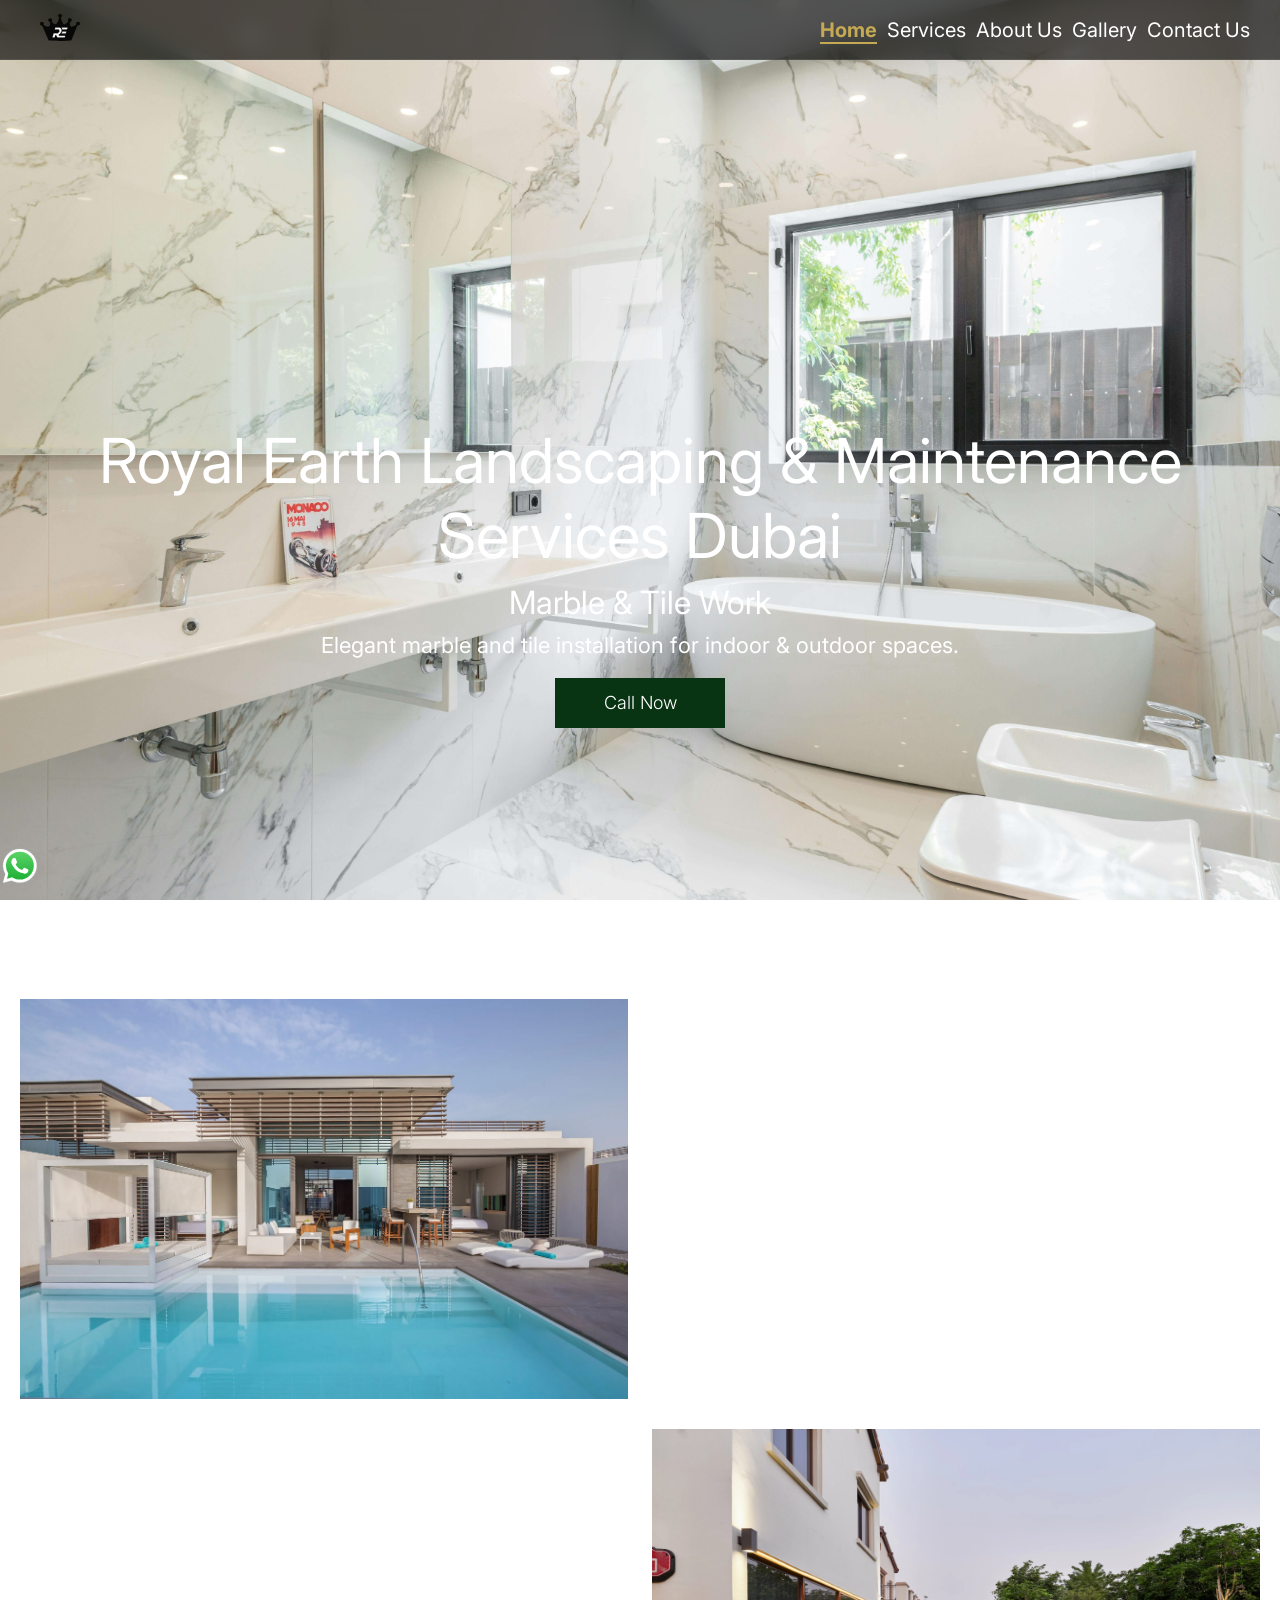
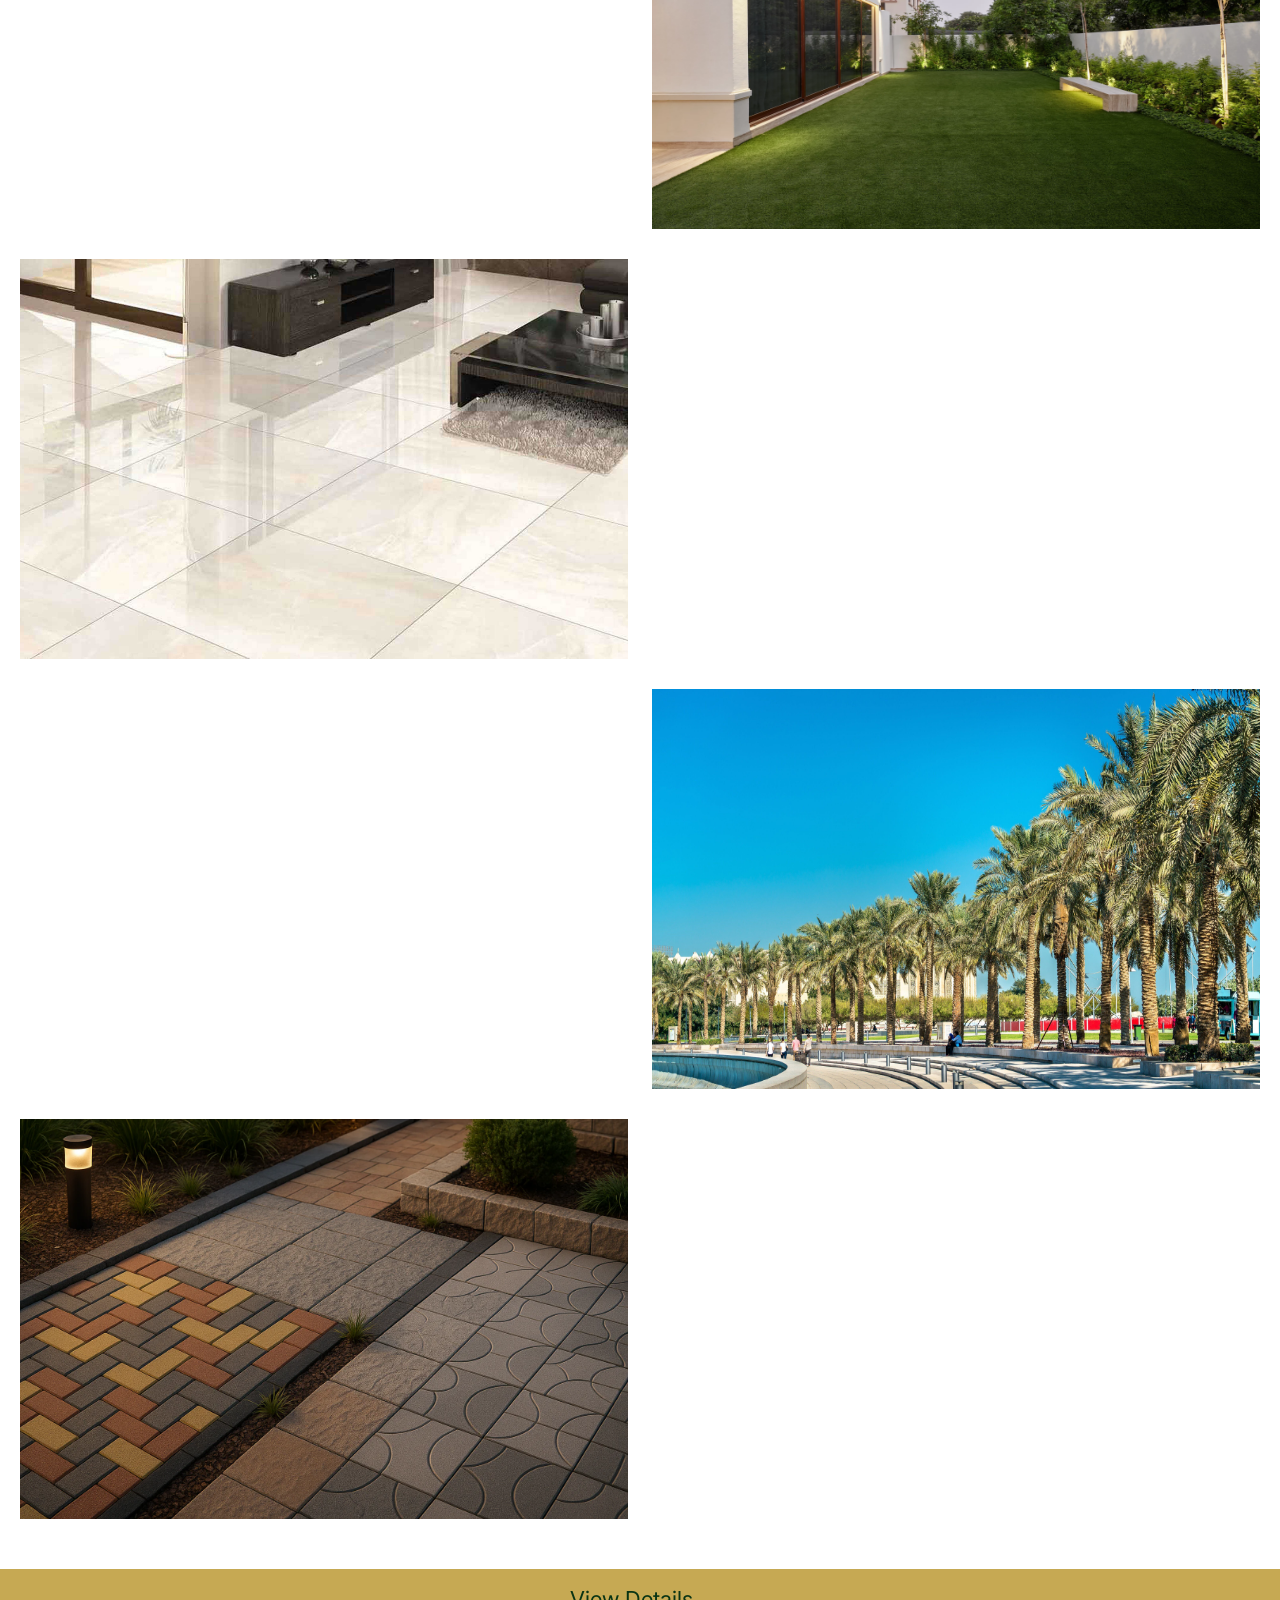
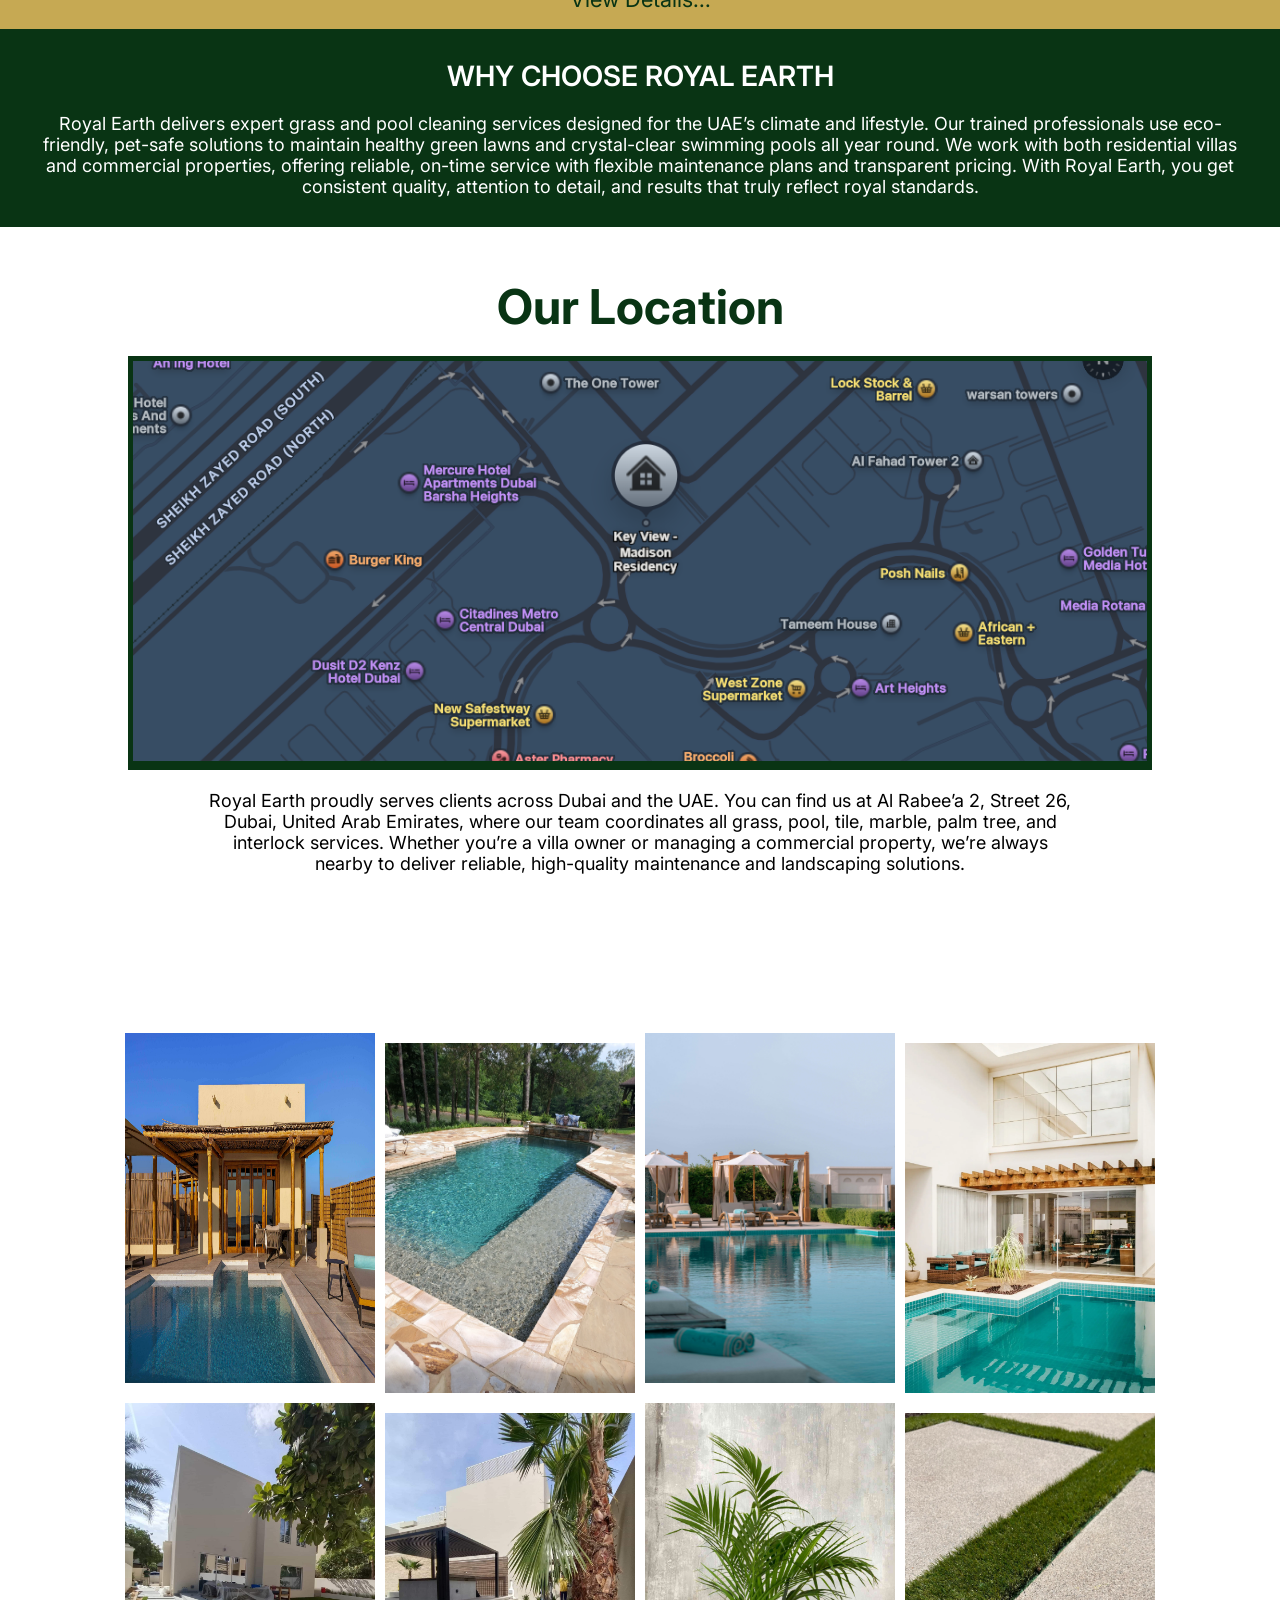
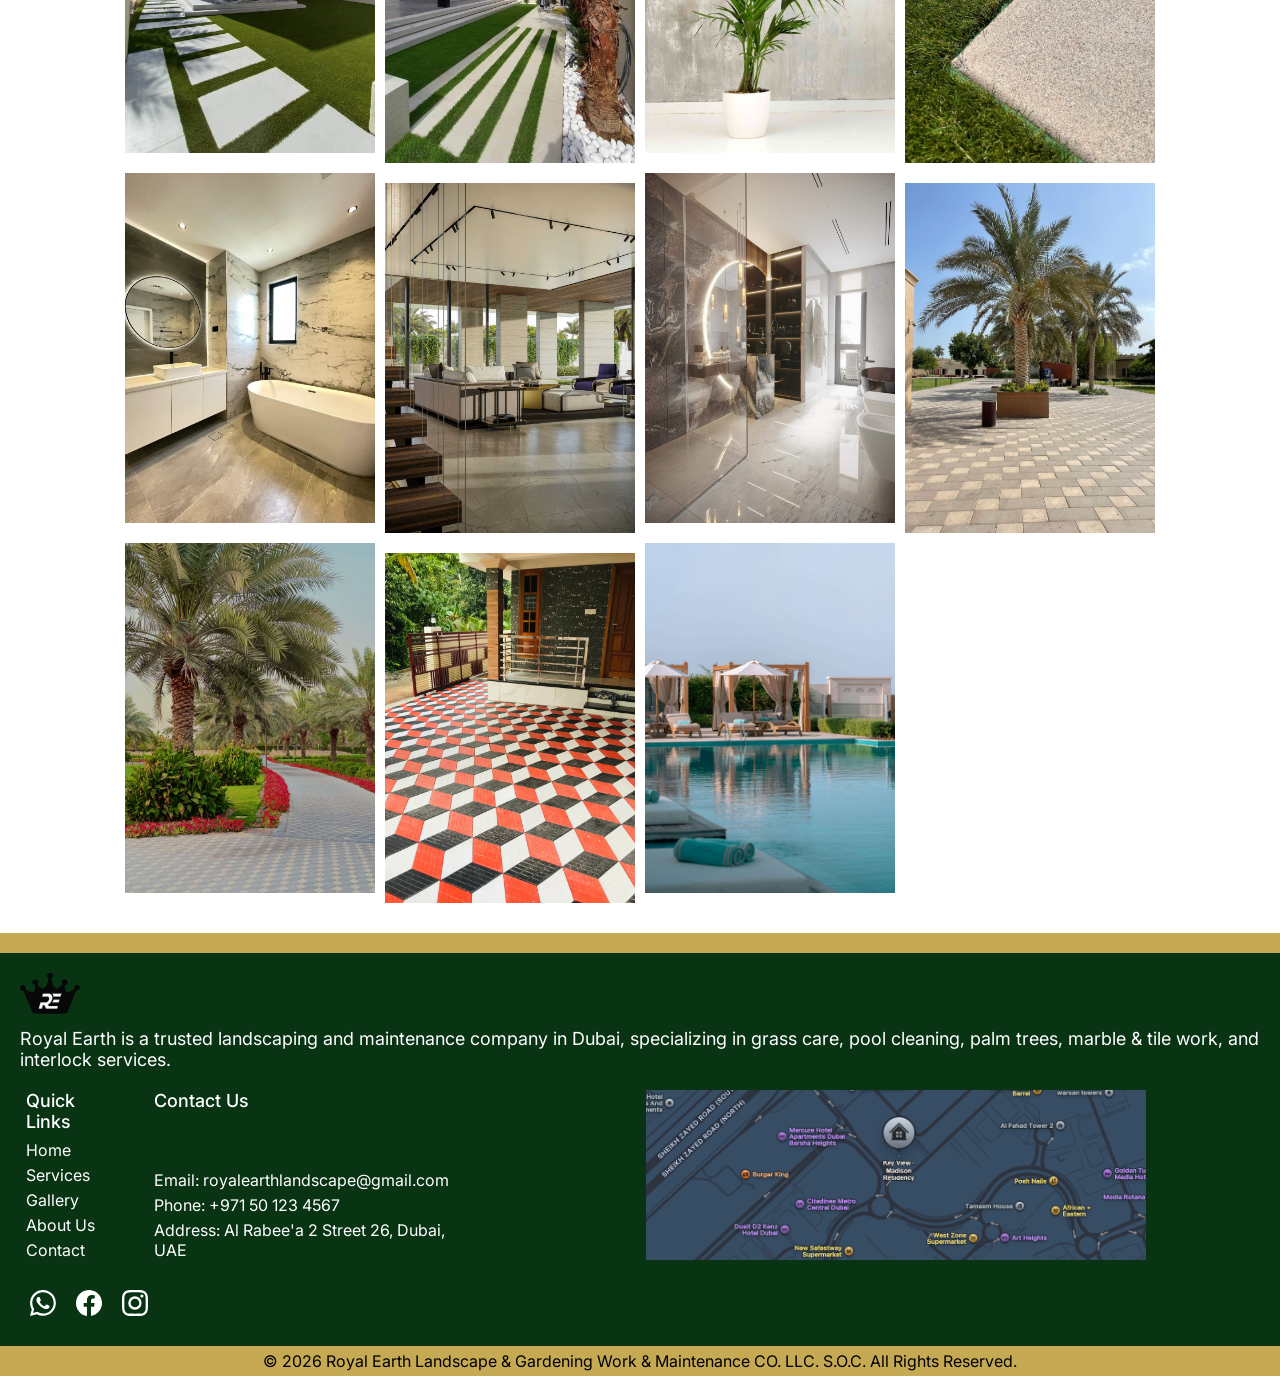
<file: index.html>
<!DOCTYPE html>
<html lang="en">

<head>
    <meta charset="UTF-8">
    <meta name="viewport" content="width=device-width, initial-scale=1.0">
    <title>Royal Earth Landscaping & Maintenance Services in Dubai | Grass, Pool, Marble & Interlock</title>
    <meta name="keywords"
        content="landscaping services Dubai, grass maintenance Dubai, pool cleaning Dubai, palm tree services Dubai, marble tile work Dubai, interlock installation Dubai">
    <link rel="icon" href="royalearth.svg" type="image/png">
    <link rel="stylesheet" href="style.css">
    <link rel="preconnect" href="https://fonts.googleapis.com">
    <link rel="preconnect" href="https://fonts.gstatic.com" crossorigin>
    <link
        href="https://fonts.googleapis.com/css2?family=Inter:ital,opsz,wght@0,14..32,100..900;1,14..32,100..900&display=swap"
        rel="stylesheet">
</head>

<body>
    <div class="parent">

        <div class="navbar_body">
            <div class="icon">
                <a href="index.html">
                    <img src="royalearth.svg" alt="">
                </a>
            </div>
            <div class="navbar_child_2">
                <a href="index.html" class="link" id="active-link">Home</a>
                <a href="services.html" class="link">Services</a>
                <a href="about.html" class="link">About Us</a>
                <a href="gallery.html" class="link">Gallery</a>
                <a href="contact.html" class="link">Contact Us</a>
            </div>
        </div>

        <div class="hero_banner">
            <div class="hero_banner_img" id="hero-1">
                <div class="hero_banner-margin">
                    <div class="RoyalEarth">
                        <h1>Royal Earth Landscaping & Maintenance Services Dubai</h1>

                    </div>
                    <div class="royalearth_subtitle">
                        <h2>Marble & Tile Work</h2>
                    </div>
                    <div class="royalearth_text">
                        <p>Elegant marble and tile installation for indoor & outdoor spaces.</p>
                    </div>
                    <div class="div_button">
                        <a href="https://wa.me/971566228006" target="_blank" class="whatsapp-btn">
                            <button>Call Now</button>
                        </a>
                    </div>
                </div>
            </div>

            <div class="hero_banner_img" id="hero-2">
                <div class="hero_banner-margin">
                    <div class="RoyalEarth">
                        <h1>Royal Earth Landscaping & Maintenance Services Dubai</h1>
                    </div>
                    <div class="royalearth_subtitle">
                        <h2>Palm Tree Services</h2>
                    </div>
                    <div class="royalearth_text">
                        <p>Installation, trimming, relocation & expert palm care.</p>
                    </div>
                    <div class="div_button">
                        <a href="https://wa.me/971566228006" target="_blank" class="whatsapp-btn">
                            <button>Call Now</button>
                        </a>
                    </div>
                </div>
            </div>

            <div class="hero_banner_img" id="hero-3">
                <div class="hero_banner-margin">
                    <div class="RoyalEarth">
                        <h1>Royal Earth Landscaping & Maintenance Services Dubai</h1>
                    </div>
                    <div class="royalearth_subtitle">
                        <h2> Pool Cleaning & Maintenance</h2>
                    </div>
                    <div class="royalearth_text">
                        <p>Crystal-clear pools with professional chemical balancing.</p>
                    </div>
                    <div class="div_button">
                        <a href="https://wa.me/971566228006" target="_blank" class="whatsapp-btn">
                            <button>Call Now</button>
                        </a>
                    </div>
                </div>
            </div>

            <div class="hero_banner_img" id="hero-4">
                <div class="hero_banner-margin">
                    <div class="RoyalEarth">
                        <h1>Royal Earth Landscaping & Maintenance Services Dubai</h1>
                    </div>
                    <div class="royalearth_subtitle">
                        <h2>Natural & Artificial Grass Services</h2>
                    </div>
                    <div class="royalearth_text">
                        <p>Supply, installation & maintenance of natural turf and high-quality artificial grass for
                            villas,
                            gardens & commercial spaces.</p>
                    </div>
                    <div class="div_button">
                        <a href="https://wa.me/971566228006" target="_blank" class="whatsapp-btn">
                            <button>Call Now</button>
                        </a>
                    </div>
                </div>
            </div>
        </div>

        <div class="our_services">

            <div class="our_services_child">
                <h1 class="title">OUR SERVICES</h1>
                <div class="service-card">
                    <div class="service_image_parent">
                        <img src="service_card_1.jpg"
                            alt="Professional pool cleaning and maintenance services in Dubai UAE">
                    </div>
                    <div class="service-text-parent">
                        <h1>POOL CLEANING & MAINTENANCE SERVICES IN DUBAI</h1>
                        <p>We provide professional pool cleaning and maintenance to keep your swimming pool clean, safe,
                            and
                            perfectly balanced all year round in Dubai’s climate.</p>
                        <h2>Services Include:</h2>
                        <ul>
                            <li>Regular pool cleaning & vacuuming</li>
                            <li>Water testing & chemical balancing</li>
                            <li>Algae, scale & stain removal</li>
                            <li>Filter, pump & motor inspection</li>
                            <li>Pool tile brushing & deep cleaning</li>
                            <li>Emergency pool recovery services</li>
                        </ul>
                    </div>
                </div>

                <div class="service-card">
                      <div class="service_image_parent class-hidden">
                        <img src="service_card_2.webp" alt="Grass and garden maintenance services in Dubai UAE">
                    </div>
                    <div class="service-text-parent">
                        <h1>GRASS & GARDEN MAINTENANCE SERVICES IN DUBAI</h1>
                        <p>We keep your gardens and lawns green, healthy, and well-maintained despite Dubai’s extreme
                            heat
                            and soil conditions.</p>
                        <h2>Services Include:</h2>
                        <ul>
                            <li>Natural grass maintenance & treatment</li>
                            <li>Artificial grass installation & cleaning</li>
                            <li>Lawn mowing, edging & trimming</li>
                            <li>Grass fertilization & soil treatment</li>
                            <li>Garden cleaning & green waste removal</li>
                            <li>Irrigation system inspection & adjustment</li>
                        </ul>
                    </div>
                    <div class="service_image_parent class-hidden-mobile">
                        <img src="service_card_2.webp" alt="Grass and garden maintenance services in Dubai UAE">
                    </div>
                </div>

                <div class="service-card">
                    <div class="service_image_parent">
                        <img src="service_card_3.jpg"
                            alt="Tile and marble installation and repair services in Dubai UAE">
                    </div>
                    <div class="service-text-parent">
                        <h1>TILE & MARBLE INSTALLATION AND REPAIR IN DUBAI</h1>
                        <p>We install, repair, and restore tile and marble surfaces with precision craftsmanship,
                            long-lasting durability, and a premium finish.</p>
                        <h2>Services Include:</h2>
                        <ul>
                            <li>New tile & marble installation</li>
                            <li>Cracked, broken & loose tile repair</li>
                            <li>Marble polishing & surface restoration</li>
                            <li>Tile re-grouting & joint fixing</li>
                            <li>Floor & wall tile replacement</li>
                            <li>Surface leveling & alignment</li>
                        </ul>
                    </div>
                </div>

                <div class="service-card">
                     <div class="service_image_parent class-hidden">
                        <img src="service_card_4.jfif" alt="Palm tree and landscaping services in Dubai UAE">
                    </div>
                    <div class="service-text-parent">
                        <h1>PALM TREE & LANDSCAPING SERVICES IN DUBAI</h1>
                        <p>We enhance outdoor spaces with healthy palm trees and expert landscaping services designed
                            for
                            Dubai’s environment.</p>
                        <h2>Services Include:</h2>
                        <ul>
                            <li>Palm tree planting & relocation</li>
                            <li>Professional trimming & pruning</li>
                            <li>Fertilization & disease prevention</li>
                            <li>Irrigation system setup & maintenance</li>
                            <li>Decorative landscaping around palm trees</li>
                            <li>Seasonal palm care & maintenance</li>
                        </ul>
                    </div>
                    <div class="service_image_parent class-hidden-mobile">
                        <img src="service_card_4.jfif" alt="Palm tree and landscaping services in Dubai UAE">
                    </div>
                </div>

                <div class="service-card">
                    <div class="service_image_parent">
                        <img src="service_card_5.webp"
                            alt="Interlock design installation and repair services in Dubai UAE">
                    </div>
                    <div class="service-text-parent">
                        <h1>INTERLOCK DESIGN, INSTALLATION & REPAIR IN DUBAI</h1>
                        <p>We design, install, and repair durable interlock paving that enhances driveways, walkways,
                            and
                            outdoor spaces across Dubai.</p>
                        <h2>Services Include:</h2>
                        <ul>
                            <li>New interlock pavement installation</li>
                            <li>Damaged and sunken interlock repair</li>
                            <li>Driveway, pathway & parking design</li>
                            <li>Base preparation & surface leveling</li>
                            <li>Custom patterns & decorative finishes</li>
                            <li>Interlock cleaning & maintenance</li>
                        </ul>
                    </div>
                </div>

            </div>
        </div>

        <div class="view-details">
            <a href="">View Details...</a>
        </div>

        <div class="whychooseRoyalEarth">
            <h1>WHY CHOOSE ROYAL EARTH</h1>
            <p>Royal Earth delivers expert grass and pool cleaning services designed for the UAE’s climate and
                lifestyle.
                Our trained professionals use eco-friendly, pet-safe solutions to maintain healthy green lawns and
                crystal-clear swimming pools all year round. We work with both residential villas and commercial
                properties,
                offering reliable, on-time service with flexible maintenance plans and transparent pricing. With Royal
                Earth, you get consistent quality, attention to detail, and results that truly reflect royal standards.
            </p>
        </div>


    <!-- location -->

    <div class="location-div-parent">
        <h1>Our Location</h1>
        <div class="location-div-child">
            <div>
                <img src="map.png" alt="">
            </div>
        </div>
        <div class="location-text">
            <p>Royal Earth proudly serves clients across Dubai and the UAE. You can find us at Al Rabee’a 2, Street 26,
                Dubai, United Arab Emirates, where our team coordinates all grass, pool, tile, marble, palm tree, and
                interlock services. Whether you’re a villa owner or managing a commercial property, we’re always nearby
                to
                deliver reliable, high-quality maintenance and landscaping solutions.</p>
        </div>
    </div>

    <!-- gallery  -->


    <div class="gallery">
        <h1>Gallery</h1>
        <div class="gallery-grid-parent">
            <div class="gallery-gird">
                <img src="gallery-grid-1.jpg" alt="">
                <img src="gallery-grid-2.webp" alt="">
                <img src="gallery-grid-3.jpg" alt="">
                <img src="gallery-grid-4.webp" alt="">
                <img src="gallery-grid-5.jpg" alt="">
                <img src="gallery-grid-6.jpg" alt="">
                <img src="gallery-grid-7.jpg" alt="">
                <img src="gallery-grid-8.webp" alt="">
                <img src="gallery-grid-9.webp" alt="">
                <img src="gallery-grid-10.jpg" alt="">
                <img src="gallery-grid-11.jpg" alt="">
                <img src="gallery-grid-12.webp" alt="">
                <img src="gallery-grid-13.jpg" alt="">
                <img src="gallery-grid-14.webp" alt="">
                <img src="gallery-grid-3.jpg" alt="">
            </div>
        </div>
    </div>

    <div class="call-now">
    <a href="https://wa.me/971566228006" target="_blank" class="whatsapp-btn">
        <img src="Contact.svg" class="callnow" alt="">
    </a>
</div>
    <div class="site-footer-top"></div>

    <footer class="site-footer">

        <div class="footer-about">
            <img src="royalearth.svg" alt="RoyalEarth Logo" class="footer-logo">
            <p>Royal Earth is a trusted landscaping and maintenance company in Dubai, specializing in grass care, pool
                cleaning,
                palm trees, marble & tile work, and interlock services.</p>

        </div>

        <div class="footer-container">

            <div class="footer-links">
                <h4>Quick Links</h4>
                <ul>
                    <li><a href="index.html">Home</a></li>
                    <li><a href="services.html">Services</a></li>
                    <li><a href="gallery.html">Gallery</a></li>
                    <li><a href="about.html">About Us</a></li>
                    <li><a href="contact.html">Contact</a></li>
                </ul>
            </div>

            <!-- Contact Info -->
            <div class="footer-contact ">
                <h4>Contact Us</h4>

                <div>
                    <p>Email: royalearthlandscape@gmail.com</p>
                    <p>Phone: +971 50 123 4567</p>
                    <p>Address: Al Rabee'a 2 Street 26, Dubai, UAE</p>
                </div>
            </div>

            <div class="footer-map">
                <img src="map.png" alt="">
            </div>

        </div>

        <div class="web-icons">
            <svg xmlns="http://www.w3.org/2000/svg" width="26" height="26" fill="white" class="bi bi-whatsapp"
                viewBox="0 0 16 16">
                <path
                    d="M13.601 2.326A7.85 7.85 0 0 0 7.994 0C3.627 0 .068 3.558.064 7.926c0 1.399.366 2.76 1.057 3.965L0 16l4.204-1.102a7.9 7.9 0 0 0 3.79.965h.004c4.368 0 7.926-3.558 7.93-7.93A7.9 7.9 0 0 0 13.6 2.326zM7.994 14.521a6.6 6.6 0 0 1-3.356-.92l-.24-.144-2.494.654.666-2.433-.156-.251a6.56 6.56 0 0 1-1.007-3.505c0-3.626 2.957-6.584 6.591-6.584a6.56 6.56 0 0 1 4.66 1.931 6.56 6.56 0 0 1 1.928 4.66c-.004 3.639-2.961 6.592-6.592 6.592m3.615-4.934c-.197-.099-1.17-.578-1.353-.646-.182-.065-.315-.099-.445.099-.133.197-.513.646-.627.775-.114.133-.232.148-.43.05-.197-.1-.836-.308-1.592-.985-.59-.525-.985-1.175-1.103-1.372-.114-.198-.011-.304.088-.403.087-.088.197-.232.296-.346.1-.114.133-.198.198-.33.065-.134.034-.248-.015-.347-.05-.099-.445-1.076-.612-1.47-.16-.389-.323-.335-.445-.34-.114-.007-.247-.007-.38-.007a.73.73 0 0 0-.529.247c-.182.198-.691.677-.691 1.654s.71 1.916.81 2.049c.098.133 1.394 2.132 3.383 2.992.47.205.84.326 1.129.418.475.152.904.129 1.246.08.38-.058 1.171-.48 1.338-.943.164-.464.164-.86.114-.943-.049-.084-.182-.133-.38-.232" />
            </svg>
            <svg xmlns="http://www.w3.org/2000/svg" width="26" height="26" fill="white" class="bi bi-facebook"
                viewBox="0 0 16 16">
                <path
                    d="M16 8.049c0-4.446-3.582-8.05-8-8.05C3.58 0-.002 3.603-.002 8.05c0 4.017 2.926 7.347 6.75 7.951v-5.625h-2.03V8.05H6.75V6.275c0-2.017 1.195-3.131 3.022-3.131.876 0 1.791.157 1.791.157v1.98h-1.009c-.993 0-1.303.621-1.303 1.258v1.51h2.218l-.354 2.326H9.25V16c3.824-.604 6.75-3.934 6.75-7.951" />
            </svg>
            <svg xmlns="http://www.w3.org/2000/svg" width="26" height="26" fill="white" class="bi bi-instagram"
                viewBox="0 0 16 16">
                <path
                    d="M8 0C5.829 0 5.556.01 4.703.048 3.85.088 3.269.222 2.76.42a3.9 3.9 0 0 0-1.417.923A3.9 3.9 0 0 0 .42 2.76C.222 3.268.087 3.85.048 4.7.01 5.555 0 5.827 0 8.001c0 2.172.01 2.444.048 3.297.04.852.174 1.433.372 1.942.205.526.478.972.923 1.417.444.445.89.719 1.416.923.51.198 1.09.333 1.942.372C5.555 15.99 5.827 16 8 16s2.444-.01 3.298-.048c.851-.04 1.434-.174 1.943-.372a3.9 3.9 0 0 0 1.416-.923c.445-.445.718-.891.923-1.417.197-.509.332-1.09.372-1.942C15.99 10.445 16 10.173 16 8s-.01-2.445-.048-3.299c-.04-.851-.175-1.433-.372-1.941a3.9 3.9 0 0 0-.923-1.417A3.9 3.9 0 0 0 13.24.42c-.51-.198-1.092-.333-1.943-.372C10.443.01 10.172 0 7.998 0zm-.717 1.442h.718c2.136 0 2.389.007 3.232.046.78.035 1.204.166 1.486.275.373.145.64.319.92.599s.453.546.598.92c.11.281.24.705.275 1.485.039.843.047 1.096.047 3.231s-.008 2.389-.047 3.232c-.035.78-.166 1.203-.275 1.485a2.5 2.5 0 0 1-.599.919c-.28.28-.546.453-.92.598-.28.11-.704.24-1.485.276-.843.038-1.096.047-3.232.047s-2.39-.009-3.233-.047c-.78-.036-1.203-.166-1.485-.276a2.5 2.5 0 0 1-.92-.598 2.5 2.5 0 0 1-.6-.92c-.109-.281-.24-.705-.275-1.485-.038-.843-.046-1.096-.046-3.233s.008-2.388.046-3.231c.036-.78.166-1.204.276-1.486.145-.373.319-.64.599-.92s.546-.453.92-.598c.282-.11.705-.24 1.485-.276.738-.034 1.024-.044 2.515-.045zm4.988 1.328a.96.96 0 1 0 0 1.92.96.96 0 0 0 0-1.92m-4.27 1.122a4.109 4.109 0 1 0 0 8.217 4.109 4.109 0 0 0 0-8.217m0 1.441a2.667 2.667 0 1 1 0 5.334 2.667 2.667 0 0 1 0-5.334" />
            </svg>
        </div>

        <div class="footer-bottom">
            <p>&copy; 2026 Royal Earth Landscape & Gardening Work & Maintenance CO. LLC. S.O.C. All Rights Reserved.</p>
        </div>

    </footer>

    </div>


    <script>
        let currentSlide = 0;
        const slides = document.querySelectorAll(".hero_banner_img");
        const totalSlides = slides.length;

        setInterval(() => {
            currentSlide++;

            if (currentSlide >= totalSlides) {
                currentSlide = 0;
            }

            slides.forEach(slide => {
                slide.style.transform = `translateX(-${currentSlide * 100}%)`;
            });

        }, 15000); // 5 seconds
    </script>

</body>

</html>
</file>
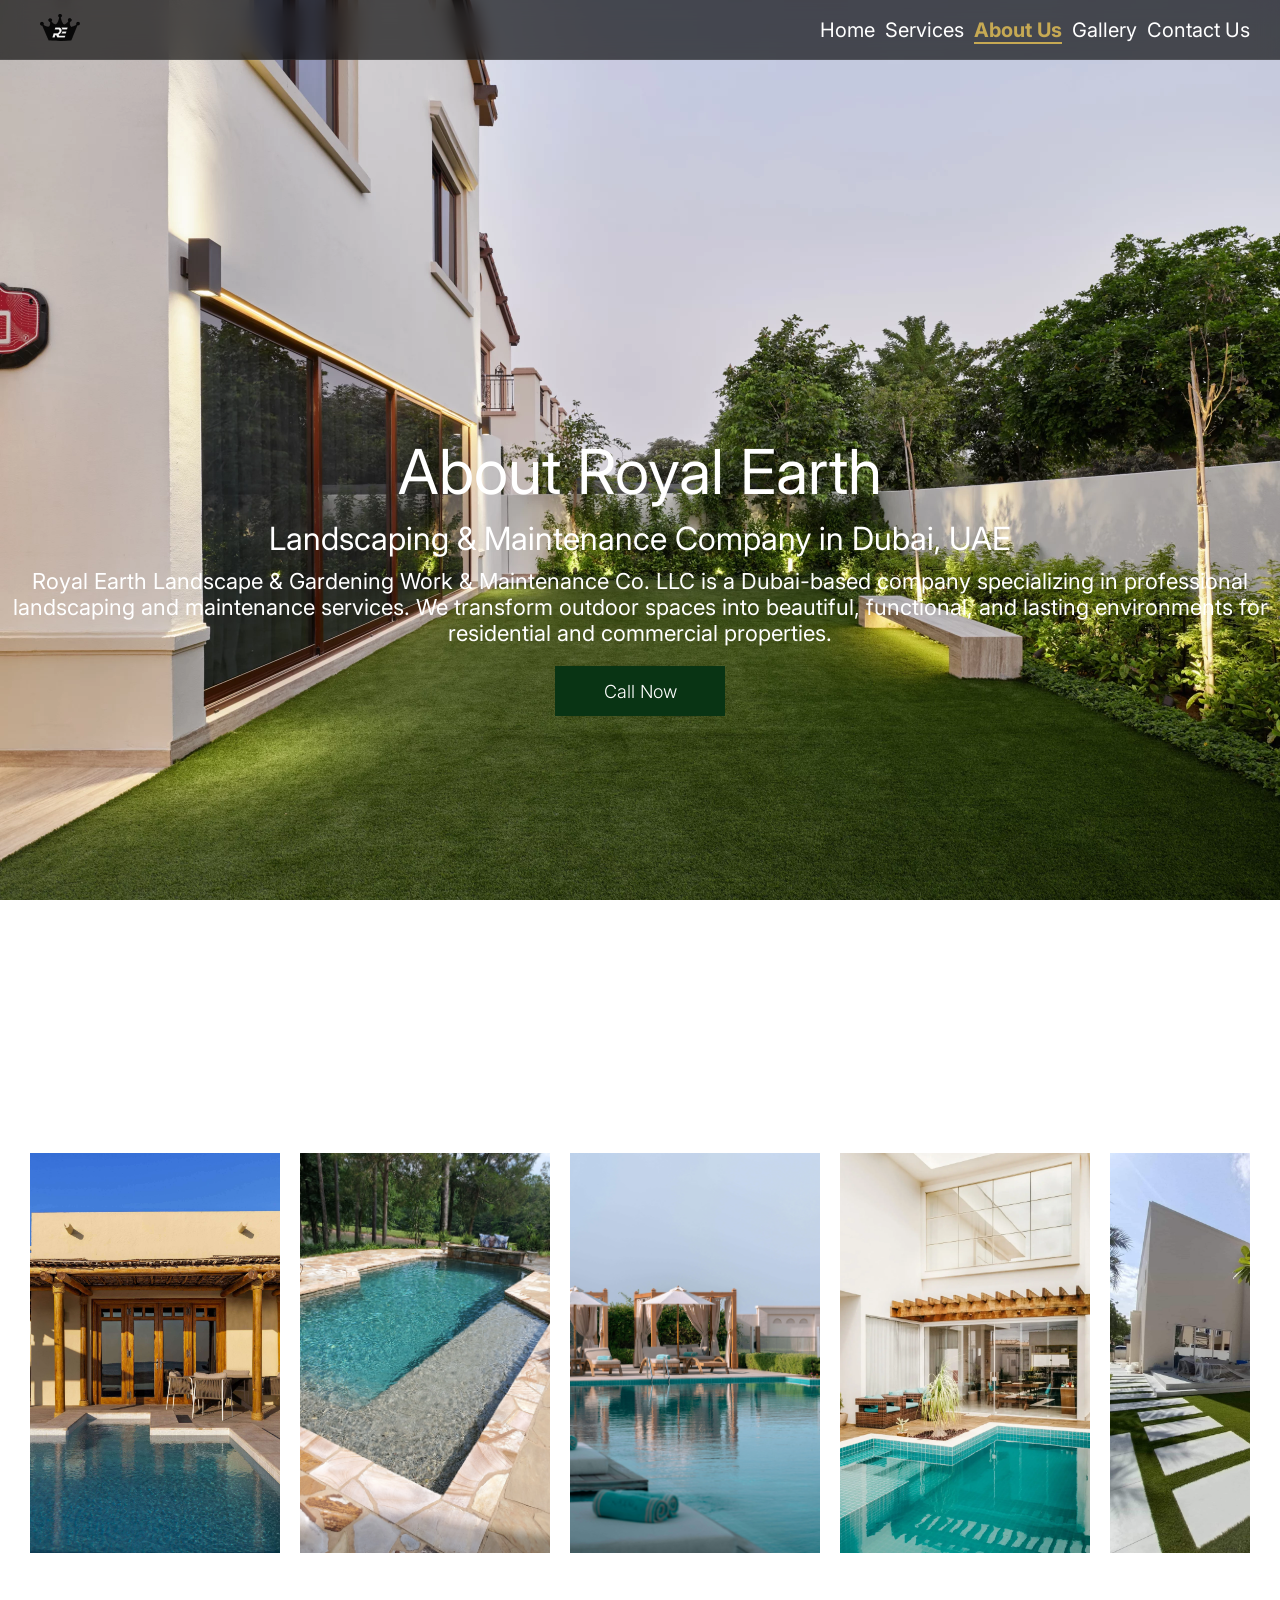
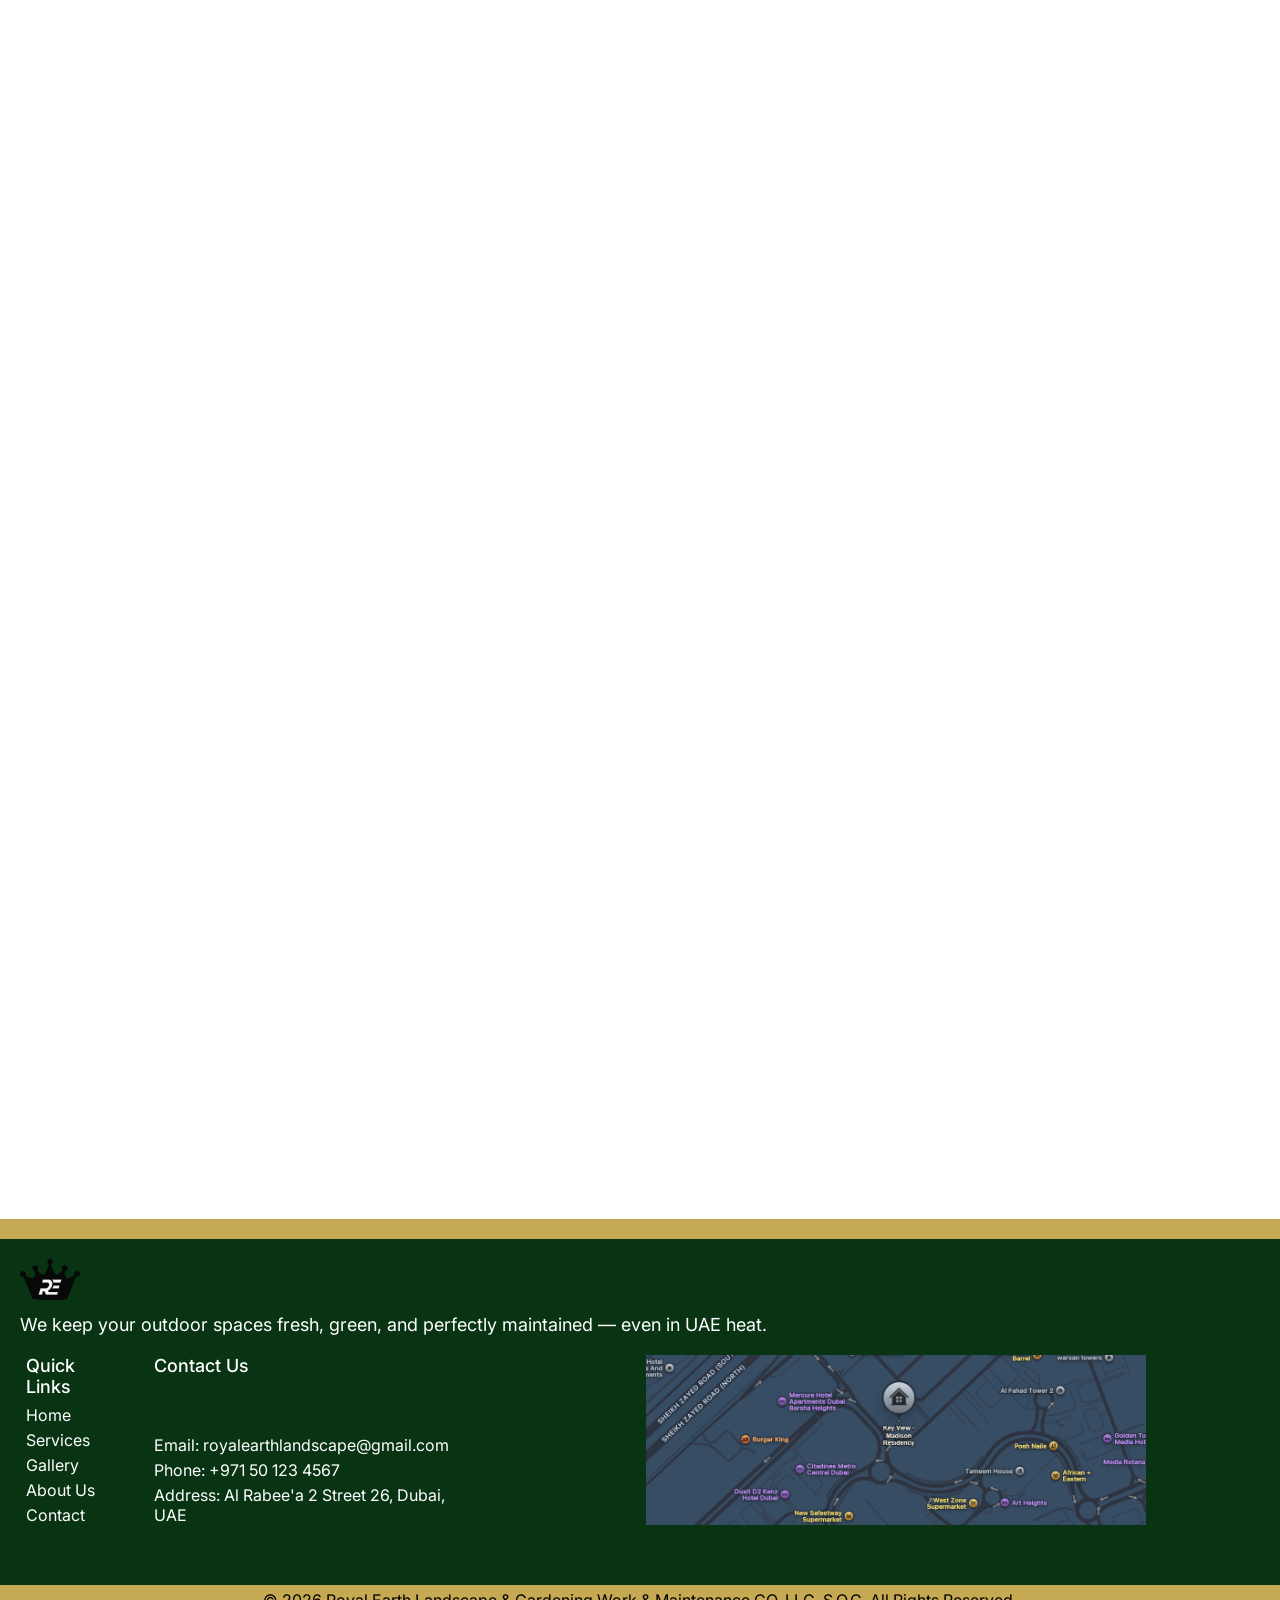
<file: about.html>
<!DOCTYPE html>
<html lang="en">

<head>
    <meta charset="UTF-8">
    <meta name="viewport" content="width=device-width, initial-scale=1.0">
    <title>About Royal Earth | Landscaping & Maintenance Company in Dubai</title>
    <link rel="icon" href="royalearth.svg" type="image/png">
    <link rel="stylesheet" href="style.css">
    <link rel="stylesheet" href="services.css">
    <link rel="preconnect" href="https://fonts.googleapis.com">
    <link rel="preconnect" href="https://fonts.gstatic.com" crossorigin>
    <link
        href="https://fonts.googleapis.com/css2?family=Inter:ital,opsz,wght@0,14..32,100..900;1,14..32,100..900&display=swap"
        rel="stylesheet">
    <meta name="description" content="Learn about Royal Earth, a trusted landscaping and maintenance company in Dubai. Experts in grass care, pool maintenance, palm trees, marble & tile work, and interlock services.">
    <meta name="keywords" content="Royal Earth Dubai, landscaping company Dubai, garden maintenance Dubai, pool cleaning Dubai, palm tree services Dubai">
</head>

<body>
    <div class="parent">
    <!-- NAVBAR -->
    <div class="navbar_body">
        <div class="icon">
            <a href="index.html">
                <img src="royalearth.svg" alt="Royal Earth Logo">
            </a>
        </div>
        <div class="navbar_child_2">
            <a href="index.html" class="link">Home</a>
            <a href="services.html" class="link">Services</a>
            <a href="about.html" class="link" id="active-link">About Us</a>
            <a href="gallery.html" class="link">Gallery</a>
            <a href="contact.html" class="link">Contact Us</a>
        </div>
    </div>

    <!-- HERO BANNER -->
    <div class="hero-banner-services">
        <div class="hero_banner-margin">
            <div class="RoyalEarth">
                <h1>About Royal Earth</h1>
            </div>
            <div class="royalearth_subtitle">
                <h2>Landscaping & Maintenance Company in Dubai, UAE</h2>
            </div>
            <div class="royalearth_text">
                <p>
                    Royal Earth Landscape & Gardening Work & Maintenance Co. LLC is a Dubai-based company
                    specializing in professional landscaping and maintenance services. We transform outdoor spaces
                    into beautiful, functional, and lasting environments for residential and commercial properties.
                </p>
            </div>
            <div class="div_button">
                <a href="https://wa.me/971566228006" target="_blank" class="whatsapp-btn">
                    <button>Call Now</button>
                </a>
            </div>
        </div>
    </div>

    <!-- WHO WE ARE -->
    <div class="services-page">
        <h1 class="service-title">Who We Are</h1>
        <p class="service-title-subtext">
            Royal Earth is a team of experienced professionals offering landscaping and maintenance solutions
            throughout Dubai. Our expertise covers natural and artificial grass care, palm tree services, pool
            maintenance, marble & tile work, and interlock pavement installation.
        </p>
        <p class="service-title-subtext" style="font-weight: 400;">
            We combine technical expertise, premium materials, and meticulous attention to detail to create
            outdoor spaces that are visually stunning, functional, and durable.
        </p>
        <h2 class="service-subtitle">
            Every project is executed with precision, professionalism, and care for your property.
        </h2>

        <!-- IMAGE SLIDER -->
        <div class="slider-parent">
            <div class="slider-track">
                <div class="slider"><img src="gallery-grid-1.jpg" alt="Landscaping project by Royal Earth in Dubai"></div>
                <div class="slider"><img src="gallery-grid-2.webp" alt="Garden maintenance project Dubai"></div>
                <div class="slider"><img src="gallery-grid-3.jpg" alt="Palm tree landscaping by Royal Earth"></div>
                <div class="slider"><img src="gallery-grid-4.webp" alt="Pool maintenance service in Dubai"></div>
                <div class="slider"><img src="gallery-grid-5.jpg" alt="Tile and marble installation in Dubai"></div>
                <div class="slider"><img src="gallery-grid-6.jpg" alt="Interlock pavement installation Dubai"></div>

                <!-- DUPLICATE SLIDES FOR LOOP -->
                <div class="slider"><img src="gallery-grid-1.jpg" alt="Landscaping project by Royal Earth in Dubai"></div>
                <div class="slider"><img src="gallery-grid-2.webp" alt="Garden maintenance project Dubai"></div>
                <div class="slider"><img src="gallery-grid-3.jpg" alt="Palm tree landscaping by Royal Earth"></div>
                <div class="slider"><img src="gallery-grid-4.webp" alt="Pool maintenance service in Dubai"></div>
                <div class="slider"><img src="gallery-grid-5.jpg" alt="Tile and marble installation in Dubai"></div>
                <div class="slider"><img src="gallery-grid-6.jpg" alt="Interlock pavement installation Dubai"></div>
            </div>
        </div>

        <!-- MISSION -->
        <h1 class="service-title" style="margin-top: 30px;">Our Mission</h1>
        <p class="service-title-subtext">
            To provide reliable, high-quality landscaping and maintenance services that enhance property value,
            improve outdoor functionality, and deliver long-term results in Dubai.
        </p>
        <h2 class="service-subtitle-2">We Focus On:</h2>
        <h2 class="service-subtitle-3">✔ Clean and professional execution</h2>
        <h2 class="service-subtitle-3">✔ Honest guidance and fair pricing</h2>
        <h2 class="service-subtitle-3">✔ Long-term durability and safety</h2>

        <!-- VISION -->
        <h1 class="service-title" style="margin-top: 30px;">Our Vision</h1>
        <p class="service-title-subtext">
            To become a trusted name in Dubai’s landscaping and maintenance industry by consistently delivering
            exceptional results, building long-term client relationships, and maintaining the highest standards.
        </p>

        <!-- WHAT SETS US APART -->
        <p class="service-title-subtext" style="font-weight: 400;">What Sets Us Apart</p>
        <h2 class="service-subtitle-3">✔ Skilled & trained professionals</h2>
        <h2 class="service-subtitle-3">✔ Premium materials & modern tools</h2>
        <h2 class="service-subtitle-3">✔ Transparent communication</h2>
        <h2 class="service-subtitle-3">✔ Residential & commercial expertise</h2>
        <h2 class="service-subtitle-3">✔ Respect for timelines & property</h2>

        <!-- WHERE WE WORK -->
        <h1 class="service-title" style="margin-top: 30px;">Where We Work</h1>
        <p class="service-title-subtext" style="font-weight: 400;">
            We proudly serve clients across Dubai and surrounding areas, offering flexible service plans for:
        </p>
        <h2 class="service-subtitle-3">✔ Villas & private residences</h2>
        <h2 class="service-subtitle-3">✔ Apartments & residential buildings</h2>
        <h2 class="service-subtitle-3">✔ Commercial properties</h2>
        <h2 class="service-subtitle-3">✔ Hotels & resorts</h2>
        <h2 class="service-subtitle-3">✔ Retail & office spaces</h2>

        <!-- COMMITMENT -->
        <h1 class="service-title" style="margin-top: 30px;">Our Commitment</h1>
        <p class="service-title-subtext" style="font-weight: 400;">
            Customer satisfaction is our standard, not an option.
        </p>
        <p class="service-subtitle-subtext">
            <span class="service-subtitle-subtext-bold">
                We stand behind our work and focus on building long-term partnerships,
            </span>
            not one-time jobs.
        </p>

        <!-- CALL TO ACTION -->
        <h1 class="service-title" style="margin-top: 30px;">Let’s Build Something Beautiful</h1>
        <p class="service-title-subtext" style="font-weight: 400;">
            Contact Royal Earth today to transform your outdoor space with care, precision, and professionalism.
        </p>
        <h1 class="contact-number">+971 55 166 1190</h1>
    </div>

    <!-- FOOTER -->
    <div class="site-footer-top"></div>
    <footer class="site-footer">
        <div class="footer-about">
            <img src="royalearth.svg" alt="Royal Earth Logo" class="footer-logo">
            <p>We keep your outdoor spaces fresh, green, and perfectly maintained — even in UAE heat.</p>
        </div>

        <div class="footer-container">
            <div class="footer-links">
                <h4>Quick Links</h4>
                <ul>
                          <li><a href="index.html">Home</a></li>
                    <li><a href="services.html">Services</a></li>
                    <li><a href="gallery.html">Gallery</a></li>
                    <li><a href="about.html">About Us</a></li>
                    <li><a href="contact.html">Contact</a></li>
                </ul>
            </div>

            <div class="footer-contact">
                <h4>Contact Us</h4>
                <div>
                    <p>Email: royalearthlandscape@gmail.com</p>
                    <p>Phone: +971 50 123 4567</p>
                    <p>Address: Al Rabee'a 2 Street 26, Dubai, UAE</p>
                </div>
            </div>

            <div class="footer-map">
                <img src="map.png" alt="Map showing Royal Earth location in Dubai">
            </div>
        </div>

        <div class="web-icons">
            <!-- Social Icons SVG -->
            <!-- Keep same SVGs -->
        </div>

        <div class="footer-bottom">
            <p>&copy; 2026 Royal Earth Landscape & Gardening Work & Maintenance CO. LLC. S.O.C. All Rights Reserved.</p>
        </div>
    </footer>
    </div>
</body>
</html>
</file>
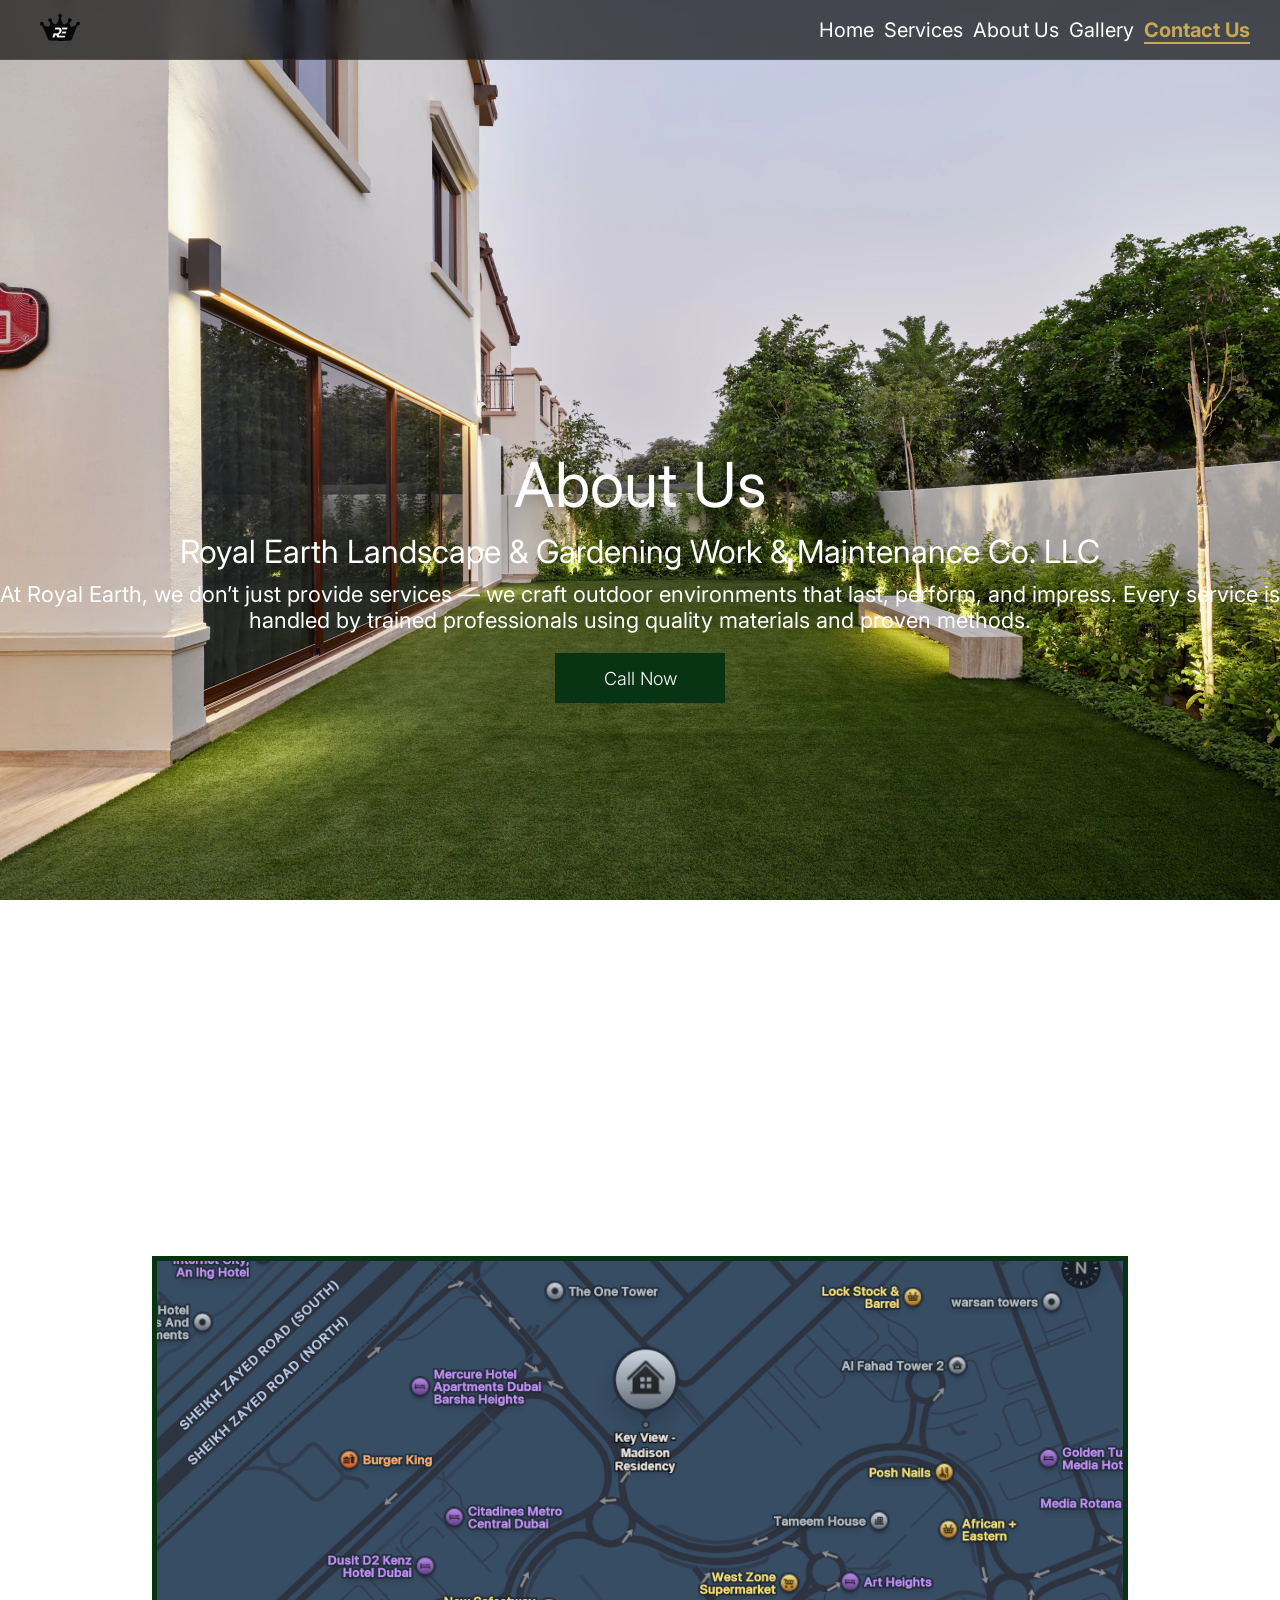
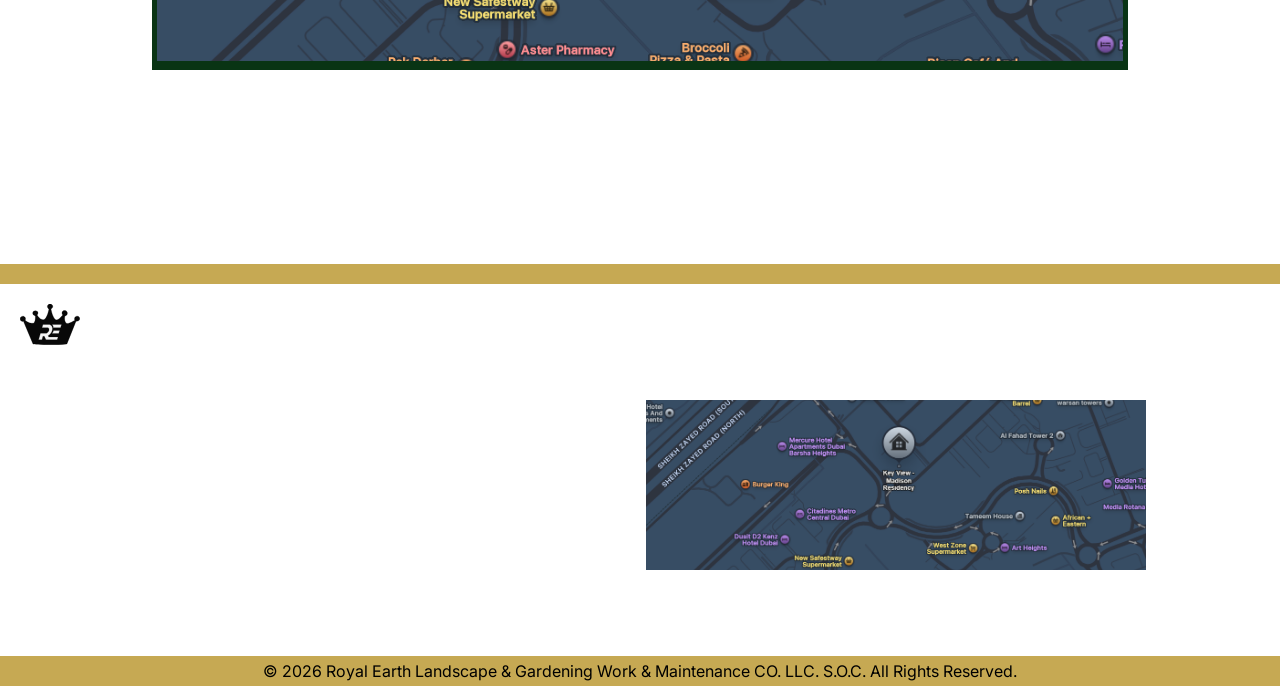
<file: contact.html>
<!DOCTYPE html>
<html lang="en">

<head>
    <meta charset="UTF-8">
    <meta name="viewport" content="width=device-width, initial-scale=1.0">
    <title>Royalearth/gallery.com</title>
    <link rel="icon" href="royalearth.svg" type="image/png">
    <link rel="stylesheet" href="style.css">
    <link rel="stylesheet" href="services.css">
    <link rel="preconnect" href="https://fonts.googleapis.com">
    <link rel="preconnect" href="https://fonts.gstatic.com" crossorigin>
    <link
        href="https://fonts.googleapis.com/css2?family=Inter:ital,opsz,wght@0,14..32,100..900;1,14..32,100..900&display=swap"
        rel="stylesheet">
</head>

<body>
    <div class="parent">
    <div class="navbar_body">
        <div class="icon">
            <a href="index.html">
                <img src="royalearth.svg" alt="">
            </a>
        </div>
        <div class="navbar_child_2">
            <a href="index.html" class="link">Home</a>
            <a href="services.html" class="link">Services</a>
            <a href="about.html" class="link">About Us</a>
            <a href="gallery.html" class="link">Gallery</a>
            <a href="contact.html" class="" id="active-link">Contact Us</a>
        </div>
    </div>

    <div class="hero-banner-services">
        <div class="hero_banner-margin">
            <div class="RoyalEarth">
                <h1>About Us</h1>
            </div>
            <div class="royalearth_subtitle">
                <h2>Royal Earth Landscape & Gardening Work & Maintenance Co. LLC</h2>
            </div>
            <div class="royalearth_text">
                <p>At Royal Earth, we don’t just provide services — we craft outdoor environments that last, perform,
                    and impress. Every service is handled by trained professionals using quality materials and proven
                    methods.</p>
            </div>
            <div class="div_button">
                <a href="https://wa.me/971566228006" target="_blank" class="whatsapp-btn">
                    <button>Call Now</button>
                </a>
            </div>
        </div>
    </div>

    <div class="services-page">
        <h1 class="service-title" style="margin-top: 30px; text-align: start;">Royal Earth Landscape & Gardening Work &
            Maintenance Co. LLC S.O.C</h1>
        <h1 class="contact-subtitle">Al Rabee'a 2 Street 26
            Dubai, United Arab Emirates</h1>
        <h1 class="contact-subtitle" style="margin-top: 30px; text-align: start; margin-top: 10px;">
            royalearthlandscape@gmail.com</h1>

        <p class="service-subtitle-subtext"> Thinking about improving your outdoor space? Contact Royal Earth today and
            speak with our experienced team. From grass installation to palm tree care and pool maintenance, we’re here
            to guide you, answer your questions, and deliver reliable solutions you can trust.
        </p>
        <div class="location-div-parent" style="background-color: transparent">
            <h1 style="color: white;">Our Location</h1>
            <div class="location-div-child">
                <div>
                    <img src="map.png" alt="">
                </div>
            </div>
            <div class="location-text" style="color: white;">
                <p>Royal Earth proudly serves clients across Dubai and the UAE. You can find us at Al Rabee’a 2, Street
                    26,
                    Dubai, United Arab Emirates, where our team coordinates all grass, pool, tile, marble, palm tree,
                    and
                    interlock services. Whether you’re a villa owner or managing a commercial property, we’re always
                    nearby
                    to
                    deliver reliable, high-quality maintenance and landscaping solutions.</p>
            </div>
        </div>


        
    </div>

               <div class="site-footer-top"></div>

    <footer class="site-footer">

        <div class="footer-about">
            <img src="royalearth.svg" alt="RoyalEarth Logo" class="footer-logo">
            <p>We keep your outdoor spaces fresh, green, and perfectly maintained — even in UAE heat.</p>
        </div>

        <div class="footer-container">

            <div class="footer-links">
                <h4>Quick Links</h4>
                <ul>
                    <li><a href="index.html">Home</a></li>
                    <li><a href="services.html">Services</a></li>
                    <li><a href="gallery.html">Gallery</a></li>
                    <li><a href="about.html">About Us</a></li>
                    <li><a href="contact.html">Contact</a></li>
                </ul>
            </div>

            <!-- Contact Info -->
            <div class="footer-contact">
                <h4>Contact Us</h4>

                <div>
                    <p>Email: royalearthlandscape@gmail.com</p>
                    <p>Phone: +971 50 123 4567</p>
                    <p>Address: Al Rabee'a 2 Street 26, Dubai, UAE</p>
                </div>
            </div>

            <div class="footer-map">
                <img src="map.png" alt="">
            </div>

        </div>

        <div class="web-icons">
            <svg xmlns="http://www.w3.org/2000/svg" width="26" height="26" fill="white" class="bi bi-whatsapp"
                viewBox="0 0 16 16">
                <path
                    d="M13.601 2.326A7.85 7.85 0 0 0 7.994 0C3.627 0 .068 3.558.064 7.926c0 1.399.366 2.76 1.057 3.965L0 16l4.204-1.102a7.9 7.9 0 0 0 3.79.965h.004c4.368 0 7.926-3.558 7.93-7.93A7.9 7.9 0 0 0 13.6 2.326zM7.994 14.521a6.6 6.6 0 0 1-3.356-.92l-.24-.144-2.494.654.666-2.433-.156-.251a6.56 6.56 0 0 1-1.007-3.505c0-3.626 2.957-6.584 6.591-6.584a6.56 6.56 0 0 1 4.66 1.931 6.56 6.56 0 0 1 1.928 4.66c-.004 3.639-2.961 6.592-6.592 6.592m3.615-4.934c-.197-.099-1.17-.578-1.353-.646-.182-.065-.315-.099-.445.099-.133.197-.513.646-.627.775-.114.133-.232.148-.43.05-.197-.1-.836-.308-1.592-.985-.59-.525-.985-1.175-1.103-1.372-.114-.198-.011-.304.088-.403.087-.088.197-.232.296-.346.1-.114.133-.198.198-.33.065-.134.034-.248-.015-.347-.05-.099-.445-1.076-.612-1.47-.16-.389-.323-.335-.445-.34-.114-.007-.247-.007-.38-.007a.73.73 0 0 0-.529.247c-.182.198-.691.677-.691 1.654s.71 1.916.81 2.049c.098.133 1.394 2.132 3.383 2.992.47.205.84.326 1.129.418.475.152.904.129 1.246.08.38-.058 1.171-.48 1.338-.943.164-.464.164-.86.114-.943-.049-.084-.182-.133-.38-.232" />
            </svg>
            <svg xmlns="http://www.w3.org/2000/svg" width="26" height="26" fill="white" class="bi bi-facebook"
                viewBox="0 0 16 16">
                <path
                    d="M16 8.049c0-4.446-3.582-8.05-8-8.05C3.58 0-.002 3.603-.002 8.05c0 4.017 2.926 7.347 6.75 7.951v-5.625h-2.03V8.05H6.75V6.275c0-2.017 1.195-3.131 3.022-3.131.876 0 1.791.157 1.791.157v1.98h-1.009c-.993 0-1.303.621-1.303 1.258v1.51h2.218l-.354 2.326H9.25V16c3.824-.604 6.75-3.934 6.75-7.951" />
            </svg>
            <svg xmlns="http://www.w3.org/2000/svg" width="26" height="26" fill="white" class="bi bi-instagram"
                viewBox="0 0 16 16">
                <path
                    d="M8 0C5.829 0 5.556.01 4.703.048 3.85.088 3.269.222 2.76.42a3.9 3.9 0 0 0-1.417.923A3.9 3.9 0 0 0 .42 2.76C.222 3.268.087 3.85.048 4.7.01 5.555 0 5.827 0 8.001c0 2.172.01 2.444.048 3.297.04.852.174 1.433.372 1.942.205.526.478.972.923 1.417.444.445.89.719 1.416.923.51.198 1.09.333 1.942.372C5.555 15.99 5.827 16 8 16s2.444-.01 3.298-.048c.851-.04 1.434-.174 1.943-.372a3.9 3.9 0 0 0 1.416-.923c.445-.445.718-.891.923-1.417.197-.509.332-1.09.372-1.942C15.99 10.445 16 10.173 16 8s-.01-2.445-.048-3.299c-.04-.851-.175-1.433-.372-1.941a3.9 3.9 0 0 0-.923-1.417A3.9 3.9 0 0 0 13.24.42c-.51-.198-1.092-.333-1.943-.372C10.443.01 10.172 0 7.998 0zm-.717 1.442h.718c2.136 0 2.389.007 3.232.046.78.035 1.204.166 1.486.275.373.145.64.319.92.599s.453.546.598.92c.11.281.24.705.275 1.485.039.843.047 1.096.047 3.231s-.008 2.389-.047 3.232c-.035.78-.166 1.203-.275 1.485a2.5 2.5 0 0 1-.599.919c-.28.28-.546.453-.92.598-.28.11-.704.24-1.485.276-.843.038-1.096.047-3.232.047s-2.39-.009-3.233-.047c-.78-.036-1.203-.166-1.485-.276a2.5 2.5 0 0 1-.92-.598 2.5 2.5 0 0 1-.6-.92c-.109-.281-.24-.705-.275-1.485-.038-.843-.046-1.096-.046-3.233s.008-2.388.046-3.231c.036-.78.166-1.204.276-1.486.145-.373.319-.64.599-.92s.546-.453.92-.598c.282-.11.705-.24 1.485-.276.738-.034 1.024-.044 2.515-.045zm4.988 1.328a.96.96 0 1 0 0 1.92.96.96 0 0 0 0-1.92m-4.27 1.122a4.109 4.109 0 1 0 0 8.217 4.109 4.109 0 0 0 0-8.217m0 1.441a2.667 2.667 0 1 1 0 5.334 2.667 2.667 0 0 1 0-5.334" />
            </svg>
        </div>

        <div class="footer-bottom">
            <p>&copy; 2026 Royal Earth Landscape & Gardening Work & Maintenance CO. LLC. S.O.C. All Rights Reserved.</p>
        </div>

    </footer>
    </div>
</body>

</html>
</file>
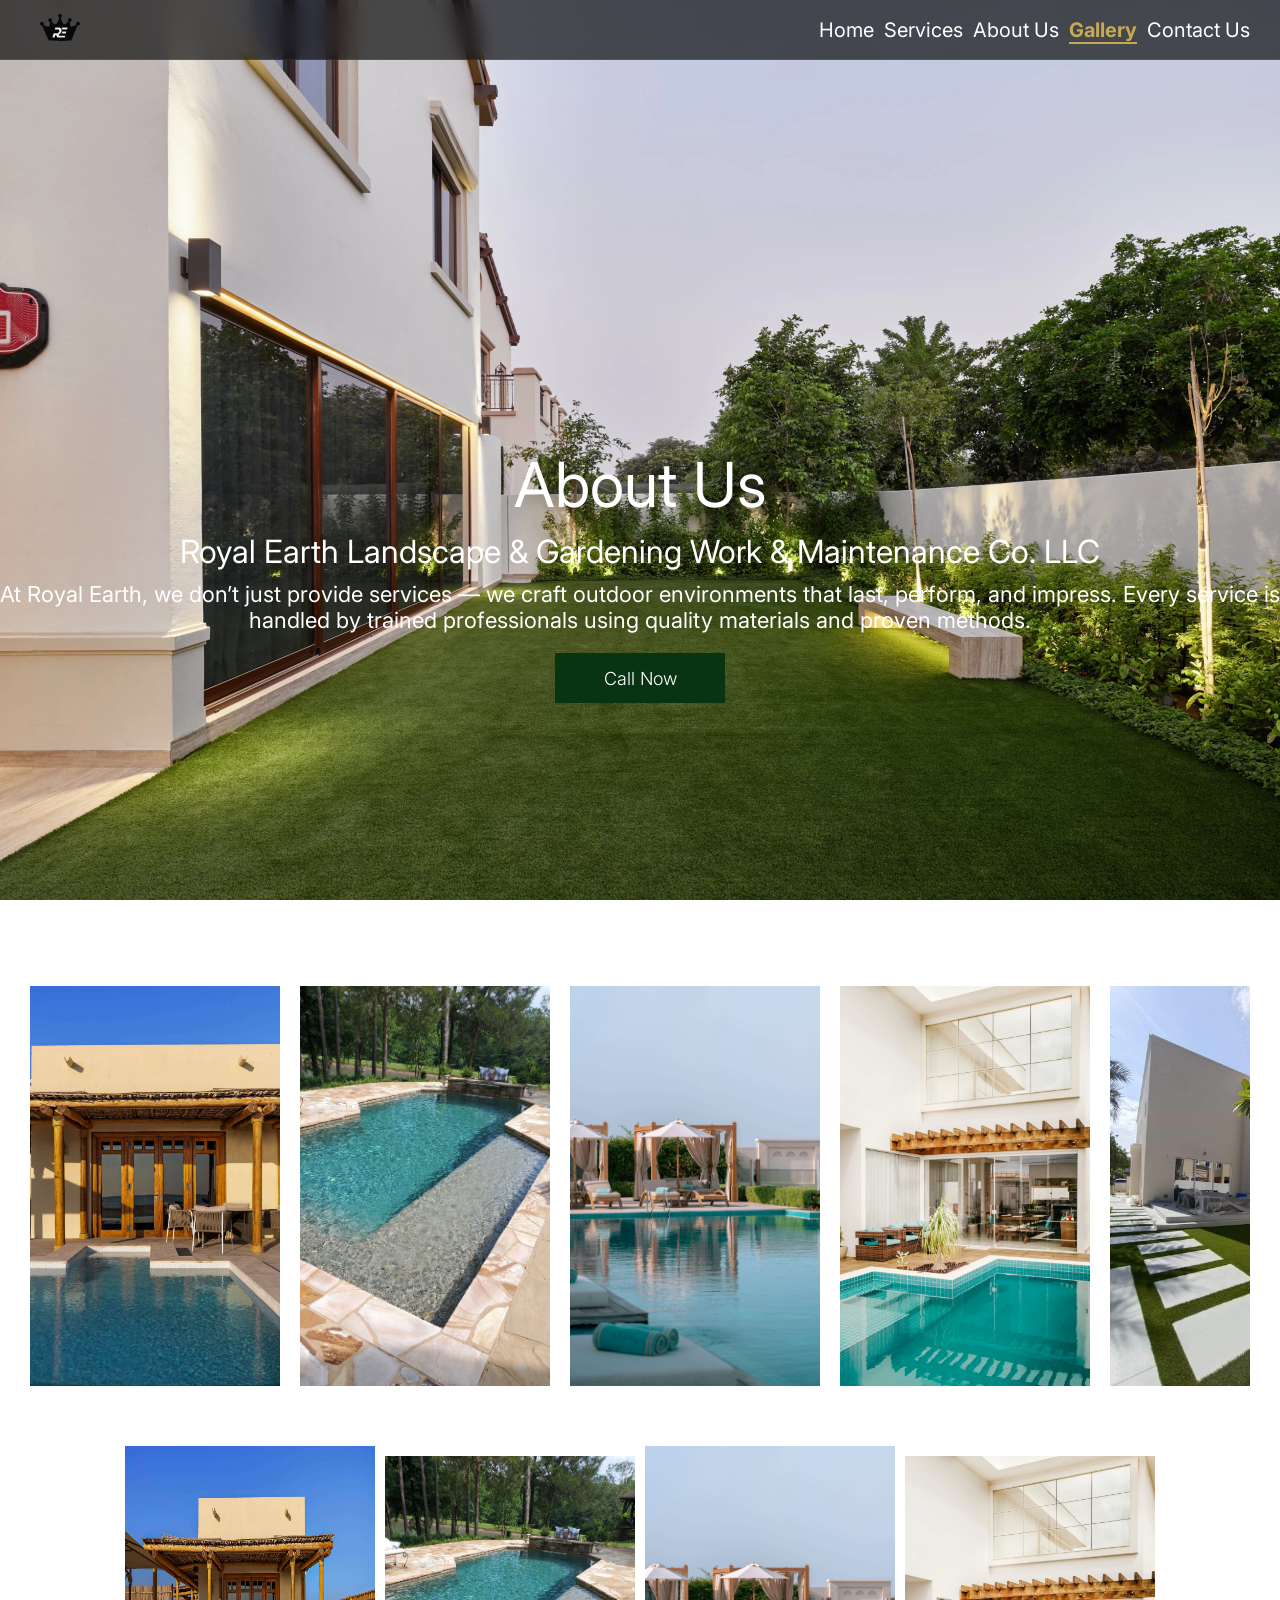
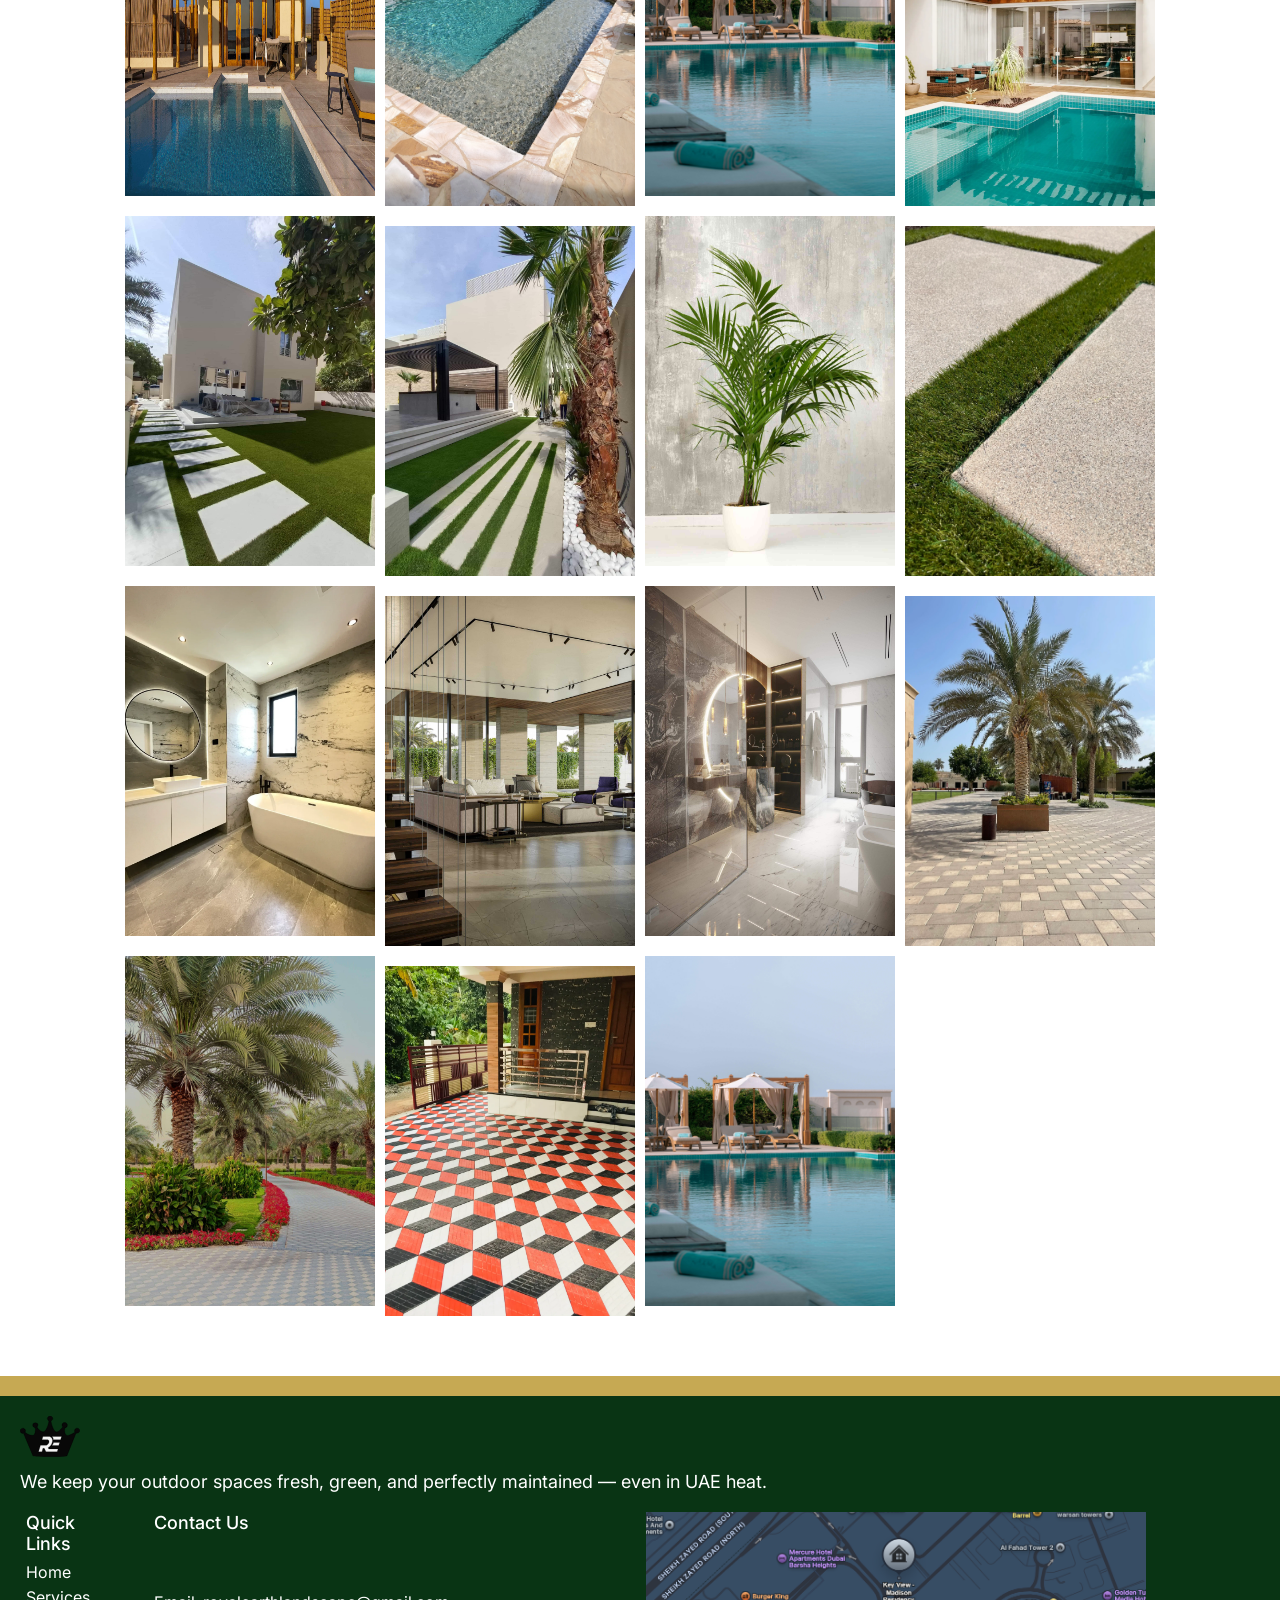
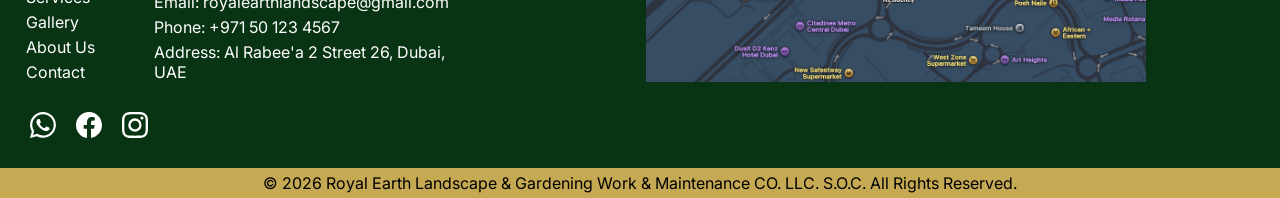
<file: gallery.html>
<!DOCTYPE html>
<html lang="en">

<head>
    <meta charset="UTF-8">
    <meta name="viewport" content="width=device-width, initial-scale=1.0">
    <title>Royalearth/gallery.com</title>
    <link rel="icon" href="royalearth.svg" type="image/png">
    <link rel="stylesheet" href="style.css">
    <link rel="stylesheet" href="services.css">
    <link rel="preconnect" href="https://fonts.googleapis.com">
    <link rel="preconnect" href="https://fonts.gstatic.com" crossorigin>
    <link
        href="https://fonts.googleapis.com/css2?family=Inter:ital,opsz,wght@0,14..32,100..900;1,14..32,100..900&display=swap"
        rel="stylesheet">
</head>

<body>
    <div class="parent">
    <div class="navbar_body">
        <div class="icon">
            <a href="/index.html">
                <img src="royalearth.svg" alt="">
            </a>
        </div>
        <div class="navbar_child_2">
            <a href="index.html" class="link">Home</a>
            <a href="services.html" class="link" >Services</a>
            <a href="about.html" class="link">About Us</a>
            <a href="gallery.html" class="link" id="active-link">Gallery</a>
            <a href="contact.html" class="link">Contact Us</a>
        </div>
    </div>

    <div class="hero-banner-services">
        <div class="hero_banner-margin">
            <div class="RoyalEarth">
                <h1>About Us</h1>
            </div>
            <div class="royalearth_subtitle">
                <h2>Royal Earth Landscape & Gardening Work & Maintenance Co. LLC</h2>
            </div>
            <div class="royalearth_text">
                <p>At Royal Earth, we don’t just provide services — we craft outdoor environments that last, perform,
                    and impress. Every service is handled by trained professionals using quality materials and proven
                    methods.</p>
            </div>
            <div class="div_button">
                <a href="https://wa.me/971566228006" target="_blank" class="whatsapp-btn">
                    <button>Call Now</button>
                </a>
            </div>
        </div>
    </div>


    <div class="services-page">
                <h1 class="gallery-h1">Gallery</h1>
        <div class="slider-parent">
             <div class="slider-track">
                <div class="slider"><img src="gallery-grid-1.jpg"></div>
                <div class="slider"><img src="gallery-grid-2.webp"></div>
                <div class="slider"><img src="gallery-grid-3.jpg"></div>
                <div class="slider"><img src="gallery-grid-4.webp"></div>
                <div class="slider"><img src="gallery-grid-5.jpg"></div>
                <div class="slider"><img src="gallery-grid-6.jpg"></div>

                <!-- DUPLICATE SAME SLIDES (important for seamless loop) -->
                 <div class="slider"><img src="gallery-grid-1.jpg"></div>
                <div class="slider"><img src="gallery-grid-2.webp"></div>
                <div class="slider"><img src="gallery-grid-3.jpg"></div>
                <div class="slider"><img src="gallery-grid-4.webp"></div>
                <div class="slider"><img src="gallery-grid-5.jpg"></div>
                <div class="slider"><img src="gallery-grid-6.jpg"></div>
            </div>
        </div>


        <div class="gallery">
            <div class="gallery-grid-parent">
                <div class="gallery-gird">
                   <img src="gallery-grid-1.jpg" alt="">
                <img src="gallery-grid-2.webp" alt="">
                <img src="gallery-grid-3.jpg" alt="">
                <img src="gallery-grid-4.webp" alt="">
                <img src="gallery-grid-5.jpg" alt="">
                <img src="gallery-grid-6.jpg" alt="">
                <img src="gallery-grid-7.jpg" alt="">
                <img src="gallery-grid-8.webp" alt="">
                <img src="gallery-grid-9.webp" alt="">
                <img src="gallery-grid-10.jpg" alt="">
                <img src="gallery-grid-11.jpg" alt="">
                <img src="gallery-grid-12.webp" alt="">
                <img src="gallery-grid-13.jpg" alt="">
                <img src="gallery-grid-14.webp" alt="">
                <img src="gallery-grid-3.jpg" alt="">
                </div>
            </div>
        </div>
    </div>

             <div class="site-footer-top"></div>

    <footer class="site-footer">

        <div class="footer-about">
            <img src="royalearth.svg" alt="RoyalEarth Logo" class="footer-logo">
            <p>We keep your outdoor spaces fresh, green, and perfectly maintained — even in UAE heat.</p>
        </div>

        <div class="footer-container">

            <div class="footer-links">
                <h4>Quick Links</h4>
                <ul>
                       <li><a href="index.html">Home</a></li>
                    <li><a href="services.html">Services</a></li>
                    <li><a href="gallery.html">Gallery</a></li>
                    <li><a href="about.html">About Us</a></li>
                    <li><a href="contact.html">Contact</a></li>
                </ul>
            </div>

            <!-- Contact Info -->
            <div class="footer-contact">
                <h4>Contact Us</h4>

                <div>
                    <p>Email: royalearthlandscape@gmail.com</p>
                    <p>Phone: +971 50 123 4567</p>
                    <p>Address: Al Rabee'a 2 Street 26, Dubai, UAE</p>
                </div>
            </div>

            <div class="footer-map">
                <img src="map.png" alt="">
            </div>

        </div>

        <div class="web-icons">
            <svg xmlns="http://www.w3.org/2000/svg" width="26" height="26" fill="white" class="bi bi-whatsapp"
                viewBox="0 0 16 16">
                <path
                    d="M13.601 2.326A7.85 7.85 0 0 0 7.994 0C3.627 0 .068 3.558.064 7.926c0 1.399.366 2.76 1.057 3.965L0 16l4.204-1.102a7.9 7.9 0 0 0 3.79.965h.004c4.368 0 7.926-3.558 7.93-7.93A7.9 7.9 0 0 0 13.6 2.326zM7.994 14.521a6.6 6.6 0 0 1-3.356-.92l-.24-.144-2.494.654.666-2.433-.156-.251a6.56 6.56 0 0 1-1.007-3.505c0-3.626 2.957-6.584 6.591-6.584a6.56 6.56 0 0 1 4.66 1.931 6.56 6.56 0 0 1 1.928 4.66c-.004 3.639-2.961 6.592-6.592 6.592m3.615-4.934c-.197-.099-1.17-.578-1.353-.646-.182-.065-.315-.099-.445.099-.133.197-.513.646-.627.775-.114.133-.232.148-.43.05-.197-.1-.836-.308-1.592-.985-.59-.525-.985-1.175-1.103-1.372-.114-.198-.011-.304.088-.403.087-.088.197-.232.296-.346.1-.114.133-.198.198-.33.065-.134.034-.248-.015-.347-.05-.099-.445-1.076-.612-1.47-.16-.389-.323-.335-.445-.34-.114-.007-.247-.007-.38-.007a.73.73 0 0 0-.529.247c-.182.198-.691.677-.691 1.654s.71 1.916.81 2.049c.098.133 1.394 2.132 3.383 2.992.47.205.84.326 1.129.418.475.152.904.129 1.246.08.38-.058 1.171-.48 1.338-.943.164-.464.164-.86.114-.943-.049-.084-.182-.133-.38-.232" />
            </svg>
            <svg xmlns="http://www.w3.org/2000/svg" width="26" height="26" fill="white" class="bi bi-facebook"
                viewBox="0 0 16 16">
                <path
                    d="M16 8.049c0-4.446-3.582-8.05-8-8.05C3.58 0-.002 3.603-.002 8.05c0 4.017 2.926 7.347 6.75 7.951v-5.625h-2.03V8.05H6.75V6.275c0-2.017 1.195-3.131 3.022-3.131.876 0 1.791.157 1.791.157v1.98h-1.009c-.993 0-1.303.621-1.303 1.258v1.51h2.218l-.354 2.326H9.25V16c3.824-.604 6.75-3.934 6.75-7.951" />
            </svg>
            <svg xmlns="http://www.w3.org/2000/svg" width="26" height="26" fill="white" class="bi bi-instagram"
                viewBox="0 0 16 16">
                <path
                    d="M8 0C5.829 0 5.556.01 4.703.048 3.85.088 3.269.222 2.76.42a3.9 3.9 0 0 0-1.417.923A3.9 3.9 0 0 0 .42 2.76C.222 3.268.087 3.85.048 4.7.01 5.555 0 5.827 0 8.001c0 2.172.01 2.444.048 3.297.04.852.174 1.433.372 1.942.205.526.478.972.923 1.417.444.445.89.719 1.416.923.51.198 1.09.333 1.942.372C5.555 15.99 5.827 16 8 16s2.444-.01 3.298-.048c.851-.04 1.434-.174 1.943-.372a3.9 3.9 0 0 0 1.416-.923c.445-.445.718-.891.923-1.417.197-.509.332-1.09.372-1.942C15.99 10.445 16 10.173 16 8s-.01-2.445-.048-3.299c-.04-.851-.175-1.433-.372-1.941a3.9 3.9 0 0 0-.923-1.417A3.9 3.9 0 0 0 13.24.42c-.51-.198-1.092-.333-1.943-.372C10.443.01 10.172 0 7.998 0zm-.717 1.442h.718c2.136 0 2.389.007 3.232.046.78.035 1.204.166 1.486.275.373.145.64.319.92.599s.453.546.598.92c.11.281.24.705.275 1.485.039.843.047 1.096.047 3.231s-.008 2.389-.047 3.232c-.035.78-.166 1.203-.275 1.485a2.5 2.5 0 0 1-.599.919c-.28.28-.546.453-.92.598-.28.11-.704.24-1.485.276-.843.038-1.096.047-3.232.047s-2.39-.009-3.233-.047c-.78-.036-1.203-.166-1.485-.276a2.5 2.5 0 0 1-.92-.598 2.5 2.5 0 0 1-.6-.92c-.109-.281-.24-.705-.275-1.485-.038-.843-.046-1.096-.046-3.233s.008-2.388.046-3.231c.036-.78.166-1.204.276-1.486.145-.373.319-.64.599-.92s.546-.453.92-.598c.282-.11.705-.24 1.485-.276.738-.034 1.024-.044 2.515-.045zm4.988 1.328a.96.96 0 1 0 0 1.92.96.96 0 0 0 0-1.92m-4.27 1.122a4.109 4.109 0 1 0 0 8.217 4.109 4.109 0 0 0 0-8.217m0 1.441a2.667 2.667 0 1 1 0 5.334 2.667 2.667 0 0 1 0-5.334" />
            </svg>
        </div>

        <div class="footer-bottom">
            <p>&copy; 2026 Royal Earth Landscape & Gardening Work & Maintenance CO. LLC. S.O.C. All Rights Reserved.</p>
        </div>

    </footer>
</div>
</body>

</html>
</file>
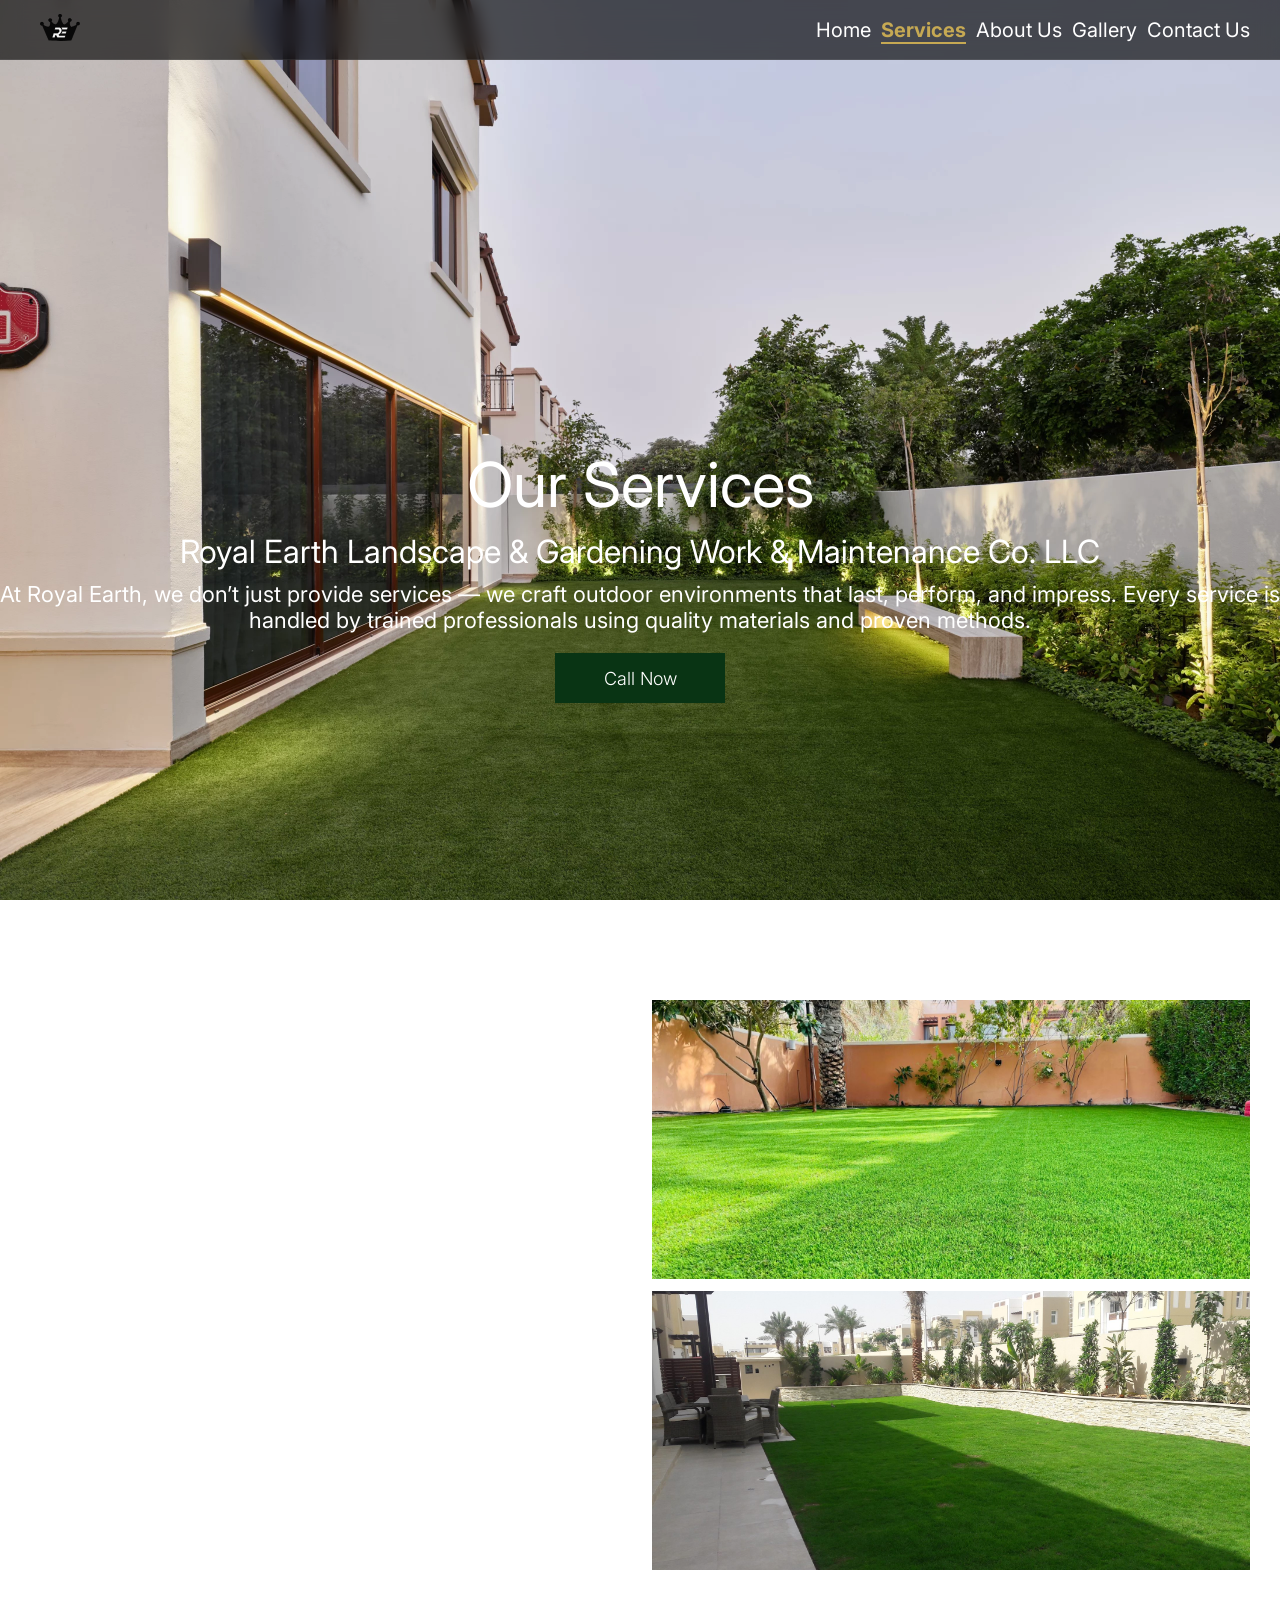
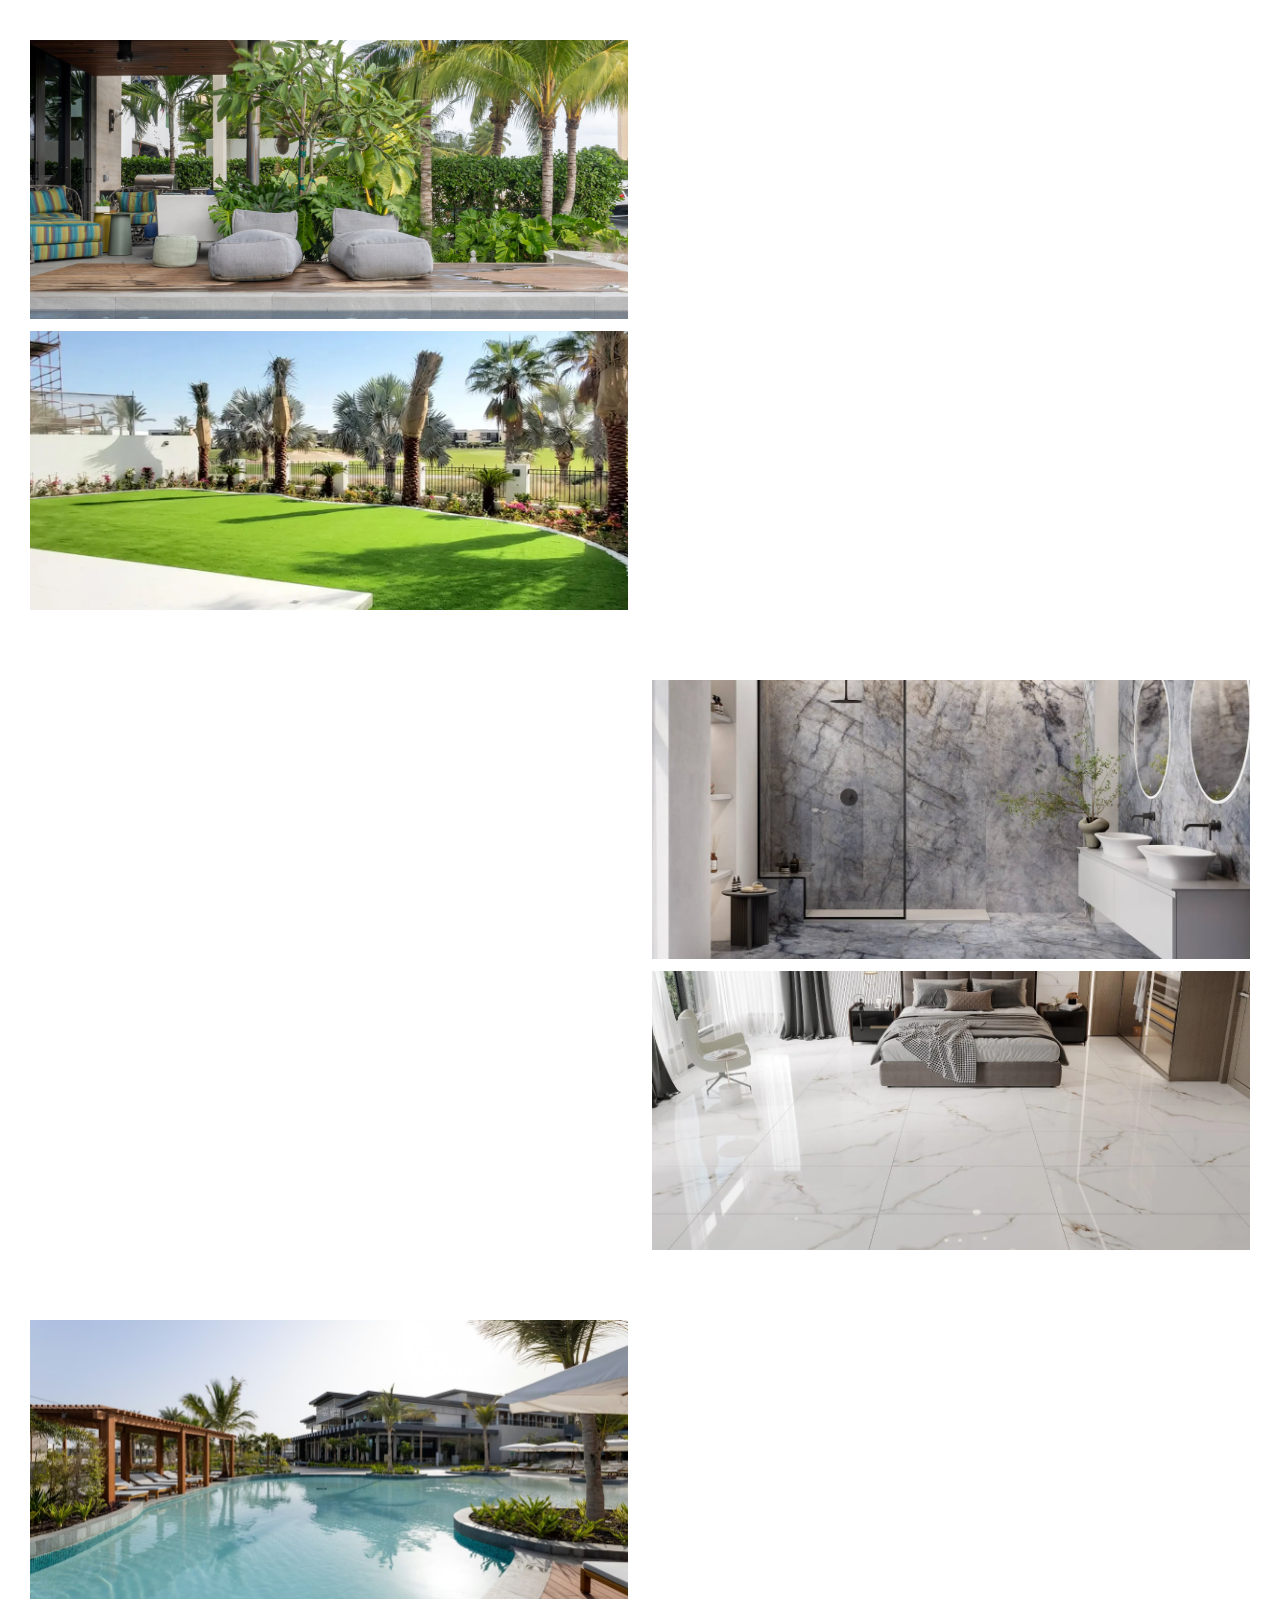
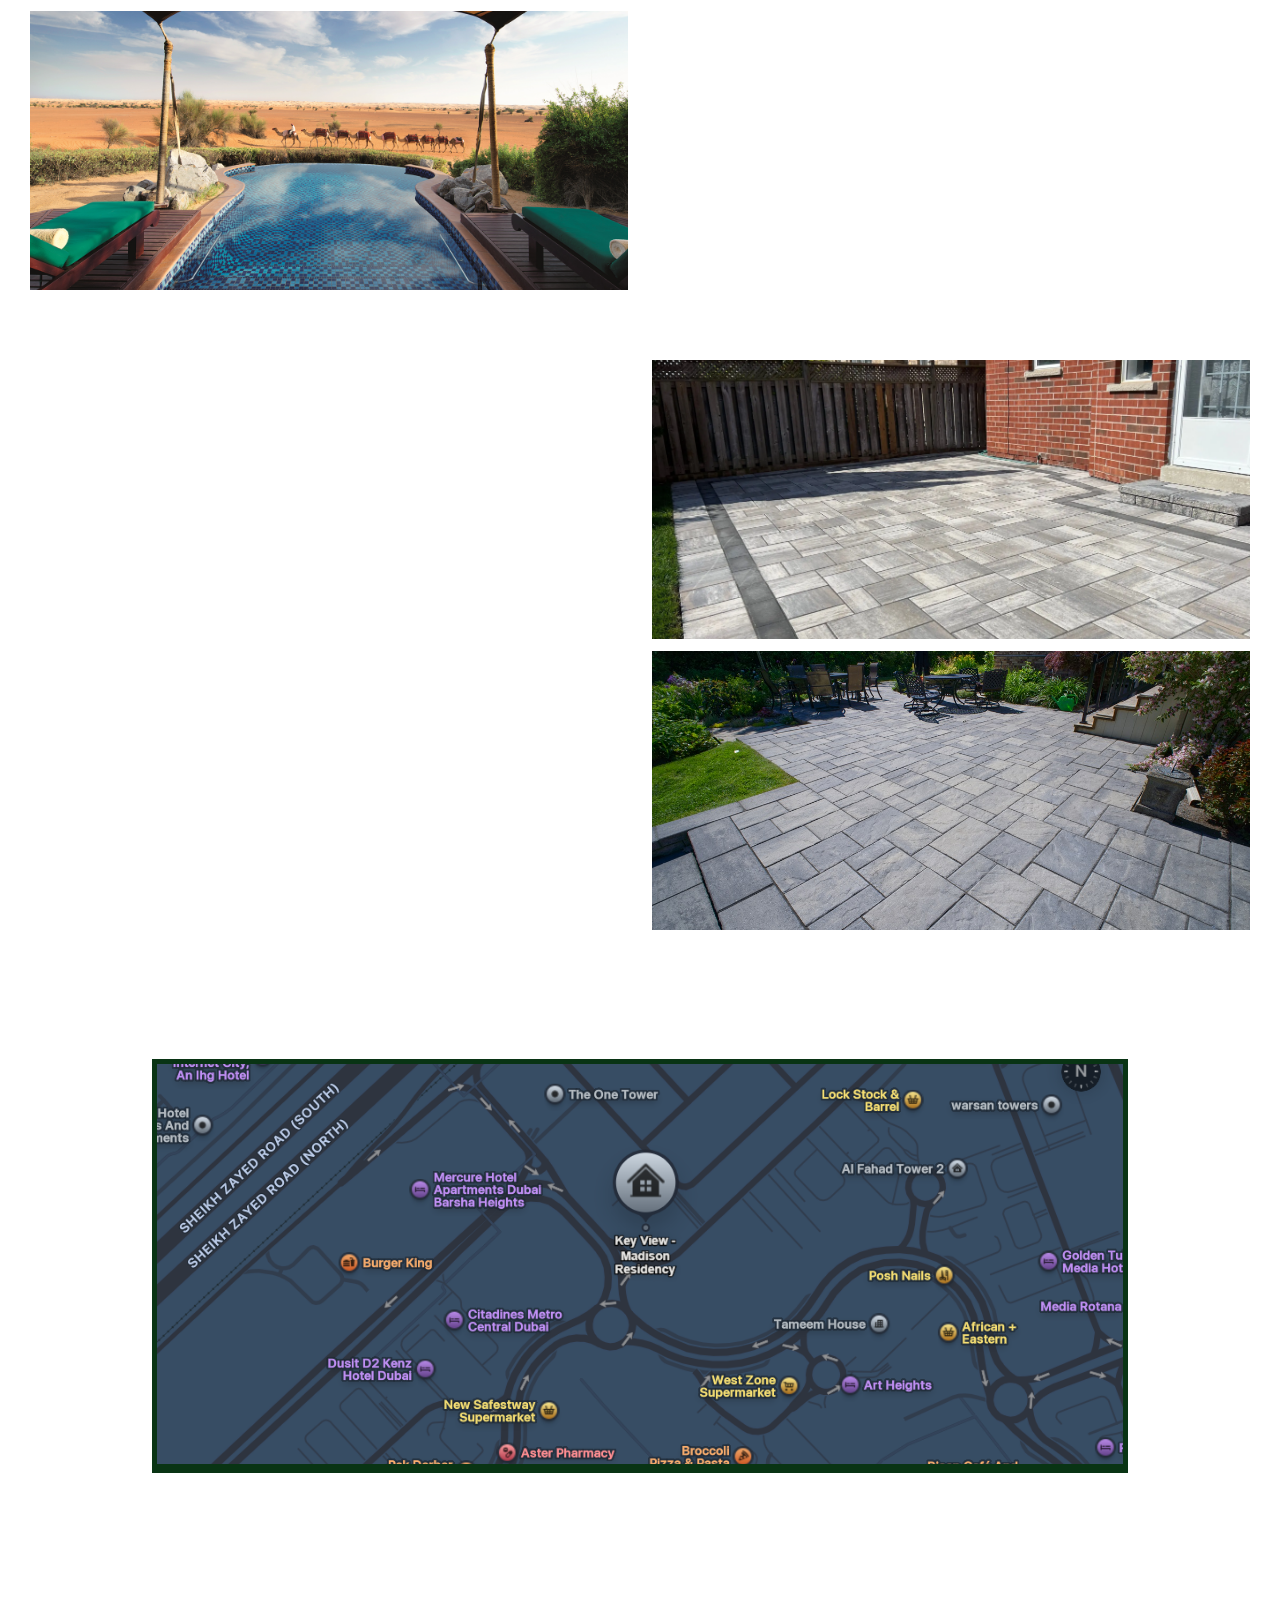
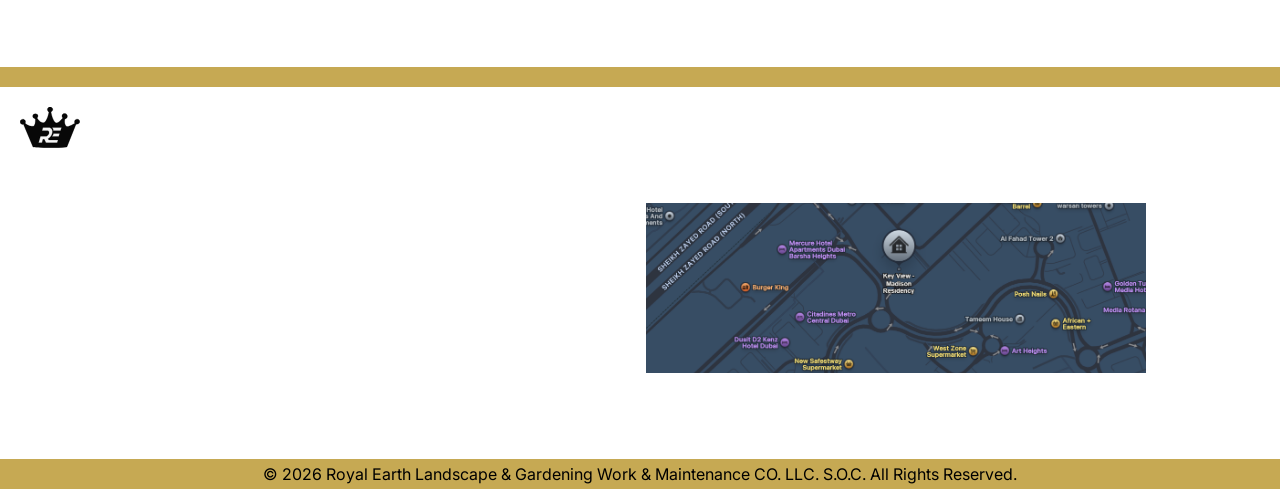
<file: services.html>
<!DOCTYPE html>
<html lang="en">

<head>
    <meta charset="UTF-8">
    <meta name="viewport" content="width=device-width, initial-scale=1.0">
    <title>Royalearth/services.com</title>
    <link rel="icon" href="royalearth.svg" type="image/png">
    <link rel="stylesheet" href="services.css">
    <link rel="stylesheet" href="style.css">
    <link rel="preconnect" href="https://fonts.googleapis.com">
    <link rel="preconnect" href="https://fonts.gstatic.com" crossorigin>
    <link
        href="https://fonts.googleapis.com/css2?family=Inter:ital,opsz,wght@0,14..32,100..900;1,14..32,100..900&display=swap"
        rel="stylesheet">
</head>

<body>
    <div class="parent">
        <div class="navbar_body">
            <div class="icon">
                <a href="/index.html">
                    <img src="royalearth.svg" alt="">
                </a>
            </div>
            <div class="navbar_child_2">
                <a href="index.html" class="link">Home</a>
                <a href="services.html" class="link" id="active-link">Services</a>
                <a href="about.html" class="link">About Us</a>
                <a href="gallery.html" class="link">Gallery</a>
                <a href="contact.html" class="link">Contact Us</a>
            </div>
        </div>

        <div class="hero-banner-services">
            <div class="hero_banner-margin">
                <div class="RoyalEarth">
                    <h1>Our Services</h1>
                </div>
                <div class="royalearth_subtitle">
                    <h2>Royal Earth Landscape & Gardening Work & Maintenance Co. LLC</h2>
                </div>
                <div class="royalearth_text">
                    <p>At Royal Earth, we don’t just provide services — we craft outdoor environments that last,
                        perform,
                        and impress. Every service is handled by trained professionals using quality materials and
                        proven
                        methods.</p>
                </div>
                <div class="div_button">
                    <a href="https://wa.me/971566228006" target="_blank" class="whatsapp-btn">
                        <button>Call Now</button>
                    </a>
                </div>
            </div>
        </div>

        <div class="services-page">
            <div class="services-div-holder">
                <div class="service-div-child-2 class-hidden">
                    <img src="grass-landscaping-uae.jpg" class="service-div-img-1" alt="">
                    <img src="artifical-grass-RoyalEarth-dubai.jpg" class="service-div-img-2" alt="">
                </div>
                <div class="service-div-child-1">
                    <h1 class="service-title">Grass & Garden Maintenance Services in Dubai</h1>
                    <p class="service-title-subtext">Green, healthy grass transforms outdoor spaces — but in Dubai’s
                        heat, proper care is essential. Our grass and garden maintenance services keep your landscape
                        fresh, clean, and vibrant all year round.</p>
                    <h2 class="service-subtitle">We provide:</h2>
                    <ul>
                        <li>Natural grass maintenance & treatment</li>
                        <li>Artificial grass installation & cleaning</li>
                        <li>Lawn mowing, edging & trimming</li>
                        <li>Fertilization & soil treatment</li>
                        <li>Garden cleaning & green waste removal</li>
                        <li>Irrigation system inspection & adjustment</li>
                    </ul>
                    <p class="service-title-subtext">Our team understands Dubai soil conditions and climate, ensuring
                        strong grass growth with minimal water waste.</p>
                    <h2 class="service-subtitle">Ideal for:</h2>
                    <ul>
                        <li>Villas & private gardens</li>
                        <li>Farms & landscaped areas</li>
                        <li>Hotels, resorts & compounds</li>
                        <li>Commercial outdoor spaces</li>
                    </ul>
                    <p class="service-subtitle-subtext">We recommend the right solution for your space — natural or
                        artificial — based on usage, budget, and maintenance needs, not sales pressure.</p>
                </div>
                <div class="service-div-child-2 class-hidden-mobile">
                    <img src="grass-landscaping-uae.jpg" class="service-div-img-1" alt="">
                    <img src="artifical-grass-RoyalEarth-dubai.jpg" class="service-div-img-2" alt="">
                </div>
            </div>


            <div class="services-div-holder">
                <div class="service-div-child-2">
                    <img src="Palm-tree-UAE.jpg" class="service-div-img-1" alt="">
                    <img src="Tree-Installation-RoyalEarth_uae.webp" class="service-div-img-2" alt="">
                </div>
                <div class="service-div-child-1">
                    <h1 class="service-title">Palm Tree Services</h1>
                    <p class="service-title-subtext">Palm trees are a symbol of elegance, but they require expert
                        handling.
                        Our palm tree services are designed to keep them healthy, strong, and visually stunning.</p>
                    <h2 class="service-subtitle">We provide:</h2>
                    <ul>
                        <li>Palm tree installation (all sizes)</li>
                        <li>Trimming & pruning</li>
                        <li>Palm tree relocation</li>
                        <li>Disease prevention & treatment</li>
                    </ul>
                    <p class="service-title-subtext">Our team understands palm root systems and growth patterns,
                        ensuring
                        safe installation and long-term</p>
                    <h2 class="service-subtitle">Ideal for:</h2>
                    <ul>
                        <li>Villas & farms</li>
                        <li>Hotels & resorts</li>
                        <li>Commercial landscapes</li>
                    </ul>
                    <p class="service-subtitle-subtext"><span class="service-subtitle-subtext-bold"> We guide you
                            honestly</span> on which option is best for your space — not what’s more expensive.</p>
                </div>
            </div>


            <div class="services-div-holder">
                <div class="service-div-child-2 class-hidden">
                    <img src="marble-work-UAE.webp" class="service-div-img-1" alt="">
                    <img src="tiles-work-UAe.webp" class="service-div-img-2" alt="">
                </div>
                <div class="service-div-child-1">
                    <h1 class="service-title">Tile & Marble Cleaning, Repair & Installation in Dubai</h1>
                    <p class="service-title-subtext">Tiles and marble enhance the elegance of any space, but Dubai’s
                        heat and dust can quickly affect their finish. Our expert services restore shine while
                        protecting surfaces long-term.</p>
                    <h2 class="service-subtitle">We provide:</h2>
                    <ul>
                        <li>Marble polishing & restoration</li>
                        <li>Deep tile cleaning & stain removal</li>
                        <li>Cracked tile & marble repair</li>
                        <li>New tile & marble installation</li>
                        <li>Sealing for heat & moisture protection</li>
                    </ul>
                    <p class="service-title-subtext">We use professional-grade materials and techniques suitable for
                        Dubai environments.</p>
                    <h2 class="service-subtitle">Ideal for:</h2>
                    <ul>
                        <li>Villas & apartments</li>
                        <li>Offices, hotels & showrooms</li>
                        <li>Commercial & residential interiors</li>
                    </ul>
                    <p class="service-subtitle-subtext">We focus on restoring surfaces first — replacement only when
                        necessary.</p>
                </div>
                <div class="service-div-child-2 class-hidden-mobile">
                    <img src="marble-work-UAE.webp" class="service-div-img-1" alt="">
                    <img src="tiles-work-UAe.webp" class="service-div-img-2" alt="">
                </div>
            </div>

            <div class="services-div-holder">
                <div class="service-div-child-2">
                    <img src="pool-maintance-dubai.avif" class="service-div-img-1" alt="">
                    <img src="swiming-pool-dubai.jpg" class="service-div-img-2" alt="">
                </div>
                <div class="service-div-child-1">
                    <h1 class="service-title">Pool Cleaning & Maintenance Services in Dubai</h1>
                    <p class="service-title-subtext">A clean pool isn’t just about appearance — in Dubai’s climate,
                        regular maintenance is essential for safety and water quality. Our professional pool cleaning
                        services keep your pool fresh, balanced, and ready to use all year round.</p>
                    <h2 class="service-subtitle">We provide:</h2>
                    <ul>
                        <li>Routine pool cleaning & vacuuming</li>
                        <li>Water chemical balancing (Dubai climate–specific)</li>
                        <li>Pump, motor & filter inspection</li>
                        <li>Algae, scale & stain removal</li>
                    </ul>
                    <p class="service-title-subtext">Our team follows proper maintenance schedules to protect your pool
                        equipment and extend its lifespan.</p>
                    <h2 class="service-subtitle">Ideal for:</h2>
                    <ul>
                        <li>Villas & private homes in Dubai</li>
                        <li>Hotels & resorts</li>
                        <li>Residential & commercial properties</li>
                    </ul>
                    <p class="service-subtitle-subtext">We recommend only what your pool truly needs — honest service,
                        no upselling.</p>
                </div>
            </div>



            <div class="services-div-holder">
                <div class="service-div-child-2 class-hidden">
                    <img src="interlock-installation-dubai.webp" class="service-div-img-1" alt="">
                    <img src="interlocking-backyard-dubai.jpg" class="service-div-img-2" alt="">
                </div>
                <div class="service-div-child-1">
                    <h1 class="service-title">Interlock Design, Installation & Repair in Dubai</h1>
                    <p class="service-title-subtext">Interlock paving is one of the best solutions for Dubai outdoor
                        spaces when installed correctly. Our interlock services combine durability, style, and proper
                        drainage for long-lasting results.</p>
                    <h2 class="service-subtitle">We provide:</h2>
                    <ul>
                        <li>Custom interlock design & installation</li>
                        <li>Interlock repair & re-leveling</li>
                        <li>Replacement of damaged or sunken blocks</li>
                        <li>Driveways, pathways & parking areas</li>
                        <li>High-quality finishes for UAE weather</li>
                    </ul>
                    <p class="service-title-subtext">We prepare a solid base to prevent shifting and cracking caused by
                        heat and usage.</p>
                    <h2 class="service-subtitle">Ideal for:</h2>
                    <ul>
                        <li>Villas & residential compounds</li>
                        <li>Driveways & parking areas</li>
                        <li>Commercial landscapes in Dubai</li>
                    </ul>
                    <p class="service-subtitle-subtext">We guide you honestly on the best design for your space and
                        budget — not the most expensive option.</p>
                </div>
                <div class="service-div-child-2 class-hidden-mobile">
                    <img src="interlock-installation-dubai.webp" class="service-div-img-1" alt="">
                    <img src="interlocking-backyard-dubai.jpg" class="service-div-img-2" alt="">
                </div>
            </div>



            <div class="location-div-parent" style="background-color: transparent;">
                <h1 style="color: white;">Our Location</h1>
                <div class="location-div-child">
                    <div>
                        <img src="map.png" alt="">
                    </div>
                </div>
                <div class="location-text" style="color: white;">
                    <p>Royal Earth proudly serves clients across Dubai and the UAE. You can find us at Al Rabee’a 2,
                        Street
                        26,
                        Dubai, United Arab Emirates, where our team coordinates all grass, pool, tile, marble, palm
                        tree,
                        and
                        interlock services. Whether you’re a villa owner or managing a commercial property, we’re always
                        nearby
                        to
                        deliver reliable, high-quality maintenance and landscaping solutions.</p>
                </div>
            </div>

        </div>
        <div class="site-footer-top"></div>

        <footer class="site-footer">

            <div class="footer-about">
                <img src="royalearth.svg" alt="RoyalEarth Logo" class="footer-logo">
                <p>We keep your outdoor spaces fresh, green, and perfectly maintained — even in UAE heat.</p>
            </div>

            <div class="footer-container">

                <div class="footer-links">
                    <h4>Quick Links</h4>
                    <ul>
                          <li><a href="index.html">Home</a></li>
                    <li><a href="services.html">Services</a></li>
                    <li><a href="gallery.html">Gallery</a></li>
                    <li><a href="about.html">About Us</a></li>
                    <li><a href="contact.html">Contact</a></li>
                    </ul>
                </div>

                <!-- Contact Info -->
                <div class="footer-contact">
                    <h4>Contact Us</h4>

                    <div>
                        <p>Email: royalearthlandscape@gmail.com</p>
                        <p>Phone: +971 50 123 4567</p>
                        <p>Address: Al Rabee'a 2 Street 26, Dubai, UAE</p>
                    </div>
                </div>

                <div class="footer-map">
                    <img src="map.png" alt="">
                </div>

            </div>

            <div class="web-icons">
                <svg xmlns="http://www.w3.org/2000/svg" width="26" height="26" fill="white" class="bi bi-whatsapp"
                    viewBox="0 0 16 16">
                    <path
                        d="M13.601 2.326A7.85 7.85 0 0 0 7.994 0C3.627 0 .068 3.558.064 7.926c0 1.399.366 2.76 1.057 3.965L0 16l4.204-1.102a7.9 7.9 0 0 0 3.79.965h.004c4.368 0 7.926-3.558 7.93-7.93A7.9 7.9 0 0 0 13.6 2.326zM7.994 14.521a6.6 6.6 0 0 1-3.356-.92l-.24-.144-2.494.654.666-2.433-.156-.251a6.56 6.56 0 0 1-1.007-3.505c0-3.626 2.957-6.584 6.591-6.584a6.56 6.56 0 0 1 4.66 1.931 6.56 6.56 0 0 1 1.928 4.66c-.004 3.639-2.961 6.592-6.592 6.592m3.615-4.934c-.197-.099-1.17-.578-1.353-.646-.182-.065-.315-.099-.445.099-.133.197-.513.646-.627.775-.114.133-.232.148-.43.05-.197-.1-.836-.308-1.592-.985-.59-.525-.985-1.175-1.103-1.372-.114-.198-.011-.304.088-.403.087-.088.197-.232.296-.346.1-.114.133-.198.198-.33.065-.134.034-.248-.015-.347-.05-.099-.445-1.076-.612-1.47-.16-.389-.323-.335-.445-.34-.114-.007-.247-.007-.38-.007a.73.73 0 0 0-.529.247c-.182.198-.691.677-.691 1.654s.71 1.916.81 2.049c.098.133 1.394 2.132 3.383 2.992.47.205.84.326 1.129.418.475.152.904.129 1.246.08.38-.058 1.171-.48 1.338-.943.164-.464.164-.86.114-.943-.049-.084-.182-.133-.38-.232" />
                </svg>
                <svg xmlns="http://www.w3.org/2000/svg" width="26" height="26" fill="white" class="bi bi-facebook"
                    viewBox="0 0 16 16">
                    <path
                        d="M16 8.049c0-4.446-3.582-8.05-8-8.05C3.58 0-.002 3.603-.002 8.05c0 4.017 2.926 7.347 6.75 7.951v-5.625h-2.03V8.05H6.75V6.275c0-2.017 1.195-3.131 3.022-3.131.876 0 1.791.157 1.791.157v1.98h-1.009c-.993 0-1.303.621-1.303 1.258v1.51h2.218l-.354 2.326H9.25V16c3.824-.604 6.75-3.934 6.75-7.951" />
                </svg>
                <svg xmlns="http://www.w3.org/2000/svg" width="26" height="26" fill="white" class="bi bi-instagram"
                    viewBox="0 0 16 16">
                    <path
                        d="M8 0C5.829 0 5.556.01 4.703.048 3.85.088 3.269.222 2.76.42a3.9 3.9 0 0 0-1.417.923A3.9 3.9 0 0 0 .42 2.76C.222 3.268.087 3.85.048 4.7.01 5.555 0 5.827 0 8.001c0 2.172.01 2.444.048 3.297.04.852.174 1.433.372 1.942.205.526.478.972.923 1.417.444.445.89.719 1.416.923.51.198 1.09.333 1.942.372C5.555 15.99 5.827 16 8 16s2.444-.01 3.298-.048c.851-.04 1.434-.174 1.943-.372a3.9 3.9 0 0 0 1.416-.923c.445-.445.718-.891.923-1.417.197-.509.332-1.09.372-1.942C15.99 10.445 16 10.173 16 8s-.01-2.445-.048-3.299c-.04-.851-.175-1.433-.372-1.941a3.9 3.9 0 0 0-.923-1.417A3.9 3.9 0 0 0 13.24.42c-.51-.198-1.092-.333-1.943-.372C10.443.01 10.172 0 7.998 0zm-.717 1.442h.718c2.136 0 2.389.007 3.232.046.78.035 1.204.166 1.486.275.373.145.64.319.92.599s.453.546.598.92c.11.281.24.705.275 1.485.039.843.047 1.096.047 3.231s-.008 2.389-.047 3.232c-.035.78-.166 1.203-.275 1.485a2.5 2.5 0 0 1-.599.919c-.28.28-.546.453-.92.598-.28.11-.704.24-1.485.276-.843.038-1.096.047-3.232.047s-2.39-.009-3.233-.047c-.78-.036-1.203-.166-1.485-.276a2.5 2.5 0 0 1-.92-.598 2.5 2.5 0 0 1-.6-.92c-.109-.281-.24-.705-.275-1.485-.038-.843-.046-1.096-.046-3.233s.008-2.388.046-3.231c.036-.78.166-1.204.276-1.486.145-.373.319-.64.599-.92s.546-.453.92-.598c.282-.11.705-.24 1.485-.276.738-.034 1.024-.044 2.515-.045zm4.988 1.328a.96.96 0 1 0 0 1.92.96.96 0 0 0 0-1.92m-4.27 1.122a4.109 4.109 0 1 0 0 8.217 4.109 4.109 0 0 0 0-8.217m0 1.441a2.667 2.667 0 1 1 0 5.334 2.667 2.667 0 0 1 0-5.334" />
                </svg>
            </div>

            <div class="footer-bottom">
                <p>&copy; 2026 Royal Earth Landscape & Gardening Work & Maintenance CO. LLC. S.O.C. All Rights Reserved.
                </p>
            </div>

        </footer>

    </div>
</body>

</html>
</file>
<file: style.css>
* {
    margin: 0;
    padding: 0;
    box-sizing: border-box;
    font-family: inter;
}

.navbar_body {
    width: 100%;
    height: 60px;
    padding: 5px;
    padding-left: 10px;
    padding-right: 10px;
    background: rgba(0, 0, 0, 0.65);
    backdrop-filter: blur(10px);
    -webkit-backdrop-filter: blur(10px);
    border-bottom: 1px solid rgba(255, 255, 255, 0.08);
    display: flex;
    justify-content: space-between;
    position: fixed;
    top: 0px;
    left: 50%;
    transform: translateX(-50%);
    z-index: 1000;
    width: 100%;
    max-width: 1600px;
}

.icon {
    display: flex;
    justify-content: center;
    align-items: center;
    margin-left: 30px;
}

.icon img {
    width: 40px;
}

.navbar_child_2 {
    display: flex;
    justify-content: center;
    align-items: center;
    margin-right: 20px;
}

.navbar_child_2 a {
    padding-left: 10px;
    text-decoration: none;
    color: white;
    font-size: 20px;
    font-weight: 400;
    font-family: inter;
    transition: transform 0.3s ease, background-color 0.3s ease;
}

.navbar_child_2 a:hover {
    color: #c6a953;
    transform: scale(1.1);
}

#active-link {
    padding-left: 10px;
    text-decoration: none;
    color: #c6a953;
    font-size: 20px;
    font-weight: bold;
    font-family: inter;
    text-decoration: underline;
    text-decoration-color: #c6a953;
    text-underline-offset: 5px;
}

.hero_banner {
    width: 100%;
    height: 100vh;
    display: flex;
    overflow: hidden;
    /* IMPORTANT */
    position: relative;
}

.hero_banner_img {
    min-width: 100%;
    height: 100vh;
    display: flex;
    justify-content: center;
    align-items: center;
    flex-direction: column;
    transition: transform 2s ease-in-out;
}

#hero-1 {
    background-image: url(hero_3.jpg);
}

#hero-2 {
    background-image: url(hero_2.jpg);
}

#hero-3 {
    background-image: url(hero_1.jpg);
}

#hero-4 {
    background-image: url(hero_4.jpg);
}

.hero_banner_img {
    background-size: cover;
    background-position: center;
    background-repeat: no-repeat;
}


.hero_banner-margin {
    margin-top: 250px;
    display: flex;
    justify-content: center;
    align-items: center;
    flex-direction: column;
}

.RoyalEarth h1 {
    height: 100%;
    display: flex;
    justify-content: center;
    align-items: center;
    font-size: 62px;
    color: white;
    text-align: center;
    font-weight: 400;

}

.royalearth_subtitle h2 {
    font-size: 32px;
    color: white;
    font-weight: 400;
    margin-top: 10px;
}

.royalearth_text p {
    font-size: 22px;
    color: white;
    font-weight: 400;
    margin-top: 10px;
    text-align: center;
}

.div_button button {
    text-decoration: none;
    width: 170px;
    height: 50px;
    background-color: #093414;
    border: 0;
    font-size: 18px;
    color: white;
    font-weight: 300;
    margin-top: 20px;
    cursor: pointer;
    transition: transform 0.3s ease, background-color 0.3s ease;
}

.div_button button:hover {
    transform: scale(1.1);
}

/* service page */

.our_services {
    width: 100%;
    height: 100%;
    padding: 20px;
    padding-top: 30px;
    padding-bottom: 50px;
    background: linear-gradient(rgba(9, 52, 20, 0.7), rgba(9, 52, 20, 0.7)),
        url('service_card_2.webp');
    background-size: cover;
    background-position: center;
    background-attachment: fixed;
}

.title {
    font-size: 32px;
    color: white;
    font-weight: 400;
    font-family: inter;
}

.service-card {
    display: flex;
    justify-content: space-between;
    align-items: center;
    margin-top: 30px;
}

.service_image_parent {
    width: 49%;
    height: 100%;
    display: flex;
    justify-content: center;
    align-items: center;
}

.service_image_parent img {
    width: 100%;
    height: 400px;
}

.service-text-parent {
    width: 49%;
    height: 400px;
    display: flex;
    flex-direction: column;
}

.service-text-parent h1 {
    font-size: 24px;
    color: white;
    font-weight: 400px;
    margin-top: 10px;
}

.service-text-parent p {
    font-size: 18px;
    color: white;
    font-weight: 400;
    margin-top: 10px;
}

.service-text-parent h2 {
    font-size: 22px;
    color: white;
    font-weight: 400;
    margin-top: 10px;
}

.service-text-parent ul {
    margin-left: 40px;
}

.service-text-parent ul li {
    margin-top: 10px;
    font-size: 18px;
    font-weight: 400;
    color: white;
}

.view-details {
    width: 100%;
    height: 60px;
    background-color: #c6a953;
    display: flex;
    justify-content: center;
    align-items: center;
}

.view-details a {
    font-size: 22px;
    font-family: inter;
    font-weight: 400;
    text-decoration: none;
    color: #093414;
}

.whychooseRoyalEarth {
    width: 100%;
    padding: 30px;
    background-color: #093414;
    display: flex;
    justify-content: center;
    align-items: center;
    flex-direction: column;
}

.whychooseRoyalEarth h1 {
    font-size: 28px;
    color: white;
    font-family: inter;
    font-weight: 600;
}

.whychooseRoyalEarth p {
    font-size: 18px;
    color: white;
    font-family: inter;
    font-weight: 400;
    margin-top: 20px;
    text-align: center;
}

.location-div-parent {
    width: 100%;
    padding-top: 50px;
    padding-bottom: 50px;
    background-color: white;
}

.location-div-parent h1 {
    font-size: 48px;
    font-weight: bold;
    color: #093414;
    text-align: center;
}

.location-div-child {
    display: flex;
    justify-content: center;
    align-items: center;
    margin-top: 20px;
}

.location-div-child div {
    width: 80%;
    background-color: #093414;
    padding: 5px;
}

.location-div-child div img {
    width: 100%;
    height: 400px;
    object-fit: cover;
    cursor: pointer;
}

.location-text {
    width: 100%;
    display: flex;
    align-items: center;
    justify-content: center;
}

.location-div-parent p {
    width: 70%;
    display: flex;
    align-self: center;
    padding: 10px;
    text-align: center;
    font-size: 18px;
    font-family: inter;
    font-weight: 400;
    margin-top: 10px;
}

.gallery {
    width: 100%;
    padding: 30px;
    background: linear-gradient(rgba(9, 52, 20, 0.7), rgba(9, 52, 20, 0.7)),
        url('gallery-grid-8.webp');

    background-size: cover;
    background-position: center;
    background-attachment: fixed;
}

.gallery h1 {
    text-align: center;
    font-size: 32px;
    color: white;
    font-weight: 400;
}

.gallery-grid-parent {
    display: flex;
    align-items: center;
    justify-content: center;
    margin-top: 30px;
}

.gallery-gird {
    display: grid;
    grid-template-columns: repeat(4, 1fr);
    gap: 10px;
    align-items: start;
}

.gallery-gird img {
    width: 250px;
    height: 350px;
    display: block;
    object-position: center;
    transition: transform 0.4s ease, box-shadow 0.4s ease;
    cursor: pointer;
}

.gallery-gird img:hover {
    transform: scale(1.1);
    box-shadow: 0 15px 30px rgba(0, 0, 0, 0.4);
}

.gallery-gird img:nth-child(2),
.gallery-gird img:nth-child(4),
.gallery-gird img:nth-child(6),
.gallery-gird img:nth-child(8),
.gallery-gird img:nth-child(10),
.gallery-gird img:nth-child(12),
.gallery-gird img:nth-child(14) {
    margin-top: 10px;
}

.site-footer-top {
    width: 100%;
    display: block;
    background-color: #c6a953;
    padding: 10px;
}

footer {
    width: 100%;
    /* This creates a 50% transparent version of your green over the image */
    background: linear-gradient(rgba(9, 52, 20, 0.7), rgba(9, 52, 20, 0.7)),
        url('IMG_1809.jpg');

    background-size: cover;
    background-position: center;
    background-attachment: fixed;
    /* Optional: adds a parallax scrolling effect */
}

.site-footer {
    margin: 0;
    width: 100%;
    background-color: #093414;
}

.footer-container {
    display: flex;
    justify-content: space-between;
    align-items: center;
}


.footer-about {
    padding: 20px;
}

.footer-logo {
    width: 60px;
}

.footer-about p {
    font-size: 18px;
    color: white;
    font-weight: 400;
    margin-top: 10px;
}

.footer-contact {
    display: flex;
    flex-direction: column;
      height: 130px;
}

.footer-links {
    margin-left: 2%;
    display: flex;
    justify-content: space-between;
    height: 170px;
    flex-direction: column;
}

.footer-links h4 {
    font-size: 18px;
    color: white;
    font-weight: 500;
    width: 90%;
}

.footer-links ul {
    margin-left: 0px;
    list-style: none;
    margin-top: 0px;
}

.footer-links ul li {
    margin-top: 5px;
}

.footer-links ul li a {
    text-decoration: none;
    font-size: 16px;
    color: white;
    font-weight: 400;
}

.footer-links ul li a:hover {
    text-decoration: none;
    font-size: 18px;
    color: white;
    font-weight: bold;
    text-decoration: underline;
}

.footer-contact {
    display: flex;
    justify-content: space-between;
    height: 170px;
    flex-direction: column;
}

.footer-contact h4 {
    font-size: 18px;
    color: white;
    font-weight: 500;
}

.footer-contact p {
    width: 90%;
    font-size: 16px;
    font-family: inter;
    font-weight: 400;
    color: white;
    margin-top: 5px;
}

.footer-map {
    display: flex;
    justify-content: center;
    align-items: center;
    width: 60%;
}

.footer-map img {
    width: 500px;
    height: 170px;
    object-fit: cover;
}

.footer-bottom {
    padding: 5px;
    background-color: #c6a953;
    margin-top: 30px;
    text-align: center;
    font-size: 16px;
}

.web-icons {
    display: flex;
    justify-content: baseline;
    align-items: center;
    gap: 20px;
    padding-left: 30px;
    padding-top: 30px;
}

.web-icons svg {
    cursor: pointer;
}

.call-now {
    position: fixed;
    z-index: 1000;
    display: flex;
    justify-content: center;
    align-items: center;
    bottom: 10px;
}

.callnow {
    width: 40px;
    cursor: pointer;
    transition: transform 0.25s ease;
}

.callnow:hover {
    transform: scale(1.15);
    animation: shake 0.4s ease-in-out;
}

.class-hidden{
    display: none;
}

.class-hidden img{
    display: none;
}

@keyframes shake {
    0% {
        transform: translateX(0) scale(1.15);
    }

    25% {
        transform: translateX(-3px) scale(1.15);
    }

    50% {
        transform: translateX(3px) scale(1.15);
    }

    75% {
        transform: translateX(-2px) scale(1.15);
    }

    100% {
        transform: translateX(0) scale(1.15);
    }
}


@media (min-width: 1201px) {
    .parent {
        width: 100%;
        max-width: 1600px;
        margin: 0 auto;
        overflow: auto;
        position: relative;
    }
}

@media (max-width: 1200px) {


    .navbar_body {
        width: 100%;
        height: 60px;
        padding: 5px;
        padding-left: 10px;
        padding-right: 10px;
        background: rgba(0, 0, 0, 0.65);
        backdrop-filter: blur(10px);
        -webkit-backdrop-filter: blur(10px);
        border-bottom: 1px solid rgba(255, 255, 255, 0.08);
        display: flex;
        justify-content: space-between;
        position: fixed;
        top: 0px;
        left: 50%;
        transform: translateX(-50%);
        z-index: 1000;
        width: 100%;
        max-width: 1600px;
    }

    .icon {
        display: flex;
        justify-content: center;
        align-items: center;
        margin-left: 30px;
    }

    .icon img {
        width: 40px;
    }

    .navbar_child_2 {
        display: flex;
        justify-content: center;
        align-items: center;
        margin-right: 20px;
    }

    .navbar_child_2 a {
        padding-left: 10px;
        text-decoration: none;
        color: white;
        font-size: 18px;
        font-weight: 400;
        font-family: inter;
        transition: transform 0.3s ease, background-color 0.3s ease;
    }

    .navbar_child_2 a:hover {
        color: #c6a953;
        transform: scale(1.1);
    }

    #active-link {
        padding-left: 10px;
        text-decoration: none;
        color: #c6a953;
        font-size: 18px;
        font-weight: bold;
        font-family: inter;
        text-decoration: underline;
        text-decoration-color: #c6a953;
        text-underline-offset: 5px;
    }

    .hero_banner {
        width: 100%;
        height: 100vh;
        display: flex;
        overflow: hidden;
        /* IMPORTANT */
        position: relative;
    }

    .hero_banner_img {
        min-width: 100%;
        height: 100vh;
        display: flex;
        justify-content: center;
        align-items: center;
        flex-direction: column;
        transition: transform 2s ease-in-out;
    }

    .hero_banner-margin {
        margin-top: 250px;
        display: flex;
        justify-content: center;
        align-items: center;
        flex-direction: column;
    }

    .RoyalEarth h1 {
        height: 100%;
        display: flex;
        justify-content: center;
        align-items: center;
        font-size: 48px;
        color: white;
        text-align: center;
        font-weight: 400;

    }

    .royalearth_subtitle h2 {
        font-size: 24px;
        color: white;
        font-weight: 400;
        margin-top: 10px;
    }

    .royalearth_text p {
        font-size: 22px;
        color: white;
        font-weight: 400;
        margin-top: 10px;
        text-align: center;
    }

    .div_button button {
        text-decoration: none;
        width: 170px;
        height: 50px;
        background-color: #093414;
        border: 0;
        font-size: 18px;
        color: white;
        font-weight: 300;
        margin-top: 20px;
        cursor: pointer;
        transition: transform 0.3s ease, background-color 0.3s ease;
    }

    .div_button button:hover {
        transform: scale(1.1);
    }

    /* service page */

    .our_services {
        width: 100%;
        height: 100%;
        background-color: #093414;
        padding: 20px;
        padding-top: 30px;
        padding-bottom: 50px;
    }

    .title {
        font-size: 24px;
        color: white;
        font-weight: 400;
        font-family: inter;
    }

    .service-card {
        display: flex;
        justify-content: space-between;
        align-items: center;
        margin-top: 30px;
    }

    .service_image_parent {
        width: 49%;
        height: 100%;
        display: flex;
        justify-content: center;
        align-items: center;
    }

    .service_image_parent img {
        width: 100%;
        height: 300px;
    }

    .service-text-parent {
        width: 49%;
        height: 300px;
        display: flex;
        flex-direction: column;
    }

    .service-text-parent h1 {
        font-size: 18px;
        color: white;
        font-weight: 400px;
        margin-top: 10px;
    }

    .service-text-parent p {
        font-size: 16px;
        color: white;
        font-weight: 400;
        margin-top: 10px;
    }

    .service-text-parent h2 {
        font-size: 18px;
        color: white;
        font-weight: 400;
        margin-top: 10px;
    }

    .service-text-parent ul {
        margin-left: 40px;
    }

    .service-text-parent ul li {
        margin-top: 10px;
        font-size: 16px;
        font-weight: 400;
        color: white;
    }

    .view-details {
        width: 100%;
        height: 60px;
        background-color: #c6a953;
        display: flex;
        justify-content: center;
        align-items: center;
    }

    .view-details a {
        font-size: 18px;
        font-family: inter;
        font-weight: 400;
        text-decoration: none;
        color: #093414;
    }

    .whychooseRoyalEarth {
        width: 100%;
        padding: 30px;
        background-color: #093414;
        display: flex;
        justify-content: center;
        align-items: center;
        flex-direction: column;
    }

    .whychooseRoyalEarth h1 {
        font-size: 22px;
        color: white;
        font-family: inter;
        font-weight: 600;
    }

    .whychooseRoyalEarth p {
        font-size: 16px;
        color: white;
        font-family: inter;
        font-weight: 400;
        margin-top: 20px;
        text-align: center;
    }

    .location-div-parent {
        width: 100%;
        padding-top: 50px;
        padding-bottom: 50px;
        background-color: white;
    }

    .location-div-parent h1 {
        font-size: 32px;
        font-weight: bold;
        color: #093414;
        text-align: center;
    }

    .location-div-child {
        display: flex;
        justify-content: center;
        align-items: center;
        margin-top: 20px;
    }

    .location-div-child div {
        width: 80%;
        background-color: #093414;
        padding: 5px;
    }

    .location-div-child div img {
        width: 100%;
        height: 400px;
        object-fit: cover;
        cursor: pointer;
    }

    .location-text {
        width: 100%;
        display: flex;
        align-items: center;
        justify-content: center;
    }

    .location-div-parent p {
        width: 70%;
        display: flex;
        align-self: center;
        padding: 10px;
        text-align: center;
        font-size: 16px;
        font-family: inter;
        font-weight: 400;
        margin-top: 10px;
    }

    .gallery {
        width: 100%;
        padding: 30px;
        background-color: #093414;
    }

    .gallery h1 {
        text-align: center;
        font-size: 32px;
        color: white;
        font-weight: 400;
    }

    .gallery-grid-parent {
        display: flex;
        align-items: center;
        justify-content: center;
        margin-top: 30px;
    }

    .gallery-gird {
        display: grid;
        grid-template-columns: repeat(2, 1fr);
        gap: 10px;
        align-items: start;
    }

    .gallery-gird img {
        width: 250px;
        height: 350px;
        display: block;
        object-position: center;
        transition: transform 0.4s ease, box-shadow 0.4s ease;
        cursor: pointer;
    }

    .gallery-gird img:hover {
        transform: scale(1.1);
        box-shadow: 0 15px 30px rgba(0, 0, 0, 0.4);
    }

    .gallery-gird img:nth-child(2),
    .gallery-gird img:nth-child(4),
    .gallery-gird img:nth-child(6),
    .gallery-gird img:nth-child(8),
    .gallery-gird img:nth-child(10),
    .gallery-gird img:nth-child(12),
    .gallery-gird img:nth-child(14) {
        margin-top: 10px;
    }

    .site-footer-top {
        width: 100%;
        display: block;
        background-color: #c6a953;
        padding: 10px;
    }

    .site-footer {
        margin: 0;
        width: 100%;
        background-color: #093414;
    }

    .footer-container {
        display: flex;
        justify-content: space-between;
        align-items: center;

    }


    .footer-about {
        padding: 20px;
    }

    .footer-logo {
        width: 40px;
    }

    .footer-about p {
        font-size: 16px;
        color: white;
        font-weight: 400;
        margin-top: 10px;
    }

    .footer-contact {
        display: flex;
        flex-direction: column;
    }

    .footer-links {
        margin-left: 2%;
        display: flex;
        justify-content: space-between;
        height: 170px;
        flex-direction: column;
    }

    .footer-links h4 {
        font-size: 16px;
        color: white;
        font-weight: 500;
    }

    .footer-links ul {
        margin-left: 0px;
        list-style: none;
        margin-top: 0px;
    }

    .footer-links ul li {
        margin-top: 5px;
    }

    .footer-links ul li a {
        text-decoration: none;
        font-size: 12px;
        color: white;
        font-weight: 400;
    }

    .footer-links ul li a:hover {
        text-decoration: none;
        font-size: 12px;
        color: white;
        font-weight: bold;
        text-decoration: underline;
    }

    .footer-contact {
        display: flex;
        justify-content: space-between;
        height: 170px;
        flex-direction: column;
    }

    .footer-contact h4 {
        font-size: 14px;
        color: white;
        font-weight: 500;
    }

    .footer-contact p {
        font-size: 12px;
        font-family: inter;
        font-weight: 400;
        color: white;
        margin-top: 5px;
    }

    .footer-map {
        display: flex;
        justify-content: center;
        align-items: center;
        width: 60%;
    }

    .footer-map img {
        width: 300px;
        height: 130px;
        object-fit: cover;
    }

    .footer-bottom {
        padding: 5px;
        background-color: #c6a953;
        margin-top: 30px;
        text-align: center;
        font-size: 12px;
    }

    .web-icons {
        display: flex;
        justify-content: baseline;
        align-items: center;
        gap: 20px;
        padding-left: 30px;
        padding-top: 30px;
    }

    .web-icons svg {
        cursor: pointer;
    }

    .call-now {
        position: fixed;
        z-index: 1000;
        display: flex;
        justify-content: center;
        align-items: center;
        bottom: 10px;
    }

    .callnow {
        width: 40px;
        cursor: pointer;
        transition: transform 0.25s ease;
    }

    .callnow:hover {
        transform: scale(1.15);
        animation: shake 0.4s ease-in-out;
    }


}


@media (max-width: 992px) {


    .navbar_body {
        width: 100%;
        height: 60px;
        padding: 5px;
        padding-left: 10px;
        padding-right: 10px;
        background: rgba(0, 0, 0, 0.65);
        backdrop-filter: blur(10px);
        -webkit-backdrop-filter: blur(10px);
        border-bottom: 1px solid rgba(255, 255, 255, 0.08);
        display: flex;
        justify-content: space-between;
        position: fixed;
        top: 0px;
        left: 50%;
        transform: translateX(-50%);
        z-index: 1000;
        width: 100%;
        max-width: 1600px;
    }

    .icon {
        display: flex;
        justify-content: center;
        align-items: center;
        margin-left: 30px;
    }

    .icon img {
        width: 30px;
    }

    .navbar_child_2 {
        display: flex;
        justify-content: center;
        align-items: center;
        margin-right: 20px;
    }

    .navbar_child_2 a {
        padding-left: 10px;
        text-decoration: none;
        color: white;
        font-size: 14px;
        font-weight: 400;
        font-family: inter;
        transition: transform 0.3s ease, background-color 0.3s ease;
    }

    .navbar_child_2 a:hover {
        color: #c6a953;
        transform: scale(1.1);
    }

    #active-link {
        padding-left: 10px;
        text-decoration: none;
        color: #c6a953;
        font-size: 14px;
        font-weight: bold;
        font-family: inter;
        text-decoration: underline;
        text-decoration-color: #c6a953;
        text-underline-offset: 5px;
    }

    .hero_banner {
        width: 100%;
        height: 100vh;
        display: flex;
        overflow: hidden;
        /* IMPORTANT */
        position: relative;
    }

    .hero_banner_img {
        min-width: 100%;
        height: 100vh;
        display: flex;
        justify-content: center;
        align-items: center;
        flex-direction: column;
        transition: transform 2s ease-in-out;
    }

    .hero_banner-margin {
        margin-top: 250px;
        display: flex;
        justify-content: center;
        align-items: center;
        flex-direction: column;
    }

    .RoyalEarth h1 {
        height: 100%;
        display: flex;
        justify-content: center;
        align-items: center;
        font-size: 32px;
        color: white;
        text-align: center;
        font-weight: 400;

    }

    .royalearth_subtitle h2 {
        font-size: 24px;
        color: white;
        font-weight: 400;
        margin-top: 10px;
    }

    .royalearth_text p {
        font-size: 18px;
        color: white;
        font-weight: 400;
        margin-top: 10px;
        text-align: center;
    }

    .div_button button {
        text-decoration: none;
        width: 170px;
        height: 50px;
        background-color: #093414;
        border: 0;
        font-size: 16px;
        color: white;
        font-weight: 300;
        margin-top: 20px;
        cursor: pointer;
        transition: transform 0.3s ease, background-color 0.3s ease;
    }

    .div_button button:hover {
        transform: scale(1.1);
    }

    /* service page */

    .our_services {
        width: 100%;
        height: 100%;
        background-color: #093414;
        padding: 20px;
        padding-top: 30px;
        padding-bottom: 50px;
    }

    .title {
        font-size: 24px;
        color: white;
        font-weight: 400;
        font-family: inter;
    }

    .service-card {
        display: flex;
        justify-content: space-between;
        align-items: center;
        margin-top: 30px;
    }

    .service_image_parent {
        width: 49%;
        height: 100%;
        display: flex;
        justify-content: center;
        align-items: center;
    }

    .service_image_parent img {
        width: 100%;
        height: 300px;
    }

    .service-text-parent {
        width: 49%;
        height: 300px;
        display: flex;
        flex-direction: column;
    }

    .service-text-parent h1 {
        font-size: 16px;
        color: white;
        font-weight: 400px;
        margin-top: 10px;
    }

    .service-text-parent p {
        font-size: 14px;
        color: white;
        font-weight: 400;
        margin-top: 10px;
    }

    .service-text-parent h2 {
        font-size: 16px;
        color: white;
        font-weight: 400;
        margin-top: 10px;
    }

    .service-text-parent ul {
        margin-left: 40px;
    }

    .service-text-parent ul li {
        margin-top: 10px;
        font-size: 14px;
        font-weight: 400;
        color: white;
    }

    .view-details {
        width: 100%;
        height: 60px;
        background-color: #c6a953;
        display: flex;
        justify-content: center;
        align-items: center;
    }

    .view-details a {
        font-size: 16px;
        font-family: inter;
        font-weight: 400;
        text-decoration: none;
        color: #093414;
    }

    .whychooseRoyalEarth {
        width: 100%;
        padding: 30px;
        background-color: #093414;
        display: flex;
        justify-content: center;
        align-items: center;
        flex-direction: column;
    }

    .whychooseRoyalEarth h1 {
        font-size: 18px;
        color: white;
        font-family: inter;
        font-weight: 600;
    }

    .whychooseRoyalEarth p {
        font-size: 14px;
        color: white;
        font-family: inter;
        font-weight: 400;
        margin-top: 20px;
        text-align: center;
    }

    .location-div-parent {
        width: 100%;
        padding-top: 50px;
        padding-bottom: 50px;
        background-color: white;
    }

    .location-div-parent h1 {
        font-size: 24px;
        font-weight: bold;
        color: #093414;
        text-align: center;
    }

    .location-div-child {
        display: flex;
        justify-content: center;
        align-items: center;
        margin-top: 20px;
    }

    .location-div-child div {
        width: 80%;
        background-color: #093414;
        padding: 5px;
    }

    .location-div-child div img {
        width: 100%;
        height: 400px;
        object-fit: cover;
        cursor: pointer;
    }

    .location-text {
        width: 100%;
        display: flex;
        align-items: center;
        justify-content: center;
    }

    .location-div-parent p {
        width: 70%;
        display: flex;
        align-self: center;
        padding: 10px;
        text-align: center;
        font-size: 14px;
        font-family: inter;
        font-weight: 400;
        margin-top: 10px;
    }

    .gallery {
        width: 100%;
        padding: 30px;
        background-color: #093414;
    }

    .gallery h1 {
        text-align: center;
        font-size: 24px;
        color: white;
        font-weight: 400;
    }

    .gallery-grid-parent {
        display: flex;
        align-items: center;
        justify-content: center;
        margin-top: 30px;
    }

    .gallery-gird {
        display: grid;
        grid-template-columns: repeat(2, 1fr);
        gap: 10px;
        align-items: start;
    }

    .gallery-gird img {
        width: 250px;
        height: 350px;
        display: block;
        object-position: center;
        transition: transform 0.4s ease, box-shadow 0.4s ease;
        cursor: pointer;
    }

    .gallery-gird img:hover {
        transform: scale(1.1);
        box-shadow: 0 15px 30px rgba(0, 0, 0, 0.4);
    }

    .gallery-gird img:nth-child(2),
    .gallery-gird img:nth-child(4),
    .gallery-gird img:nth-child(6),
    .gallery-gird img:nth-child(8),
    .gallery-gird img:nth-child(10),
    .gallery-gird img:nth-child(12),
    .gallery-gird img:nth-child(14) {
        margin-top: 10px;
    }

    .site-footer-top {
        width: 100%;
        display: block;
        background-color: #c6a953;
        padding: 10px;
    }

    .site-footer {
        margin: 0;
        width: 100%;
        background-color: #093414;
    }

    .footer-container {
        display: flex;
        justify-content: space-between;
        align-items: center;

    }


    .footer-about {
        padding: 20px;
    }

    .footer-logo {
        width: 30px;
    }

    .footer-about p {
        font-size: 14px;
        color: white;
        font-weight: 400;
        margin-top: 10px;
    }

    .footer-contact {
        display: flex;
        flex-direction: column;
    }

    .footer-links {
        margin-left: 2%;
        display: flex;
        justify-content: space-between;
        height: 170px;
        flex-direction: column;
    }

    .footer-links h4 {
        font-size: 14px;
        color: white;
        font-weight: 500;
    }

    .footer-links ul {
        margin-left: 0px;
        list-style: none;
        margin-top: 0px;
    }

    .footer-links ul li {
        margin-top: 5px;
    }

    .footer-links ul li a {
        text-decoration: none;
        font-size: 10px;
        color: white;
        font-weight: 400;
    }

    .footer-links ul li a:hover {
        text-decoration: none;
        font-size: 12px;
        color: white;
        font-weight: bold;
        text-decoration: underline;
    }

    .footer-contact {
        display: flex;
        justify-content: space-between;
        height: 170px;
        flex-direction: column;
    }

    .footer-contact h4 {
        font-size: 14px;
        color: white;
        font-weight: 500;
    }

    .footer-contact p {
        font-size: 10px;
        font-family: inter;
        font-weight: 400;
        color: white;
        margin-top: 5px;
    }

    .footer-map {
        display: flex;
        justify-content: center;
        align-items: center;
        width: 60%;
    }

    .footer-map img {
        width: 300px;
        height: 130px;
        object-fit: cover;
    }

    .footer-bottom {
        padding: 5px;
        background-color: #c6a953;
        margin-top: 30px;
        text-align: center;
    }

    .web-icons {
        display: flex;
        justify-content: baseline;
        align-items: center;
        gap: 20px;
        padding-left: 30px;
        padding-top: 30px;
    }

    .web-icons svg {
        cursor: pointer;
    }

    .call-now {
        position: fixed;
        z-index: 1000;
        display: flex;
        justify-content: center;
        align-items: center;
        bottom: 10px;
    }

    .callnow {
        width: 40px;
        cursor: pointer;
        transition: transform 0.25s ease;
    }

    .callnow:hover {
        transform: scale(1.15);
        animation: shake 0.4s ease-in-out;
    }

}


@media (max-width: 768px) {


    .navbar_body {
        width: 100%;
        height: 60px;
        padding: 5px;
        padding-left: 10px;
        padding-right: 10px;
        background: rgba(0, 0, 0, 0.65);
        backdrop-filter: blur(10px);
        -webkit-backdrop-filter: blur(10px);
        border-bottom: 1px solid rgba(255, 255, 255, 0.08);
        display: flex;
        justify-content: space-between;
        position: fixed;
        top: 0px;
        left: 50%;
        transform: translateX(-50%);
        z-index: 1000;
        width: 100%;
        max-width: 1600px;
    }

    .icon {
        display: flex;
        justify-content: center;
        align-items: center;
        margin-left: 30px;
    }

    .icon img {
        width: 30px;
    }

    .navbar_child_2 {
        display: flex;
        justify-content: center;
        align-items: center;
        margin-right: 20px;
    }

    .navbar_child_2 a {
        padding-left: 10px;
        text-decoration: none;
        color: white;
        font-size: 14px;
        font-weight: 400;
        font-family: inter;
        transition: transform 0.3s ease, background-color 0.3s ease;
    }

    .navbar_child_2 a:hover {
        color: #c6a953;
        transform: scale(1.1);
    }

    #active-link {
        padding-left: 10px;
        text-decoration: none;
        color: #c6a953;
        font-size: 14px;
        font-weight: bold;
        font-family: inter;
        text-decoration: underline;
        text-decoration-color: #c6a953;
        text-underline-offset: 5px;
    }

    .hero_banner {
        width: 100%;
        height: 100vh;
        display: flex;
        overflow: hidden;
        /* IMPORTANT */
        position: relative;
    }

    .hero_banner_img {
        min-width: 100%;
        height: 100vh;
        display: flex;
        justify-content: center;
        align-items: center;
        flex-direction: column;
        transition: transform 2s ease-in-out;
    }

    .hero_banner-margin {
        margin-top: 250px;
        display: flex;
        justify-content: center;
        align-items: center;
        flex-direction: column;
    }

    .RoyalEarth h1 {
        height: 100%;
        display: flex;
        justify-content: center;
        align-items: center;
        font-size: 32px;
        color: white;
        text-align: center;
        font-weight: 400;

    }

    .royalearth_subtitle h2 {
        font-size: 16px;
        color: white;
        font-weight: 400;
        margin-top: 10px;
        text-align: center;
    }

    .royalearth_text p {
        font-size: 12px;
        color: white;
        font-weight: 400;
        margin-top: 10px;
        text-align: center;
    }

    .div_button button {
        text-decoration: none;
        width: 170px;
        height: 50px;
        background-color: #093414;
        border: 0;
        font-size: 16px;
        color: white;
        font-weight: 300;
        margin-top: 20px;
        cursor: pointer;
        transition: transform 0.3s ease, background-color 0.3s ease;
    }

    .div_button button:hover {
        transform: scale(1.1);
    }

    /* service page */

    .our_services {
        width: 100%;
        height: 100%;
        background-color: #093414;
        padding: 20px;
        padding-top: 30px;
        padding-bottom: 50px;
    }

    .title {
        font-size: 24px;
        color: white;
        font-weight: 400;
        font-family: inter;
    }

    .service-card {
        display: flex;
        justify-content: space-between;
        align-items: baseline;
        margin-top: 10px;
        flex-direction: column;
    }

    .service_image_parent {
        width: 100%;
        height: 100%;
        display: flex;
        justify-content: center;
        align-items: center;
    }

    .service_image_parent img {
        width: 100%;
        height: 200px;
        object-fit: cover;
    }

    .service-text-parent {
        width: 100%;
        height: 300px;
        display: flex;
        flex-direction: column;
    }

    .service-text-parent h1 {
        font-size: 16px;
        color: white;
        font-weight: 400px;
        margin-top: 10px;
    }

    .service-text-parent p {
        font-size: 14px;
        color: white;
        font-weight: 400;
        margin-top: 10px;
    }

    .service-text-parent h2 {
        font-size: 16px;
        color: white;
        font-weight: 400;
        margin-top: 10px;
    }

    .service-text-parent ul {
        margin-left: 40px;
    }

    .service-text-parent ul li {
        margin-top: 10px;
        font-size: 14px;
        font-weight: 400;
        color: white;
    }

    .view-details {
        width: 100%;
        height: 60px;
        background-color: #c6a953;
        display: flex;
        justify-content: center;
        align-items: center;
    }

    .view-details a {
        font-size: 16px;
        font-family: inter;
        font-weight: 400;
        text-decoration: none;
        color: #093414;
    }

    .whychooseRoyalEarth {
        width: 100%;
        padding: 30px;
        background-color: #093414;
        display: flex;
        justify-content: center;
        align-items: center;
        flex-direction: column;
    }

    .whychooseRoyalEarth h1 {
        font-size: 18px;
        color: white;
        font-family: inter;
        font-weight: 600;
    }

    .whychooseRoyalEarth p {
        font-size: 14px;
        color: white;
        font-family: inter;
        font-weight: 400;
        margin-top: 20px;
        text-align: center;
    }

    .location-div-parent {
        width: 100%;
        padding-top: 50px;
        padding-bottom: 50px;
        background-color: white;
    }

    .location-div-parent h1 {
        font-size: 24px;
        font-weight: bold;
        color: #093414;
        text-align: center;
    }

    .location-div-child {
        display: flex;
        justify-content: center;
        align-items: center;
        margin-top: 20px;
    }

    .location-div-child div {
        width: 80%;
        background-color: #093414;
        padding: 5px;
    }

    .location-div-child div img {
        width: 100%;
        height: 400px;
        object-fit: cover;
        cursor: pointer;
    }

    .location-text {
        width: 100%;
        display: flex;
        align-items: center;
        justify-content: center;
    }

    .location-div-parent p {
        width: 70%;
        display: flex;
        align-self: center;
        padding: 10px;
        text-align: center;
        font-size: 14px;
        font-family: inter;
        font-weight: 400;
        margin-top: 10px;
    }

    .gallery {
        width: 100%;
        padding: 30px;
        background-color: #093414;
    }

    .gallery h1 {
        text-align: center;
        font-size: 24px;
        color: white;
        font-weight: 400;
    }

    .gallery-grid-parent {
        display: flex;
        align-items: center;
        justify-content: center;
        margin-top: 30px;
    }

    .gallery-gird {
        display: grid;
        grid-template-columns: repeat(1, 1fr);
        gap: 10px;
        align-items: start;
    }

    .gallery-gird img {
        width: 250px;
        height: 350px;
        display: block;
        object-position: center;
        transition: transform 0.4s ease, box-shadow 0.4s ease;
        cursor: pointer;
    }

    .gallery-gird img:hover {
        transform: scale(1.1);
        box-shadow: 0 15px 30px rgba(0, 0, 0, 0.4);
    }

    .gallery-gird img:nth-child(2),
    .gallery-gird img:nth-child(4),
    .gallery-gird img:nth-child(6),
    .gallery-gird img:nth-child(8),
    .gallery-gird img:nth-child(10),
    .gallery-gird img:nth-child(12),
    .gallery-gird img:nth-child(14) {
        margin-top: 10px;
    }

    .site-footer-top {
        width: 100%;
        display: block;
        background-color: #c6a953;
        padding: 10px;
    }

    .site-footer {
        margin: 0;
        width: 100%;
        background-color: #093414;
    }

    .footer-container {
        display: flex;
        justify-content: space-between;
        align-items: baseline;
        flex-direction: column;

    }


    .footer-about {
        padding: 20px;
    }

    .footer-logo {
        width: 30px;
    }

    .footer-about p {
        font-size: 12px;
        color: white;
        font-weight: 400;
        margin-top: 10px;
    }

    .footer-contact {
        display: flex;
        flex-direction: column;
    }

    .footer-links {
        margin-left: 2%;
        display: flex;
        justify-content: space-between;
        height: 170px;
        flex-direction: column;
    }

    .footer-links h4 {
        font-size: 14px;
        color: white;
        font-weight: 500;
    }

    .footer-links ul {
        margin-left: 0px;
        list-style: none;
        margin-top: 0px;
    }

    .footer-links ul li {
        margin-top: 5px;
    }

    .footer-links ul li a {
        text-decoration: none;
        font-size: 10px;
        color: white;
        font-weight: 400;
    }

    .footer-links ul li a:hover {
        text-decoration: none;
        font-size: 12px;
        color: white;
        font-weight: bold;
        text-decoration: underline;
    }

    .footer-contact {
        display: flex;
        justify-content: space-between;
        height: 100px;
        flex-direction: column;
        margin-top: 10px;
        margin-bottom: 30px;
    }

    .footer-contact h4 {
        font-size: 14px;
        color: white;
        font-weight: 500;
    }

    .footer-contact p {
        font-size: 8px;
        font-family: inter;
        font-weight: 400;
        color: white;
        margin-top: 5px;
    }

    .footer-map {
        display: flex;
        justify-content: center;
        align-items: center;
        width: 100%;
    }

    .footer-map img {
        width: 300px;
        height: 130px;
        object-fit: cover;
    }

    .footer-bottom {
        padding: 5px;
        background-color: #c6a953;
        margin-top: 10px;
        text-align: center;
    }

    .web-icons {
        display: flex;
        justify-content: center;
        align-items: center;
        gap: 20px;
        padding-left: 30px;
        padding-top: 30px;
    }

    .web-icons svg {
        cursor: pointer;
    }

    .call-now {
        position: fixed;
        z-index: 1000;
        display: flex;
        justify-content: center;
        align-items: center;
        bottom: 10px;
    }

    .callnow {
        width: 40px;
        cursor: pointer;
        transition: transform 0.25s ease;
    }

    .callnow:hover {
        transform: scale(1.15);
        animation: shake 0.4s ease-in-out;
    }

}


@media (max-width: 600px) {
    .navbar_body {
        width: 100%;
        height: 60px;
        padding: 5px;
        padding-left: 0px;
        padding-right: 0px;
        background: rgba(0, 0, 0, 0.65);
        backdrop-filter: blur(10px);
        -webkit-backdrop-filter: blur(10px);
        border-bottom: 1px solid rgba(255, 255, 255, 0.08);
        display: flex;
        justify-content: space-between;
        position: fixed;
        top: 0px;
        left: 50%;
        transform: translateX(-50%);
        z-index: 1000;
        width: 100%;
        max-width: 1600px;
    }

    .class-hidden {
        display: block;
    }

    .class-hidden-mobile {
        display: none;
    }

    .class-hidden-mobile img {
        display: none;
    }

    .icon {
        display: flex;
        justify-content: center;
        align-items: center;
        margin-left: 20px;
    }

    .icon img {
        width: 30px;
    }

    .navbar_child_2 {
        display: flex;
        justify-content: center;
        align-items: center;
        margin-right: 10px;
    }

    .navbar_child_2 a {
        padding-left: 5px;
        text-decoration: none;
        color: white;
        font-size: 10px;
        font-weight: 400;
        font-family: inter;
        transition: transform 0.3s ease, background-color 0.3s ease;
    }

    .navbar_child_2 a:hover {
        color: #c6a953;
        transform: scale(1.1);
    }

    #active-link {
        padding-left: 5px;
        text-decoration: none;
        color: #c6a953;
        font-size: 10px;
        font-weight: bold;
        font-family: inter;
        text-decoration: underline;
        text-decoration-color: #c6a953;
        text-underline-offset: 5px;
    }

    .hero_banner {
        width: 100%;
        height: 100vh;
        display: flex;
        overflow: hidden;
        /* IMPORTANT */
        position: relative;
    }

    .hero_banner_img {
        min-width: 100%;
        height: 100vh;
        display: flex;
        justify-content: center;
        align-items: center;
        flex-direction: column;
        transition: transform 2s ease-in-out;
    }

    .hero_banner-margin {
        margin-top: 250px;
        display: flex;
        justify-content: center;
        align-items: center;
        flex-direction: column;
    }

    .RoyalEarth h1 {
        height: 100%;
        display: flex;
        justify-content: center;
        align-items: center;
        font-size: 24px;
        color: white;
        text-align: center;
        font-weight: 400;

    }

    .royalearth_subtitle h2 {
        font-size: 22px;
        color: white;
        font-weight: 400;
        margin-top: 10px;
    }

    .royalearth_text p {
        font-size: 16px;
        color: white;
        font-weight: 400;
        margin-top: 10px;
        text-align: center;
    }

    .div_button button {
        text-decoration: none;
        width: 170px;
        height: 50px;
        background-color: #093414;
        border: 0;
        font-size: 16px;
        color: white;
        font-weight: 300;
        margin-top: 20px;
        cursor: pointer;
        transition: transform 0.3s ease, background-color 0.3s ease;
    }

    .div_button button:hover {
        transform: scale(1.1);
    }

    /* service page */

    .our_services {
        width: 100%;
        height: 100%;
        background-color: #093414;
        padding: 20px;
        padding-top: 30px;
        padding-bottom: 50px;
    }

    .title {
        font-size: 24px;
        color: white;
        font-weight: 400;
        font-family: inter;
    }

    .service-card {
        display: flex;
        justify-content: space-between;
        align-items: baseline;
        margin-top: 10px;
        flex-direction: column;
    }

    .service_image_parent {
        width: 100%;
        height: 100%;
        display: flex;
        justify-content: center;
        align-items: center;
    }

    .service_image_parent img {
        width: 100%;
        height: 200px;
        object-fit: cover;
    }

    .service-text-parent {
        width: 100%;
        height: 290px;
        display: flex;
        flex-direction: column;
    }

    .service-text-parent h1 {
        font-size: 16px;
        color: white;
        font-weight: 400px;
        margin-top: 10px;
    }

    .service-text-parent p {
        font-size: 12px;
        color: white;
        font-weight: 400;
        margin-top: 10px;
    }

    .service-text-parent h2 {
        font-size: 12px;
        color: white;
        font-weight: 400;
        margin-top: 10px;
    }

    .service-text-parent ul {
        margin-left: 40px;
    }

    .service-text-parent ul li {
        margin-top: 10px;
        font-size: 12px;
        font-weight: 400;
        color: white;
    }

    .view-details {
        width: 100%;
        height: 40px;
        background-color: #c6a953;
        display: flex;
        justify-content: center;
        align-items: center;
    }

    .view-details a {
        font-size: 16px;
        font-family: inter;
        font-weight: 400;
        text-decoration: none;
        color: #093414;
    }

    .whychooseRoyalEarth {
        width: 100%;
        padding: 30px;
        background-color: #093414;
        display: flex;
        justify-content: center;
        align-items: center;
        flex-direction: column;
    }

    .whychooseRoyalEarth h1 {
        font-size: 18px;
        color: white;
        font-family: inter;
        font-weight: 600;
    }

    .whychooseRoyalEarth p {
        font-size: 12px;
        color: white;
        font-family: inter;
        font-weight: 400;
        margin-top: 20px;
        text-align: center;
    }

    .location-div-parent {
        width: 100%;
        padding-top: 20px;
        padding-bottom: 50px;
        background-color: white;
    }

    .location-div-parent h1 {
        font-size: 22px;
        font-weight: bold;
        color: #093414;
        text-align: center;
    }

    .location-div-child {
        display: flex;
        justify-content: center;
        align-items: center;
        margin-top: 20px;
    }

    .location-div-child div {
        width: 80%;
        background-color: #093414;
        padding: 5px;
    }

    .location-div-child div img {
        width: 100%;
        height: 200px;
        object-fit: cover;
        cursor: pointer;
    }

    .location-text {
        width: 100%;
        display: flex;
        align-items: center;
        justify-content: center;
    }

    .location-div-parent p {
        width: 90%;
        display: flex;
        align-self: center;
        padding: 10px;
        text-align: center;
        font-size: 12px;
        font-family: inter;
        font-weight: 400;
        margin-top: 10px;
    }

    .gallery {
        width: 100%;
        padding: 30px;
        background-color: #093414;
    }

    .gallery h1 {
        text-align: center;
        font-size: 24px;
        color: white;
        font-weight: 400;
    }

    .gallery-grid-parent {
        display: flex;
        align-items: center;
        justify-content: center;
        margin-top: 30px;
    }

    .gallery-gird {
        display: flex;
        justify-content: center;
        align-items: center;
        flex-direction: column;
        gap: 10px;
    }

    .gallery-gird img {
        width: 80%;
        height: 350px;
        display: block;
        object-position: center;
        transition: transform 0.4s ease, box-shadow 0.4s ease;
        cursor: pointer;
    }

    .gallery-gird img:hover {
        transform: scale(1.1);
        box-shadow: 0 15px 30px rgba(0, 0, 0, 0.4);
    }

    .gallery-gird img:nth-child(2),
    .gallery-gird img:nth-child(4),
    .gallery-gird img:nth-child(6),
    .gallery-gird img:nth-child(8),
    .gallery-gird img:nth-child(10),
    .gallery-gird img:nth-child(12),
    .gallery-gird img:nth-child(14) {
        margin-top: 10px;
    }

    .site-footer-top {
        width: 100%;
        display: block;
        background-color: #c6a953;
        padding: 10px;
    }

    .site-footer {
        margin: 0;
        width: 100%;
        background-color: #093414;
        padding-top: 20px;
    }

    .footer-container {
        display: flex;
        justify-content: space-between;
        align-items: baseline;
        flex-direction: column;

    }


    .footer-about {
        padding: 0;
        margin-left: 2%;
        margin-bottom: 10px;
    }

    .footer-logo {
        width: 30px;
    }

    .footer-about p {
        font-size: 16px;
        color: white;
        font-weight: 400;
        margin-top: 10px;
    }

    .footer-contact {
        display: flex;
        flex-direction: column;
    }

    .footer-links {
        margin-left: 2%;
        height: 170px;
    }

    .footer-links h4 {
        font-size: 18px;
        color: white;
        font-weight: 500;
    }

    .footer-links ul {
        margin-left: 0px;
        list-style: none;
        margin-top: 0px;
    }

    .footer-links ul li {
        margin-top: 5px;
    }

    .footer-links ul li a {
        text-decoration: none;
        font-size: 16px;
        color: white;
        font-weight: 400;
    }

    .footer-links ul li a:hover {
        text-decoration: none;
        font-size: 16px;
        color: white;
        font-weight: bold;
        text-decoration: underline;
    }

    .footer-contact {
        display: flex;
        justify-content: space-between;
        height: 100px;
        flex-direction: column;
        margin-top: 10px;
        margin-bottom: 30px;
    }

    .footer-contact h4 {
        font-size: 18px;
        color: white;
        font-weight: 500;
    }

    .footer-contact p {
        font-size: 16px;
        font-family: inter;
        font-weight: 400;
        color: white;
        margin-top: 5px;
    }

    .footer-map {
        width: 90%;
    }

    .footer-map img {
        width: 300px;
        height: 130px;
        object-fit: cover;
    }

    .footer-bottom {
        padding: 5px;
        background-color: #c6a953;
        margin-top: 10px;
        font-size: 6px;
        text-align: center;
    }

    .web-icons {
        display: flex;
        justify-content: center;
        align-items: center;
        gap: 20px;
        padding-left: 0px;
        padding-top: 30px;
    }

    .web-icons svg {
        cursor: pointer;
    }

    .call-now {
        position: fixed;
        z-index: 1000;
        display: flex;
        justify-content: center;
        align-items: center;
        bottom: 10px;
    }

    .callnow {
        width: 40px;
        cursor: pointer;
        transition: transform 0.25s ease;
    }

    .callnow:hover {
        transform: scale(1.15);
        animation: shake 0.4s ease-in-out;
    }
       .class-hidden {
        display: block;
    }

    .class-hidden img{
        display: block;
    }

    .class-hidden-mobile {
        display: none;
    }

    .class-hidden-mobile img {
        display: none;
    }
}

@media (max-width: 480px) {
    .navbar_body {
        width: 100%;
        height: 60px;
        padding: 5px;
        padding-left: 0px;
        padding-right: 0px;
        background: rgba(0, 0, 0, 0.65);
        backdrop-filter: blur(10px);
        -webkit-backdrop-filter: blur(10px);
        border-bottom: 1px solid rgba(255, 255, 255, 0.08);
        display: flex;
        justify-content: space-between;
        position: fixed;
        top: 0px;
        left: 50%;
        transform: translateX(-50%);
        z-index: 1000;
        width: 100%;
        max-width: 1600px;
    }

    .class-hidden {
        display: block;
    }

    .class-hidden-mobile {
        display: none;
    }

    .class-hidden-mobile img {
        display: none;
    }

    .icon {
        display: flex;
        justify-content: center;
        align-items: center;
        margin-left: 20px;
    }

    .icon img {
        width: 30px;
    }

    .navbar_child_2 {
        display: flex;
        justify-content: center;
        align-items: center;
        margin-right: 10px;
    }

    .navbar_child_2 a {
        padding-left: 5px;
        text-decoration: none;
        color: white;
        font-size: 10px;
        font-weight: 400;
        font-family: inter;
        transition: transform 0.3s ease, background-color 0.3s ease;
    }

    .navbar_child_2 a:hover {
        color: #c6a953;
        transform: scale(1.1);
    }

    #active-link {
        padding-left: 5px;
        text-decoration: none;
        color: #c6a953;
        font-size: 10px;
        font-weight: bold;
        font-family: inter;
        text-decoration: underline;
        text-decoration-color: #c6a953;
        text-underline-offset: 5px;
    }

    .hero_banner {
        width: 100%;
        height: 100vh;
        display: flex;
        overflow: hidden;
        /* IMPORTANT */
        position: relative;
    }

    .hero_banner_img {
        min-width: 100%;
        height: 100vh;
        display: flex;
        justify-content: center;
        align-items: center;
        flex-direction: column;
        transition: transform 2s ease-in-out;
    }

    .hero_banner-margin {
        margin-top: 250px;
        display: flex;
        justify-content: center;
        align-items: center;
        flex-direction: column;
    }

    .RoyalEarth h1 {
        height: 100%;
        display: flex;
        justify-content: center;
        align-items: center;
        font-size: 22px;
        color: white;
        text-align: center;
        font-weight: 400;

    }

    .royalearth_subtitle h2 {
        font-size: 18px;
        color: white;
        font-weight: 400;
        margin-top: 10px;
    }

    .royalearth_text p {
        font-size: 14px;
        color: white;
        font-weight: 400;
        margin-top: 10px;
        text-align: center;
    }

    .div_button button {
        text-decoration: none;
        width: 170px;
        height: 50px;
        background-color: #093414;
        border: 0;
        font-size: 16px;
        color: white;
        font-weight: 300;
        margin-top: 20px;
        cursor: pointer;
        transition: transform 0.3s ease, background-color 0.3s ease;
    }

    .div_button button:hover {
        transform: scale(1.1);
    }

    /* service page */

    .our_services {
        width: 100%;
        height: 100%;
        background-color: #093414;
        padding: 20px;
        padding-top: 30px;
        padding-bottom: 50px;
    }

    .title {
        font-size: 24px;
        color: white;
        font-weight: 400;
        font-family: inter;
    }

    .service-card {
        display: flex;
        justify-content: space-between;
        align-items: baseline;
        margin-top: 10px;
        flex-direction: column;
    }

    .service_image_parent {
        width: 100%;
        height: 100%;
        display: flex;
        justify-content: center;
        align-items: center;
    }

    .service_image_parent img {
        width: 100%;
        height: 200px;
        object-fit: cover;
    }

    .service-text-parent {
        width: 100%;
        height: 290px;
        display: flex;
        flex-direction: column;
    }

    .service-text-parent h1 {
        font-size: 16px;
        color: white;
        font-weight: 400px;
        margin-top: 10px;
    }

    .service-text-parent p {
        font-size: 12px;
        color: white;
        font-weight: 400;
        margin-top: 10px;
    }

    .service-text-parent h2 {
        font-size: 12px;
        color: white;
        font-weight: 400;
        margin-top: 10px;
    }

    .service-text-parent ul {
        margin-left: 40px;
    }

    .service-text-parent ul li {
        margin-top: 10px;
        font-size: 12px;
        font-weight: 400;
        color: white;
    }

    .view-details {
        width: 100%;
        height: 40px;
        background-color: #c6a953;
        display: flex;
        justify-content: center;
        align-items: center;
    }

    .view-details a {
        font-size: 16px;
        font-family: inter;
        font-weight: 400;
        text-decoration: none;
        color: #093414;
    }

    .whychooseRoyalEarth {
        width: 100%;
        padding: 30px;
        background-color: #093414;
        display: flex;
        justify-content: center;
        align-items: center;
        flex-direction: column;
    }

    .whychooseRoyalEarth h1 {
        font-size: 18px;
        color: white;
        font-family: inter;
        font-weight: 600;
    }

    .whychooseRoyalEarth p {
        font-size: 12px;
        color: white;
        font-family: inter;
        font-weight: 400;
        margin-top: 20px;
        text-align: center;
    }

    .location-div-parent {
        width: 100%;
        padding-top: 20px;
        padding-bottom: 50px;
        background-color: white;
        margin-top: 40px;
    }

    .location-div-parent h1 {
        font-size: 22px;
        font-weight: bold;
        color: #093414;
        text-align: center;
    }

    .location-div-child {
        display: flex;
        justify-content: center;
        align-items: center;
        margin-top: 20px;
    }

    .location-div-child div {
        width: 80%;
        background-color: #093414;
        padding: 5px;
    }

    .location-div-child div img {
        width: 100%;
        height: 200px;
        object-fit: cover;
        cursor: pointer;
    }

    .location-text {
        width: 100%;
        display: flex;
        align-items: center;
        justify-content: center;
    }

    .location-div-parent p {
        width: 90%;
        display: flex;
        align-self: center;
        padding: 10px;
        text-align: center;
        font-size: 12px;
        font-family: inter;
        font-weight: 400;
        margin-top: 10px;
    }

    .gallery {
        width: 100%;
        padding: 30px;
        background-color: #093414;
    }

    .gallery h1 {
        text-align: center;
        font-size: 24px;
        color: white;
        font-weight: 400;
    }

    .gallery-grid-parent {
        display: flex;
        align-items: center;
        justify-content: center;
        margin-top: 30px;
    }

    .gallery-gird {
        display: flex;
        justify-content: center;
        align-items: center;
        flex-direction: column;
        gap: 10px;
    }

    .gallery-gird img {
        width: 80%;
        height: 350px;
        display: block;
        object-position: center;
        transition: transform 0.4s ease, box-shadow 0.4s ease;
        cursor: pointer;
    }

    .gallery-gird img:hover {
        transform: scale(1.1);
        box-shadow: 0 15px 30px rgba(0, 0, 0, 0.4);
    }

    .gallery-gird img:nth-child(2),
    .gallery-gird img:nth-child(4),
    .gallery-gird img:nth-child(6),
    .gallery-gird img:nth-child(8),
    .gallery-gird img:nth-child(10),
    .gallery-gird img:nth-child(12),
    .gallery-gird img:nth-child(14) {
        margin-top: 10px;
    }

    .site-footer-top {
        width: 100%;
        display: block;
        background-color: #c6a953;
        padding: 10px;
    }

    .site-footer {
        margin: 0;
        width: 100%;
        background-color: #093414;
        padding-top: 20px;
    }

    .footer-container {
        display: flex;
        justify-content: space-between;
        align-items: baseline;
        flex-direction: column;

    }


    .footer-about {
        padding: 0;
        margin-left: 2%;
        margin-bottom: 10px;
    }

    .footer-logo {
        width: 30px;
    }

    .footer-about p {
        width: 90%;
        font-size: 16px;
        color: white;
        font-weight: 400;
        margin-top: 10px;
    }

    .footer-contact {
        display: flex;
        flex-direction: column;
    }

    .footer-links {
        margin-left: 2%;
        height: 170px;
    }

    .footer-links h4 {
        font-size: 18px;
        color: white;
        font-weight: 500;
    }

    .footer-links ul {
        margin-left: 0px;
        list-style: none;
        margin-top: 0px;
    }

    .footer-links ul li {
        margin-top: 5px;
    }

    .footer-links ul li a {
        text-decoration: none;
        font-size: 16px;
        color: white;
        font-weight: 400;
    }

    .footer-links ul li a:hover {
        text-decoration: none;
        font-size: 16px;
        color: white;
        font-weight: bold;
        text-decoration: underline;
    }

    .footer-contact {
        display: flex;
        justify-content: space-between;
        height: 100px;
        flex-direction: column;
        margin-top: 10px;
        margin-bottom: 30px;
    }

    .footer-contact h4 {
        font-size: 18px;
        color: white;
        font-weight: 500;
    }

    .footer-contact p {
        font-size: 16px;
        font-family: inter;
        font-weight: 400;
        color: white;
        margin-top: 5px;
    }

    .footer-map {
        width: 90%;
        margin-top: 20px;
    }

    .footer-map img {
        width: 300px;
        height: 130px;
        object-fit: cover;
    }

    .footer-bottom {
        padding: 5px;
        background-color: #c6a953;
        margin-top: 10px;
        font-size: 6px;
        text-align: center;
    }

    .web-icons {
        display: flex;
        justify-content: center;
        align-items: center;
        gap: 20px;
        padding-left: 0px;
        padding-top: 30px;
    }

    .web-icons svg {
        cursor: pointer;
    }

    .call-now {
        position: fixed;
        z-index: 1000;
        display: flex;
        justify-content: center;
        align-items: center;
        bottom: 10px;
    }

    .callnow {
        width: 40px;
        cursor: pointer;
        transition: transform 0.25s ease;
    }

    .callnow:hover {
        transform: scale(1.15);
        animation: shake 0.4s ease-in-out;
    }
       .class-hidden {
        display: block;
    }

    .class-hidden img{
        display: block;
    }

    .class-hidden-mobile {
        display: none;
    }

    .class-hidden-mobile img {
        display: none;
    }

}
</file>
<file: services.css>
* {
    font-family: inter;
}

.hero-banner-services {
    width: 100%;
    height: 100vh;
    background-image: url(service_card_2.webp);
    background-size: cover;
    background-repeat: no-repeat;
    display: flex;
    justify-content: center;
}

.services-page {
    width: 100%;
    height: 100%;
    padding: 30px;
    background: linear-gradient(rgba(9, 52, 20, 0.7), rgba(9, 52, 20, 0.7)),
        url('service_card_2.webp');
    background-size: cover;
    background-position: center;
    background-attachment: fixed;
}

.services-div-holder {
    width: 100%;
    height: 570px;
    display: flex;
    justify-content: space-between;
    margin-top: 70px;
}

.service-div-child-1 {
    width: 49%;
    height: 570px;
}

.service-title {
    font-size: 32px;
    font-family: inter;
    font-weight: 600;
    color: white;
}

.service-subtitle {
    font-size: 28px;
    font-weight: 600;
    color: white;
    font-family: inter;
    margin-top: 20px;
}

.service-subtitle-2 {
    font-size: 18px;
    font-weight: 600;
    color: white;
    font-family: inter;
    margin-top: 20px;
}

.service-subtitle-3 {
    font-size: 18px;
    font-weight: 400;
    color: white;
    font-family: inter;
    margin-top: 10px;
}


.service-title-subtext {
    font-size: 16px;
    color: white;
    font-weight: 400;
    font-family: inter;
    margin-top: 20px;
}

.service-subtitle-subtext {
    font-size: 16px;
    color: white;
    font-family: inter;
    font-weight: 400;
    margin-top: 10px;
}

.service-div-child-1 ul {
    margin-left: 2%;
    list-style: none;
    margin-top: 20px;
}

.service-div-child-1 ul li {
    list-style: none;
    font-size: 14px;
    color: white;
    margin-top: 5px;
}

.service-subtitle-subtext-bold {
    font-weight: 600;
    text-decoration: underline;
}

.service-div-child-2 {
    width: 49%;
    display: flex;
    justify-content: space-between;
    flex-direction: column;
}

.service-div-img-1 {
    width: 100%;
    height: 49%;
    object-fit: cover;
}

.service-div-img-2 {
    width: 100%;
    height: 49%;
    object-fit: cover;
}

.slider-parent {
    width: 100%;
    height: 400px;
    overflow: hidden;
    margin-top: 30px;
    position: relative;
}

.slider-track {
    display: flex;
    gap: 20px;
    animation: scroll 30s linear infinite;
}

.slider {
    max-width: 250px;
    height: 400px;
    flex-shrink: 0;
}

.slider img {
    width: 100%;
    height: 100%;
    object-fit: cover;
}

/* Infinite scroll */
@keyframes scroll {
    0% {
        transform: translateX(0);
    }

    100% {
        transform: translateX(-50%);
    }
}

.contact-number {
    text-align: center;
    font-size: 64px;
    color: white;
    font-weight: bold;
    margin-top: 60px;
}

.contact-subtitle {
    width: 100%;
    font-size: 24px;
    color: white;
    font-family: inter;
    font-weight: 400;
    text-align: start;
    margin-top: 10px;
}

.gallery-h1 {
    font-size: 22px;
    font-weight: 600;
    text-align: center;
    color: white;
}

@media (max-width: 1200px) {
    .hero-banner-services {
        width: 100%;
        height: 100vh;
        background-image: url(service_card_2.webp);
        background-size: cover;
        background-repeat: no-repeat;
        display: flex;
        justify-content: center;
    }

    .services-page {
        width: 100%;
        height: 100%;
        padding: 30px;
        background-color: #093414;
    }

    .services-div-holder {
        width: 100%;
        height: 570px;
        display: flex;
        justify-content: space-between;
        margin-top: 70px;
    }

    .service-div-child-1 {
        width: 49%;
        height: 570px;
    }

    .service-title {
        font-size: 28px;
        font-family: inter;
        font-weight: 600;
        color: white;
    }

    .service-subtitle {
        font-size: 24px;
        font-weight: 600;
        color: white;
        font-family: inter;
        margin-top: 20px;
    }

    .service-subtitle-2 {
        font-size: 16px;
        font-weight: 600;
        color: white;
        font-family: inter;
        margin-top: 20px;
    }

    .service-subtitle-3 {
        font-size: 16px;
        font-weight: 400;
        color: white;
        font-family: inter;
        margin-top: 10px;
    }


    .service-title-subtext {
        font-size: 14px;
        color: white;
        font-weight: 400;
        font-family: inter;
        margin-top: 20px;
    }

    .service-subtitle-subtext {
        font-size: 16px;
        color: white;
        font-family: inter;
        font-weight: 400;
        margin-top: 10px;
    }

    .service-div-child-1 ul {
        margin-left: 2%;
        list-style: none;
        margin-top: 20px;
    }

    .service-div-child-1 ul li {
        list-style: none;
        font-size: 12px;
        color: white;
        margin-top: 5px;
    }

    .service-subtitle-subtext-bold {
        font-weight: 600;
        text-decoration: underline;
    }

    .service-div-child-2 {
        width: 49%;
        display: flex;
        justify-content: space-between;
        flex-direction: column;
    }

    .service-div-img-1 {
        width: 100%;
        height: 49%;
        object-fit: cover;
    }

    .service-div-img-2 {
        width: 100%;
        height: 49%;
        object-fit: cover;
    }

    .slider-parent {
        width: 100%;
        height: 400px;
        overflow: hidden;
        margin-top: 30px;
        position: relative;
    }

    .slider-track {
        display: flex;
        gap: 20px;
        animation: scroll 30s linear infinite;
    }

    .slider {
        max-width: 250px;
        height: 400px;
        flex-shrink: 0;
    }

    .slider img {
        width: 100%;
        height: 100%;
        object-fit: cover;
    }

    /* Infinite scroll */
    @keyframes scroll {
        0% {
            transform: translateX(0);
        }

        100% {
            transform: translateX(-50%);
        }
    }

    .contact-number {
        text-align: center;
        font-size: 64px;
        color: white;
        font-weight: bold;
        margin-top: 60px;
    }

    .contact-subtitle {
        width: 100%;
        font-size: 24px;
        color: white;
        font-family: inter;
        font-weight: 400;
        text-align: start;
        margin-top: 10px;
    }

    .gallery-h1 {
        font-size: 22px;
        font-weight: 600;
        text-align: center;
        color: white;
    }

}

@media (max-width: 992px) {
    .class-hidden {
        display: block !important;
    }

    .class-hidden img {
        display: block !important;
    }

    .class-hidden-mobile {
        display: none;
    }

    .class-hidden-mobile img {
        display: none;
    }

    .hero-banner-services {
        width: 100%;
        height: 100vh;
        background-image: url(service_card_2.webp);
        background-size: cover;
        background-repeat: no-repeat;
        display: flex;
        justify-content: center;
    }

    .services-page {
        width: 100%;
        height: 100%;
        padding: 20px;
        background-color: #093414;
    }

    .services-div-holder {
        width: 100%;
        height: 100%;
        display: flex;
        justify-content: space-between;
        flex-direction: column;
        margin-top: 70px;
    }

    .service-div-child-1 {
        width: 100%;
        height: 400px;
    }

    .service-title {
        font-size: 24px;
        font-family: inter;
        font-weight: 600;
        color: white;
    }

    .service-subtitle {
        font-size: 22px;
        font-weight: 600;
        color: white;
        font-family: inter;
        margin-top: 20px;
    }

    .service-subtitle-2 {
        font-size: 16px;
        font-weight: 600;
        color: white;
        font-family: inter;
        margin-top: 20px;
    }

    .service-subtitle-3 {
        font-size: 16px;
        font-weight: 400;
        color: white;
        font-family: inter;
        margin-top: 10px;
    }


    .service-title-subtext {
        font-size: 14px;
        color: white;
        font-weight: 400;
        font-family: inter;
        margin-top: 20px;
    }

    .service-subtitle-subtext {
        font-size: 14px;
        color: white;
        font-family: inter;
        font-weight: 400;
        margin-top: 10px;
    }

    .service-div-child-1 ul {
        margin-left: 2%;
        list-style: none;
        margin-top: 20px;
    }

    .service-div-child-1 ul li {
        list-style: none;
        font-size: 12px;
        color: white;
        margin-top: 5px;
    }

    .service-subtitle-subtext-bold {
        font-weight: 500;
        text-decoration: underline;
    }

    .service-div-child-2 {
        width: 100%;
        height: 50% !important;
        display: flex;
        justify-content: space-between;
        flex-direction: column;
        margin-top: 20px;
        margin-bottom: 20px;

    }

    .service-div-img-1 {
        width: 100%;
        height: 200px;
        object-fit: cover;
    }

    .service-div-img-2 {
        width: 100%;
        height: 200px;
        object-fit: cover;
        margin-top: 20px;
    }

    .slider-parent {
        width: 100%;
        height: 400px;
        overflow: hidden;
        margin-top: 30px;
        position: relative;
    }

    .slider-track {
        display: flex;
        gap: 20px;
        animation: scroll 30s linear infinite;
    }

    .slider {
        max-width: 250px;
        height: 400px;
        flex-shrink: 0;
    }

    .slider img {
        width: 100%;
        height: 100%;
        object-fit: cover;
    }

    /* Infinite scroll */
    @keyframes scroll {
        0% {
            transform: translateX(0);
        }

        100% {
            transform: translateX(-50%);
        }
    }

    .contact-number {
        text-align: center;
        font-size: 48px;
        color: white;
        font-weight: bold;
        margin-top: 60px;
    }

    .contact-subtitle {
        width: 100%;
        font-size: 22px;
        color: white;
        font-family: inter;
        font-weight: 400;
        text-align: start;
        margin-top: 10px;
    }

    .gallery-h1 {
        font-size: 22px;
        font-weight: 400;
        text-align: center;
        color: white;
    }
}


@media (max-width: 768px) {
    .class-hidden {
        display: block !important;
    }

    .class-hidden img {
        display: block !important;
    }

    .class-hidden-mobile {
        display: none;
    }

    .class-hidden-mobile img {
        display: none;
    }

    .hero-banner-services {
        width: 100%;
        height: 100vh;
        background-image: url(service_card_2.webp);
        background-size: cover;
        background-repeat: no-repeat;
        display: flex;
        justify-content: center;
    }

    .services-page {
        width: 100%;
        height: 100%;
        padding: 20px;
        background-color: #093414;
    }

    .services-div-holder {
        width: 100%;
        height: 100%;
        display: flex;
        justify-content: space-between;
        flex-direction: column;
        margin-top: 50px;
    }

    .service-div-child-1 {
        width: 100%;
        height: 500px;
    }

    .service-title {
        font-size: 22px;
        font-family: inter;
        font-weight: 400;
        color: white;
    }

    .service-subtitle {
        font-size: 18px;
        font-weight: 600;
        color: white;
        font-family: inter;
        margin-top: 20px;
    }

    .service-subtitle-2 {
        font-size: 14px;
        font-weight: 600;
        color: white;
        font-family: inter;
        margin-top: 20px;
    }

    .service-subtitle-3 {
        font-size: 14px;
        font-weight: 400;
        color: white;
        font-family: inter;
        margin-top: 10px;
    }


    .service-title-subtext {
        font-size: 14px;
        color: white;
        font-weight: 400;
        font-family: inter;
        margin-top: 20px;
    }

    .service-subtitle-subtext {
        font-size: 14px;
        color: white;
        font-family: inter;
        font-weight: 400;
        margin-top: 10px;
    }

    .service-div-child-1 ul {
        margin-left: 2%;
        list-style: none;
        margin-top: 20px;
    }

    .service-div-child-1 ul li {
        list-style: none;
        font-size: 12px;
        color: white;
        margin-top: 5px;
    }

    .service-subtitle-subtext-bold {
        font-weight: 500;
        text-decoration: underline;
    }

    .service-div-child-2 {
        width: 100%;
        height: 50% !important;
        display: flex;
        justify-content: space-between;
        flex-direction: column;
        margin-top: 20px;
        margin-bottom: 20px;

    }

    .service-div-img-1 {
        width: 100%;
        height: 200px;
        object-fit: cover;
    }

    .service-div-img-2 {
        width: 100%;
        height: 200px;
        object-fit: cover;
        margin-top: 20px;
    }

    .slider-parent {
        width: 100%;
        height: 400px;
        overflow: hidden;
        margin-top: 30px;
        position: relative;
    }

    .slider-track {
        display: flex;
        gap: 20px;
        animation: scroll 30s linear infinite;
    }

    .slider {
        max-width: 250px;
        height: 400px;
        flex-shrink: 0;
    }

    .slider img {
        width: 100%;
        height: 100%;
        object-fit: cover;
    }

    /* Infinite scroll */
    @keyframes scroll {
        0% {
            transform: translateX(0);
        }

        100% {
            transform: translateX(-50%);
        }
    }

    .contact-number {
        text-align: center;
        font-size: 48px;
        color: white;
        font-weight: bold;
        margin-top: 60px;
    }

    .contact-subtitle {
        width: 100%;
        font-size: 22px;
        color: white;
        font-family: inter;
        font-weight: 400;
        text-align: start;
        margin-top: 10px;
    }

    .gallery-h1 {
        font-size: 22px;
        font-weight: 400;
        text-align: center;
        color: white;
    }
}



@media (max-width: 600px) { 
 .class-hidden {
        display: block !important;
    }

    .class-hidden img {
        display: block !important;
    }

    .class-hidden-mobile {
        display: none;
    }

    .class-hidden-mobile img {
        display: none;
    }

    .hero-banner-services {
        width: 100%;
        height: 100vh;
        background-image: url(service_card_2.webp);
        background-size: cover;
        background-repeat: no-repeat;
        display: flex;
        justify-content: center;
    }

    .services-page {
        width: 100%;
        height: 100%;
        padding: 20px;
        background-color: #093414;
    }

    .services-div-holder {
        width: 100%;
        height: 100%;
        display: flex;
        justify-content: space-between;
        flex-direction: column;
        margin-top: 50px;
    }

    .service-div-child-1 {
        width: 100%;
        height: 500px;
    }

    .service-title {
        font-size: 22px;
        font-family: inter;
        font-weight: 400;
        color: white;
    }

    .service-subtitle {
        font-size: 18px;
        font-weight: 600;
        color: white;
        font-family: inter;
        margin-top: 20px;
    }

    .service-subtitle-2 {
        font-size: 14px;
        font-weight: 600;
        color: white;
        font-family: inter;
        margin-top: 20px;
    }

    .service-subtitle-3 {
        font-size: 14px;
        font-weight: 400;
        color: white;
        font-family: inter;
        margin-top: 10px;
    }


    .service-title-subtext {
        font-size: 14px;
        color: white;
        font-weight: 400;
        font-family: inter;
        margin-top: 20px;
    }

    .service-subtitle-subtext {
        font-size: 14px;
        color: white;
        font-family: inter;
        font-weight: 400;
        margin-top: 10px;
    }

    .service-div-child-1 ul {
        margin-left: 2%;
        list-style: none;
        margin-top: 20px;
    }

    .service-div-child-1 ul li {
        list-style: none;
        font-size: 12px;
        color: white;
        margin-top: 5px;
    }

    .service-subtitle-subtext-bold {
        font-weight: 500;
        text-decoration: underline;
    }

    .service-div-child-2 {
        width: 100%;
        height: 50% !important;
        display: flex;
        justify-content: space-between;
        flex-direction: column;
        margin-top: 20px;
        margin-bottom: 20px;

    }

    .service-div-img-1 {
        width: 100%;
        height: 200px;
        object-fit: cover;
    }

    .service-div-img-2 {
        width: 100%;
        height: 200px;
        object-fit: cover;
        margin-top: 20px;
    }

    .slider-parent {
        width: 100%;
        height: 400px;
        overflow: hidden;
        margin-top: 30px;
        position: relative;
    }

    .slider-track {
        display: flex;
        gap: 20px;
        animation: scroll 30s linear infinite;
    }

    .slider {
        max-width: 250px;
        height: 400px;
        flex-shrink: 0;
    }

    .slider img {
        width: 100%;
        height: 100%;
        object-fit: cover;
    }

    /* Infinite scroll */
    @keyframes scroll {
        0% {
            transform: translateX(0);
        }

        100% {
            transform: translateX(-50%);
        }
    }

    .contact-number {
        text-align: center;
        font-size: 48px;
        color: white;
        font-weight: bold;
        margin-top: 60px;
    }

    .contact-subtitle {
        width: 100%;
        font-size: 22px;
        color: white;
        font-family: inter;
        font-weight: 400;
        text-align: start;
        margin-top: 10px;
    }

    .gallery-h1 {
        font-size: 22px;
        font-weight: 400;
        text-align: center;
        color: white;
    }

}


@media (max-width: 480px) {
     .class-hidden {
        display: block !important;
    }

    .class-hidden img {
        display: block !important;
    }

    .class-hidden-mobile {
        display: none;
    }

    .class-hidden-mobile img {
        display: none;
    }

    .hero-banner-services {
        width: 100%;
        height: 100vh;
        background-image: url(service_card_2.webp);
        background-size: cover;
        background-repeat: no-repeat;
        display: flex;
        justify-content: center;
    }

    .services-page {
        width: 100%;
        height: 100%;
        padding: 20px;
        background-color: #093414;
    }

    .services-div-holder {
        width: 100%;
        height: 100%;
        display: flex;
        justify-content: space-between;
        flex-direction: column;
        margin-top: 20px;
    }

    .service-div-child-1 {
        width: 100%;
        height: 100% !important;
        padding-bottom: 30px;
    }

    .service-title {
        font-size: 22px;
        font-family: inter;
        font-weight: 400;
        color: white;
    }

    .service-subtitle {
        font-size: 18px;
        font-weight: 600;
        color: white;
        font-family: inter;
        margin-top: 20px;
    }

    .service-subtitle-2 {
        font-size: 14px;
        font-weight: 600;
        color: white;
        font-family: inter;
        margin-top: 20px;
    }

    .service-subtitle-3 {
        font-size: 14px;
        font-weight: 400;
        color: white;
        font-family: inter;
        margin-top: 10px;
    }


    .service-title-subtext {
        font-size: 14px;
        color: white;
        font-weight: 400;
        font-family: inter;
        margin-top: 20px;
    }

    .service-subtitle-subtext {
        font-size: 14px;
        color: white;
        font-family: inter;
        font-weight: 400;
        margin-top: 10px;
    }

    .service-div-child-1 ul {
        margin-left: 2%;
        list-style: none;
        margin-top: 20px;
    }

    .service-div-child-1 ul li {
        list-style: none;
        font-size: 12px;
        color: white;
        margin-top: 5px;
    }

    .service-subtitle-subtext-bold {
        font-weight: 500;
        text-decoration: underline;
    }

    .service-div-child-2 {
        width: 100%;
        height: 50% !important;
        display: flex;
        justify-content: space-between;
        flex-direction: column;
        margin-top: 20px;
        margin-bottom: 20px;

    }

    .service-div-img-1 {
        width: 100%;
        height: 200px;
        object-fit: cover;
    }

    .service-div-img-2 {
        width: 100%;
        height: 200px;
        object-fit: cover;
        margin-top: 20px;
    }

    .slider-parent {
        width: 100%;
        height: 400px;
        overflow: hidden;
        margin-top: 30px;
        position: relative;
    }

    .slider-track {
        display: flex;
        gap: 20px;
        animation: scroll 30s linear infinite;
    }

    .slider {
        max-width: 250px;
        height: 400px;
        flex-shrink: 0;
    }

    .slider img {
        width: 100%;
        height: 100%;
        object-fit: cover;
    }

    /* Infinite scroll */
    @keyframes scroll {
        0% {
            transform: translateX(0);
        }

        100% {
            transform: translateX(-50%);
        }
    }

    .contact-number {
        text-align: center;
        font-size: 48px;
        color: white;
        font-weight: bold;
        margin-top: 60px;
    }

    .contact-subtitle {
        width: 100%;
        font-size: 18px;
        color: white;
        font-family: inter;
        font-weight: 400;
        text-align: start;
        margin-top: 10px;
    }

    .gallery-h1 {
        font-size: 22px;
        font-weight: 400;
        text-align: center;
        color: white;
    }
}
</file>
